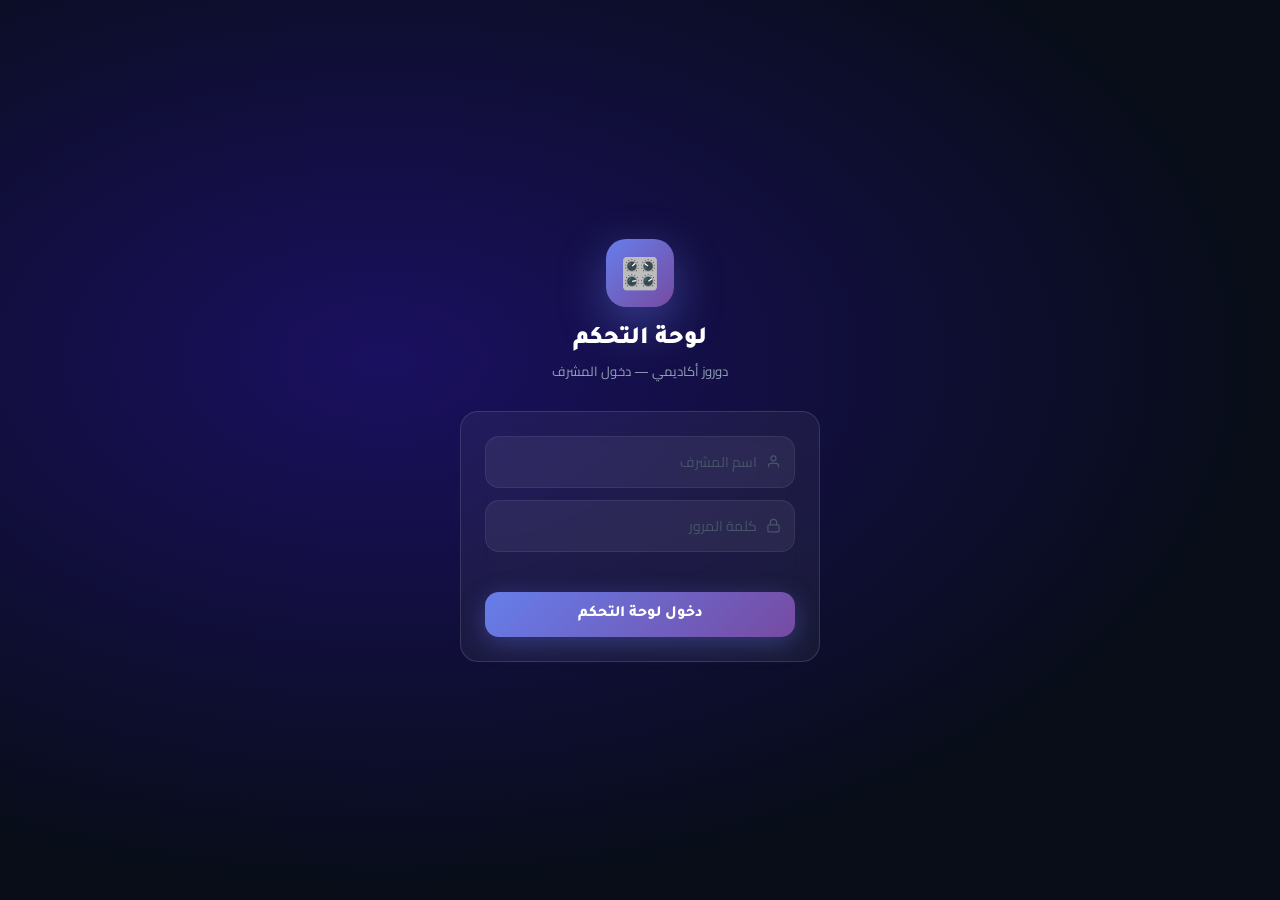
<file: admin.html>
<!DOCTYPE html>
<html lang="ar" dir="rtl">
<head>
<meta charset="UTF-8"/>
<meta name="viewport" content="width=device-width,initial-scale=1"/>
<title>لوحة التحكم — دوروز أكاديمي</title>
<link href="https://fonts.googleapis.com/css2?family=Tajawal:wght@400;700;800;900&family=Cairo:wght@400;600;700&display=swap" rel="stylesheet"/>
<style>
*,*::before,*::after{margin:0;padding:0;box-sizing:border-box}
:root{
  --bg:#080d18;--bg2:#0d1422;--bg3:#111827;
  --card:rgba(255,255,255,0.04);--card2:rgba(255,255,255,0.07);
  --bdr:rgba(255,255,255,0.07);--bdr2:rgba(255,255,255,0.13);
  --tx:#e2e8f0;--tx2:#94a3b8;--tx3:#475569;
  --pri:linear-gradient(135deg,#667eea,#764ba2);--pri-c:#667eea;
  --grn:linear-gradient(135deg,#22c55e,#16a34a);--grn-c:#22c55e;
  --red:#ef4444;--ora:#f59e0b;
  --r:10px;--r-m:14px;--r-l:18px;--tr:all 0.18s ease;
}
html{font-size:16px}
body{font-family:'Cairo',sans-serif;background:var(--bg);color:var(--tx);min-height:100vh;overflow-x:hidden}
#login-pg{position:fixed;inset:0;z-index:9999;background:radial-gradient(ellipse at 30% 40%,#1a1060 0%,#080d18 70%);display:flex;align-items:center;justify-content:center;padding:20px}
.login-card{width:100%;max-width:360px;text-align:center}
.login-logo{width:68px;height:68px;border-radius:20px;background:var(--pri);display:flex;align-items:center;justify-content:center;margin:0 auto 18px;font-size:1.9rem;box-shadow:0 16px 48px rgba(102,126,234,.45);animation:pulse 3s ease-in-out infinite}
@keyframes pulse{0%,100%{box-shadow:0 16px 48px rgba(102,126,234,.4)}50%{box-shadow:0 20px 64px rgba(102,126,234,.7)}}
.login-title{font-family:'Tajawal',sans-serif;font-size:1.55rem;font-weight:900;color:#fff;margin-bottom:4px}
.login-sub{font-size:.82rem;color:var(--tx2);margin-bottom:28px}
.login-box{background:rgba(255,255,255,.05);border:1px solid var(--bdr2);border-radius:var(--r-l);padding:24px;backdrop-filter:blur(16px)}
.lf{display:flex;align-items:center;gap:9px;background:rgba(255,255,255,.06);border:1.5px solid var(--bdr);border-radius:var(--r-m);padding:0 13px;margin-bottom:12px;transition:var(--tr)}
.lf:focus-within{border-color:var(--pri-c);background:rgba(102,126,234,.08)}
.lf svg{width:15px;height:15px;stroke:var(--tx3);flex-shrink:0}
.lf input{flex:1;padding:12px 0;border:none;background:transparent;font-family:'Cairo',sans-serif;font-size:.88rem;color:var(--tx);outline:none}
.lf input::placeholder{color:var(--tx3)}
.login-err{font-size:.76rem;color:var(--red);text-align:center;min-height:18px;margin-bottom:10px}
.btn-login{width:100%;padding:13px;background:var(--pri);border:none;border-radius:var(--r-m);font-family:'Tajawal',sans-serif;font-size:.98rem;font-weight:800;color:#fff;cursor:pointer;transition:var(--tr);box-shadow:0 6px 24px rgba(102,126,234,.35)}
.btn-login:hover{transform:translateY(-2px)}
#app{display:none;min-height:100vh}
.sidebar{position:fixed;top:0;right:0;bottom:0;width:235px;background:var(--bg2);border-left:1px solid var(--bdr);display:flex;flex-direction:column;z-index:100;transition:transform .3s ease}
@media(max-width:768px){.sidebar{transform:translateX(100%)}.sidebar.open{transform:translateX(0)}}
.sb-brand{padding:18px 16px;border-bottom:1px solid var(--bdr);display:flex;align-items:center;gap:10px}
.sb-logo{width:36px;height:36px;border-radius:9px;background:var(--pri);display:flex;align-items:center;justify-content:center;font-size:1rem;flex-shrink:0}
.sb-nm{font-family:'Tajawal',sans-serif;font-size:.88rem;font-weight:900;color:#fff}
.sb-sub{font-size:.62rem;color:var(--tx2)}
.sb-nav{flex:1;padding:10px 8px;overflow-y:auto}
.nav-sec{font-size:.62rem;font-weight:700;color:var(--tx3);padding:9px 8px 4px;letter-spacing:1px}
.ni{display:flex;align-items:center;gap:9px;padding:9px 10px;border-radius:var(--r);cursor:pointer;transition:var(--tr);color:var(--tx2);font-size:.81rem;font-weight:600;margin-bottom:1px}
.ni svg{width:15px;height:15px;stroke:currentColor;flex-shrink:0}
.ni:hover{background:var(--card2);color:var(--tx)}
.ni.active{background:rgba(102,126,234,.14);color:var(--pri-c)}
.ni.active svg{stroke:var(--pri-c)}
.ni-badge{margin-right:auto;padding:2px 7px;border-radius:20px;font-size:.58rem;font-weight:700;background:rgba(102,126,234,.15);color:var(--pri-c)}
.sb-foot{padding:12px 8px;border-top:1px solid var(--bdr)}
.btn-out{width:100%;padding:9px;background:rgba(239,68,68,.09);border:1px solid rgba(239,68,68,.18);border-radius:var(--r);color:#fca5a5;font-family:'Cairo',sans-serif;font-size:.78rem;font-weight:700;cursor:pointer;transition:var(--tr);display:flex;align-items:center;justify-content:center;gap:6px}
.btn-out svg{width:13px;height:13px;stroke:#fca5a5}
.btn-out:hover{background:rgba(239,68,68,.18)}
.main{margin-right:235px;min-height:100vh;display:flex;flex-direction:column}
@media(max-width:768px){.main{margin-right:0}}
.topbar{height:58px;background:var(--bg2);border-bottom:1px solid var(--bdr);display:flex;align-items:center;justify-content:space-between;padding:0 20px;position:sticky;top:0;z-index:50}
.tb-l{display:flex;align-items:center;gap:10px}
.menu-btn{display:none;width:32px;height:32px;border-radius:8px;background:var(--card2);border:none;cursor:pointer;align-items:center;justify-content:center}
.menu-btn svg{width:15px;height:15px;stroke:var(--tx)}
@media(max-width:768px){.menu-btn{display:flex}}
.pg-title{font-family:'Tajawal',sans-serif;font-size:.95rem;font-weight:800;color:#fff}
.pg-bc{font-size:.7rem;color:var(--tx2)}
.adm-chip{display:flex;align-items:center;gap:6px;background:var(--card2);border:1px solid var(--bdr);border-radius:20px;padding:4px 11px;font-size:.73rem;color:var(--tx2)}
.adm-av{width:20px;height:20px;border-radius:50%;background:var(--pri);display:flex;align-items:center;justify-content:center;font-size:.65rem;font-weight:900;color:#fff}
.content{flex:1;padding:20px}
@media(max-width:480px){.content{padding:14px}}
.pg{display:none}.pg.active{display:block;animation:fadeUp .22s ease both}
@keyframes fadeUp{from{opacity:0;transform:translateY(7px)}to{opacity:1;transform:translateY(0)}}
.stats-grid{display:grid;grid-template-columns:repeat(4,1fr);gap:13px;margin-bottom:20px}
@media(max-width:860px){.stats-grid{grid-template-columns:repeat(2,1fr)}}
@media(max-width:430px){.stats-grid{grid-template-columns:1fr 1fr}}
.stat-c{background:var(--card);border:1px solid var(--bdr);border-radius:var(--r-l);padding:16px;transition:var(--tr)}
.stat-c:hover{border-color:var(--bdr2);background:var(--card2)}
.sc-top{display:flex;align-items:center;justify-content:space-between;margin-bottom:10px}
.sc-ic{width:38px;height:38px;border-radius:var(--r);display:flex;align-items:center;justify-content:center;font-size:1.1rem}
.sc-num{font-family:'Tajawal',sans-serif;font-size:1.6rem;font-weight:900;color:#fff;margin-bottom:2px}
.sc-lbl{font-size:.72rem;color:var(--tx2)}
.sec-hd{display:flex;align-items:center;justify-content:space-between;margin-bottom:16px;flex-wrap:wrap;gap:10px}
.sec-title{font-family:'Tajawal',sans-serif;font-size:1.05rem;font-weight:900;color:#fff;display:flex;align-items:center;gap:7px}
.sec-title svg{width:17px;height:17px}
.btn{display:inline-flex;align-items:center;gap:6px;padding:8px 15px;border-radius:var(--r);font-family:'Cairo',sans-serif;font-size:.8rem;font-weight:700;cursor:pointer;transition:var(--tr);border:none;white-space:nowrap}
.btn svg{width:13px;height:13px;stroke:currentColor}
.btn-pri{background:var(--pri);color:#fff;box-shadow:0 4px 14px rgba(102,126,234,.3)}
.btn-pri:hover{transform:translateY(-1px);box-shadow:0 6px 20px rgba(102,126,234,.45)}
.btn-ghost{background:var(--card2);color:var(--tx2);border:1px solid var(--bdr)}
.btn-ghost:hover{color:var(--tx);border-color:var(--bdr2)}
.btn-red{background:rgba(239,68,68,.11);color:#fca5a5;border:1px solid rgba(239,68,68,.2)}
.btn-red:hover{background:rgba(239,68,68,.2)}
.btn-icon{width:32px;height:32px;padding:0;display:flex;align-items:center;justify-content:center;background:var(--card2);border:1px solid var(--bdr);border-radius:var(--r);cursor:pointer;transition:var(--tr)}
.btn-icon svg{width:13px;height:13px;stroke:var(--tx2)}
.btn-icon:hover{border-color:var(--bdr2)}.btn-icon:hover svg{stroke:var(--tx)}

/* ── Curriculum Admin CSS ── */
.cur-chapter{background:var(--card2);border:1.5px solid var(--bdr);border-radius:var(--r);margin-bottom:12px;overflow:hidden}
.cur-chap-hd{display:flex;align-items:center;justify-content:space-between;padding:12px 14px;background:rgba(102,126,234,.06);border-bottom:1px solid var(--bdr)}
.cur-chap-title{font-family:'Tajawal',sans-serif;font-size:.88rem;font-weight:800;color:var(--tx)}
.cur-chap-btns{display:flex;align-items:center;gap:6px}
.cur-items-list{display:flex;flex-direction:column}
.cur-item-row{display:flex;align-items:center;justify-content:space-between;padding:10px 14px;border-bottom:1px solid var(--bdr);transition:background .15s}
.cur-item-row:last-child{border-bottom:none}
.cur-item-row:hover{background:rgba(255,255,255,.03)}
.cur-item-info{flex:1}
.cur-item-label{font-size:.82rem;font-weight:700;color:var(--tx);margin-bottom:2px}
.cur-item-preview{font-size:.71rem;color:var(--tx3);max-width:400px;overflow:hidden;text-overflow:ellipsis;white-space:nowrap}
.cur-item-btns{display:flex;gap:5px;flex-shrink:0}
.tbl-wrap{background:var(--card);border:1px solid var(--bdr);border-radius:var(--r-l);overflow:hidden;margin-bottom:20px}
.tbl-filters{padding:12px 16px;border-bottom:1px solid var(--bdr);display:flex;gap:9px;flex-wrap:wrap;align-items:center}
.tbl-search{display:flex;align-items:center;gap:7px;background:var(--card2);border:1px solid var(--bdr);border-radius:var(--r);padding:0 11px;flex:1;min-width:160px}
.tbl-search svg{width:13px;height:13px;stroke:var(--tx3);flex-shrink:0}
.tbl-search input{flex:1;padding:8px 0;border:none;background:transparent;font-family:'Cairo',sans-serif;font-size:.8rem;color:var(--tx);outline:none}
.tbl-search input::placeholder{color:var(--tx3)}
.tbl-sel{padding:8px 28px 8px 10px;background:var(--card2);border:1px solid var(--bdr);border-radius:var(--r);font-family:'Cairo',sans-serif;font-size:.78rem;color:var(--tx);outline:none;cursor:pointer;appearance:none;background-image:url("data:image/svg+xml,%3Csvg xmlns='http://www.w3.org/2000/svg' fill='none' viewBox='0 0 24 24' stroke='%2394a3b8' stroke-width='2'%3E%3Cpolyline points='6 9 12 15 18 9'/%3E%3C/svg%3E");background-repeat:no-repeat;background-position:left 8px center;background-size:13px}
table{width:100%;border-collapse:collapse}
th{padding:10px 16px;text-align:right;font-size:.68rem;font-weight:700;color:var(--tx3);letter-spacing:.5px;background:rgba(255,255,255,.02);border-bottom:1px solid var(--bdr)}
td{padding:11px 16px;border-bottom:1px solid var(--bdr);font-size:.8rem;color:var(--tx2)}
tr:last-child td{border-bottom:none}
tr:hover td{background:rgba(255,255,255,.015)}
.td-ic{width:34px;height:34px;border-radius:9px;display:flex;align-items:center;justify-content:center;font-size:1rem;flex-shrink:0;overflow:hidden}
.td-ic img{width:100%;height:100%;object-fit:cover}
.td-nm{font-weight:700;color:var(--tx);font-size:.82rem}
.td-sub{font-size:.68rem;color:var(--tx3);margin-top:1px}
.badge{display:inline-block;padding:3px 8px;border-radius:20px;font-size:.66rem;font-weight:700}
.b-blue{background:rgba(102,126,234,.14);color:#a5b4fc}
.b-grn{background:rgba(34,197,94,.11);color:#86efac}
.b-ora{background:rgba(245,158,11,.11);color:#fcd34d}
.b-red{background:rgba(239,68,68,.11);color:#fca5a5}
.b-pur{background:rgba(168,85,247,.14);color:#d8b4fe}
.b-pink{background:rgba(244,63,94,.12);color:#fda4af}
.tbl-empty{text-align:center;padding:44px 20px;color:var(--tx3);font-size:.83rem}
.tbl-actions{display:flex;gap:4px}
@media(max-width:600px){.hide-mob{display:none}}
.ov{position:fixed;inset:0;z-index:500;background:rgba(0,0,0,.75);backdrop-filter:blur(6px);display:flex;align-items:center;justify-content:center;padding:16px;animation:ovIn .2s ease}
.ov.hidden{display:none}
@keyframes ovIn{from{opacity:0}to{opacity:1}}
.modal{background:#0d1422;border:1px solid var(--bdr2);border-radius:var(--r-l);width:100%;max-width:520px;max-height:92vh;overflow-y:auto;animation:mIn .28s cubic-bezier(.34,1.56,.64,1);box-shadow:0 24px 80px rgba(0,0,0,.65)}
@keyframes mIn{from{opacity:0;transform:scale(.93) translateY(16px)}to{opacity:1;transform:scale(1) translateY(0)}}
.m-hd{display:flex;align-items:center;justify-content:space-between;padding:16px 18px;border-bottom:1px solid var(--bdr);position:sticky;top:0;background:#0d1422;z-index:10}
.m-title{font-family:'Tajawal',sans-serif;font-size:.95rem;font-weight:800;color:#fff;display:flex;align-items:center;gap:8px}
.m-title svg{width:16px;height:16px;stroke:var(--pri-c)}
.m-close{width:28px;height:28px;border-radius:7px;background:var(--card2);border:1px solid var(--bdr);cursor:pointer;display:flex;align-items:center;justify-content:center;transition:var(--tr)}
.m-close svg{width:12px;height:12px;stroke:var(--tx2)}
.m-close:hover{background:rgba(239,68,68,.14)}.m-close:hover svg{stroke:#fca5a5}
.m-body{padding:18px}
.m-foot{padding:12px 18px;border-top:1px solid var(--bdr);display:flex;gap:8px;position:sticky;bottom:0;background:#0d1422}
.fr{margin-bottom:14px}
.fr.two{display:grid;grid-template-columns:1fr 1fr;gap:12px}
@media(max-width:440px){.fr.two{grid-template-columns:1fr}}
label{display:block;font-size:.73rem;font-weight:700;color:var(--tx2);margin-bottom:6px}
.fi,.fs,.fta{width:100%;padding:10px 13px;background:var(--card2);border:1.5px solid var(--bdr);border-radius:var(--r);font-family:'Cairo',sans-serif;font-size:.84rem;color:var(--tx);outline:none;transition:var(--tr)}
.fi:focus,.fs:focus,.fta:focus{border-color:var(--pri-c);background:rgba(102,126,234,.06)}
.fs{cursor:pointer;appearance:none;background-image:url("data:image/svg+xml,%3Csvg xmlns='http://www.w3.org/2000/svg' fill='none' viewBox='0 0 24 24' stroke='%2394a3b8' stroke-width='2'%3E%3Cpolyline points='6 9 12 15 18 9'/%3E%3C/svg%3E");background-repeat:no-repeat;background-position:left 11px center;background-size:13px;padding-left:30px}
.fta{min-height:80px;resize:vertical}
.fdrop{border:2px dashed var(--bdr2);border-radius:var(--r-m);padding:20px;text-align:center;cursor:pointer;transition:var(--tr);background:rgba(255,255,255,.02);position:relative}
.fdrop:hover{border-color:var(--pri-c);background:rgba(102,126,234,.05)}
.fdrop input[type=file]{position:absolute;inset:0;opacity:0;cursor:pointer;width:100%;height:100%}
.fd-ic{font-size:1.6rem;display:block;margin-bottom:6px}
.fd-title{font-family:'Tajawal',sans-serif;font-size:.82rem;font-weight:800;color:var(--tx);margin-bottom:2px}
.fd-sub{font-size:.69rem;color:var(--tx2)}
.fd-prev{display:none;align-items:center;gap:8px;background:rgba(34,197,94,.07);border:1px solid rgba(34,197,94,.18);border-radius:var(--r);padding:8px 11px;margin-top:8px}
.fd-prev.show{display:flex}
.fd-pn{font-size:.76rem;font-weight:700;color:var(--tx);flex:1;overflow:hidden;text-overflow:ellipsis;white-space:nowrap}
.fd-ps{font-size:.67rem;color:var(--tx2)}
.prog-wrap{display:none;margin-top:8px}
.prog-wrap.show{display:block}
.prog-bar{height:3px;background:rgba(255,255,255,.07);border-radius:3px;overflow:hidden}
.prog-fill{height:100%;background:var(--pri);border-radius:3px;transition:width .3s ease;width:0%}
.prog-lbl{font-size:.69rem;color:var(--tx2);margin-top:4px;text-align:center}
.eg{display:grid;grid-template-columns:repeat(9,1fr);gap:3px;max-height:120px;overflow-y:auto;padding:3px}
.eo{font-size:1.15rem;padding:5px;border-radius:7px;cursor:pointer;text-align:center;transition:var(--tr);border:2px solid transparent}
.eo:hover{background:var(--card2)}.eo.sel{border-color:var(--pri-c);background:rgba(102,126,234,.1)}
.cg{display:flex;gap:6px;flex-wrap:wrap;margin-top:5px}
.co{width:26px;height:26px;border-radius:7px;cursor:pointer;border:2.5px solid transparent;transition:var(--tr);flex-shrink:0}
.co:hover{transform:scale(1.1)}.co.sel{border-color:#fff;box-shadow:0 0 0 2px rgba(255,255,255,.2)}
.ic-prev{width:46px;height:46px;border-radius:12px;display:flex;align-items:center;justify-content:center;font-size:1.5rem;flex-shrink:0;overflow:hidden}
.ic-prev img{width:100%;height:100%;object-fit:cover}
/* QUIZ */
.q-card{background:var(--bg3);border:1px solid var(--bdr2);border-radius:var(--r-m);padding:14px;position:relative;margin-bottom:8px}
.q-card-hd{display:flex;align-items:center;gap:8px;margin-bottom:10px}
.q-num{width:22px;height:22px;border-radius:50%;background:var(--pri);display:flex;align-items:center;justify-content:center;font-size:.68rem;font-weight:800;color:#fff;flex-shrink:0}
.q-type-badge{padding:2px 8px;border-radius:20px;font-size:.62rem;font-weight:700}
.q-type-mcq{background:rgba(102,126,234,.15);color:#a5b4fc}
.q-type-tf{background:rgba(34,197,94,.12);color:#86efac}
.q-del{position:absolute;top:10px;left:10px;width:24px;height:24px;border-radius:6px;background:rgba(239,68,68,.1);border:1px solid rgba(239,68,68,.2);cursor:pointer;display:flex;align-items:center;justify-content:center;transition:var(--tr)}
.q-del svg{width:11px;height:11px;stroke:#fca5a5}
.q-del:hover{background:rgba(239,68,68,.22)}
.q-text{width:100%;padding:8px 11px;background:var(--card2);border:1.5px solid var(--bdr);border-radius:var(--r);font-family:'Cairo',sans-serif;font-size:.82rem;color:var(--tx);outline:none;margin-bottom:9px;transition:var(--tr)}
.q-text:focus{border-color:var(--pri-c)}
.q-opts{display:flex;flex-direction:column;gap:5px}
.q-opt-row{display:flex;align-items:center;gap:6px}
.q-opt-lbl{width:24px;height:24px;border-radius:50%;display:flex;align-items:center;justify-content:center;font-size:.7rem;font-weight:800;flex-shrink:0;border:2px solid var(--bdr2);color:var(--tx2);cursor:pointer;transition:var(--tr)}
.q-opt-lbl.correct{background:rgba(34,197,94,.15);border-color:#22c55e;color:#86efac}
.q-opt-inp{flex:1;padding:7px 10px;background:var(--card2);border:1.5px solid var(--bdr);border-radius:var(--r);font-family:'Cairo',sans-serif;font-size:.78rem;color:var(--tx);outline:none;transition:var(--tr)}
.q-opt-inp:focus{border-color:var(--pri-c)}
.q-hint{font-size:.67rem;color:var(--tx3);margin-top:5px}
.tf-btns{display:flex;gap:7px;margin-top:4px}
.tf-btn{flex:1;padding:8px;border-radius:var(--r);border:2px solid var(--bdr2);background:transparent;cursor:pointer;font-family:'Cairo',sans-serif;font-size:.83rem;font-weight:700;color:var(--tx2);transition:var(--tr)}
.tf-btn.sel-true{border-color:#22c55e;background:rgba(34,197,94,.12);color:#86efac}
.tf-btn.sel-false{border-color:#ef4444;background:rgba(239,68,68,.12);color:#fca5a5}
.q-score{display:flex;align-items:center;gap:6px;margin-top:7px}
.q-score label{font-size:.69rem;color:var(--tx2);margin:0;white-space:nowrap}
.q-score input{width:55px;padding:5px 7px;background:var(--card2);border:1.5px solid var(--bdr);border-radius:var(--r);font-family:'Cairo',sans-serif;font-size:.78rem;color:var(--tx);outline:none;text-align:center}
/* USERS TABLE */
.user-av{width:32px;height:32px;border-radius:50%;background:var(--pri);display:flex;align-items:center;justify-content:center;font-size:.85rem;font-weight:800;color:#fff;flex-shrink:0}
.so-ov{position:fixed;inset:0;background:rgba(0,0,0,.5);z-index:99;display:none}
.so-ov.show{display:block}
.toast{position:fixed;bottom:20px;left:20px;padding:11px 17px;border-radius:50px;font-family:'Cairo',sans-serif;font-size:.81rem;font-weight:600;color:#fff;z-index:9999;pointer-events:none;opacity:0;transform:translateX(-110%);transition:all .32s cubic-bezier(.34,1.56,.64,1);max-width:300px;box-shadow:0 8px 28px rgba(0,0,0,.4)}
.toast.show{opacity:1;transform:translateX(0)}
::-webkit-scrollbar{width:3px;height:3px}
::-webkit-scrollbar-thumb{background:rgba(255,255,255,.1);border-radius:3px}
.hidden{display:none!important}

/* ═══════════════════════════════════════
   أكواد الشحن — Recharge Codes
═══════════════════════════════════════ */
.codes-toolbar{
  display:flex;align-items:center;gap:10px;flex-wrap:wrap;margin-bottom:4px
}
.codes-filters{display:flex;gap:6px;flex-wrap:wrap}
.codes-flt{
  display:inline-flex;align-items:center;gap:5px;
  padding:5px 13px;border-radius:20px;font-size:.78rem;
  border:1.5px solid var(--bdr2);background:var(--card);
  color:var(--tx2);cursor:pointer;font-family:'Cairo',sans-serif;
  transition:all .15s;
}
.codes-flt:hover{border-color:var(--pri-c);color:var(--tx)}
.codes-flt-active{
  background:linear-gradient(135deg,#667eea,#764ba2)!important;
  color:#fff!important;border-color:transparent!important;
}
.code-cell{
  font-family:'Courier New',monospace;font-size:.85rem;
  letter-spacing:.6px;color:var(--pri-c);font-weight:600;
}
.badge-open{
  display:inline-flex;align-items:center;gap:4px;padding:3px 9px;
  border-radius:12px;font-size:.72rem;font-weight:700;
  background:rgba(34,197,94,.12);color:#22c55e;
  border:1px solid rgba(34,197,94,.2);
}
.badge-used{
  display:inline-flex;align-items:center;gap:4px;padding:3px 9px;
  border-radius:12px;font-size:.72rem;font-weight:700;
  background:rgba(239,68,68,.1);color:#ef4444;
  border:1px solid rgba(239,68,68,.18);
}
.user-cell-name{font-size:.83rem;font-weight:700;color:var(--tx)}
.user-cell-handle{font-size:.72rem;color:var(--tx3);margin-top:1px}
.pager-btn{
  padding:5px 11px;border-radius:7px;font-size:.78rem;cursor:pointer;
  border:1px solid var(--bdr2);background:var(--card);color:var(--tx2);
  font-family:'Cairo',sans-serif;transition:all .12s;
}
.pager-btn:hover{border-color:var(--pri-c);color:var(--tx)}
.pager-btn.cur{background:linear-gradient(135deg,#667eea,#764ba2);color:#fff;border-color:transparent}
</style>
</head>
<body>

<div id="login-pg">
  <div class="login-card">
    <div class="login-logo">🎛️</div>
    <div class="login-title">لوحة التحكم</div>
    <div class="login-sub">دوروز أكاديمي — دخول المشرف</div>
    <div class="login-box">
      <div class="lf">
        <svg viewBox="0 0 24 24" fill="none" stroke-width="2"><path d="M20 21v-2a4 4 0 00-4-4H8a4 4 0 00-4 4v2"/><circle cx="12" cy="7" r="4"/></svg>
        <input id="l-user" type="text" placeholder="اسم المشرف" autocomplete="off"/>
      </div>
      <div class="lf">
        <svg viewBox="0 0 24 24" fill="none" stroke-width="2"><rect x="3" y="11" width="18" height="11" rx="2"/><path d="M7 11V7a5 5 0 0110 0v4"/></svg>
        <input id="l-pass" type="password" placeholder="كلمة المرور"/>
      </div>
      <div class="login-err" id="l-err"></div>
      <button class="btn-login" id="l-btn" onclick="doLogin()">دخول لوحة التحكم</button>
    </div>
  </div>
</div>

<div id="app">
  <div class="so-ov" id="soOv" onclick="closeSidebar()"></div>
  <aside class="sidebar" id="sidebar">
    <div class="sb-brand">
      <div class="sb-logo">🎛️</div>
      <div><div class="sb-nm">لوحة التحكم</div><div class="sb-sub">دوروز أكاديمي</div></div>
    </div>
    <nav class="sb-nav">
      <div class="nav-sec">الرئيسية</div>
      <div class="ni active" onclick="navTo('dash',this)">
        <svg viewBox="0 0 24 24" fill="none" stroke-width="2"><rect x="3" y="3" width="7" height="7"/><rect x="14" y="3" width="7" height="7"/><rect x="14" y="14" width="7" height="7"/><rect x="3" y="14" width="7" height="7"/></svg>الإحصائيات
      </div>
      <div class="nav-sec">المحتوى</div>
      <div class="ni" onclick="navTo('booklets',this)">
        <svg viewBox="0 0 24 24" fill="none" stroke-width="2"><path d="M4 19.5A2.5 2.5 0 016.5 17H20"/><path d="M6.5 2H20v20H6.5A2.5 2.5 0 014 19.5v-15A2.5 2.5 0 016.5 2z"/></svg>الملازم
        <span class="ni-badge" id="nb-bk">0</span>
      </div>
      <div class="ni" onclick="navTo('exams',this)">
        <svg viewBox="0 0 24 24" fill="none" stroke-width="2"><path d="M14 2H6a2 2 0 00-2 2v16a2 2 0 002 2h12a2 2 0 002-2V8z"/><polyline points="14 2 14 8 20 8"/></svg>الاختبارات
        <span class="ni-badge" id="nb-ex">0</span>
      </div>
      <div class="ni" onclick="navTo('curriculum',this)">
        <svg viewBox="0 0 24 24" fill="none" stroke-width="2"><path d="M4 19.5A2.5 2.5 0 016.5 17H20"/><path d="M6.5 2H20v20H6.5A2.5 2.5 0 014 19.5v-15A2.5 2.5 0 016.5 2z"/><line x1="12" y1="6" x2="16" y2="6"/><line x1="12" y1="10" x2="16" y2="10"/><line x1="12" y1="14" x2="16" y2="14"/></svg>المنهج
      </div>
      <div class="nav-sec">المدرسون</div>
      <div class="ni" onclick="navTo('teachers',this)">
        <svg viewBox="0 0 24 24" fill="none" stroke-width="2"><path d="M17 21v-2a4 4 0 00-4-4H5a4 4 0 00-4 4v2"/><circle cx="9" cy="7" r="4"/><path d="M23 21v-2a4 4 0 00-3-3.87"/><path d="M16 3.13a4 4 0 010 7.75"/></svg>المدرسون
        <span class="ni-badge" id="nb-teachers">0</span>
      </div>
      <div class="nav-sec">المستخدمون</div>
      <div class="ni" onclick="navTo('users',this)">
        <svg viewBox="0 0 24 24" fill="none" stroke-width="2"><path d="M17 21v-2a4 4 0 00-4-4H5a4 4 0 00-4 4v2"/><circle cx="9" cy="7" r="4"/><path d="M23 21v-2a4 4 0 00-3-3.87"/><path d="M16 3.13a4 4 0 010 7.75"/></svg>المستخدمون
        <span class="ni-badge" id="nb-us">0</span>
      </div>
      <div class="ni" onclick="navTo('balance',this)" id="nav-balance">
        <svg viewBox="0 0 24 24" fill="none" stroke-width="2"><circle cx="12" cy="12" r="10"/><line x1="12" y1="8" x2="12" y2="16"/><line x1="8" y1="12" x2="16" y2="12"/></svg>إدارة الرصيد
      </div>
      <div class="nav-sec">الإدارة</div>
      <div class="ni" onclick="navTo('codes',this)" id="nav-codes">
        <svg viewBox="0 0 24 24" fill="none" stroke-width="2" stroke-linecap="round" stroke-linejoin="round"><rect x="3" y="11" width="18" height="11" rx="2"/><path d="M7 11V7a5 5 0 0110 0v4"/><circle cx="12" cy="16" r="1" fill="currentColor"/></svg>
        أكواد الشحن
        <span class="ni-badge" id="nb-codes">—</span>
      </div>
      <div class="ni" onclick="navTo('notifications',this)" id="nav-notifications">
        <svg viewBox="0 0 24 24" fill="none" stroke-width="2"><path d="M18 8A6 6 0 006 8c0 7-3 9-3 9h18s-3-2-3-9"/><path d="M13.73 21a2 2 0 01-3.46 0"/></svg>الإشعارات
        <span class="ni-badge" id="nb-notifs">0</span>
      </div>
      <div class="ni" onclick="navTo('settings',this)">
        <svg viewBox="0 0 24 24" fill="none" stroke-width="2"><circle cx="12" cy="12" r="3"/><path d="M19.4 15a1.65 1.65 0 00.33 1.82l.06.06a2 2 0 010 2.83 2 2 0 01-2.83 0l-.06-.06a1.65 1.65 0 00-1.82-.33 1.65 1.65 0 00-1 1.51V21a2 2 0 01-4 0v-.09A1.65 1.65 0 009 19.4a1.65 1.65 0 00-1.82.33l-.06.06a2 2 0 01-2.83-2.83l.06-.06A1.65 1.65 0 004.68 15a1.65 1.65 0 00-1.51-1H3a2 2 0 010-4h.09A1.65 1.65 0 004.6 9a1.65 1.65 0 00-.33-1.82l-.06-.06a2 2 0 012.83-2.83l.06.06A1.65 1.65 0 009 4.68a1.65 1.65 0 001-1.51V3a2 2 0 014 0v.09a1.65 1.65 0 001 1.51 1.65 1.65 0 001.82-.33l.06-.06a2 2 0 012.83 2.83l-.06.06A1.65 1.65 0 0019.4 9a1.65 1.65 0 001.51 1H21a2 2 0 010 4h-.09a1.65 1.65 0 00-1.51 1z"/></svg>الإعدادات
      </div>
    </nav>
    <div class="sb-foot">
      <button class="btn-out" onclick="doLogout()">
        <svg viewBox="0 0 24 24" fill="none" stroke-width="2"><path d="M9 21H5a2 2 0 01-2-2V5a2 2 0 012-2h4"/><polyline points="16 17 21 12 16 7"/><line x1="21" y1="12" x2="9" y2="12"/></svg>
        تسجيل الخروج
      </button>
    </div>
  </aside>

  <div class="main">
    <header class="topbar">
      <div class="tb-l">
        <button class="menu-btn" onclick="openSidebar()"><svg viewBox="0 0 24 24" fill="none" stroke-width="2"><line x1="3" y1="6" x2="21" y2="6"/><line x1="3" y1="12" x2="21" y2="12"/><line x1="3" y1="18" x2="21" y2="18"/></svg></button>
        <div><div class="pg-title" id="pg-title">الإحصائيات</div><div class="pg-bc" id="pg-bc">لوحة التحكم / الرئيسية</div></div>
      </div>
      <div class="adm-chip"><div class="adm-av" id="adm-av">A</div><span id="adm-chip-nm">Admin</span></div>
    </header>
    <div class="content">

      <!-- DASHBOARD -->
      <div class="pg active" id="pg-dash">
        <div class="stats-grid">
          <div class="stat-c"><div class="sc-top"><div class="sc-ic" style="background:rgba(102,126,234,.14)">📚</div></div><div class="sc-num" id="s-bk">—</div><div class="sc-lbl">الملازم</div></div>
          <div class="stat-c"><div class="sc-top"><div class="sc-ic" style="background:rgba(245,158,11,.12)">📝</div></div><div class="sc-num" id="s-ex">—</div><div class="sc-lbl">الاختبارات</div></div>
          <div class="stat-c"><div class="sc-top"><div class="sc-ic" style="background:rgba(34,197,94,.1)">👥</div></div><div class="sc-num" id="s-us">—</div><div class="sc-lbl">المستخدمون</div></div>
          <div class="stat-c"><div class="sc-top"><div class="sc-ic" style="background:rgba(244,63,94,.1)">❤️</div></div><div class="sc-num" id="s-fv">—</div><div class="sc-lbl">مكتبتي</div></div>
        </div>
        <div class="tbl-wrap">
          <div style="padding:14px 16px;border-bottom:1px solid var(--bdr)"><span style="font-family:'Tajawal',sans-serif;font-size:.9rem;font-weight:800;color:#fff">🕒 آخر الإضافات</span></div>
          <table><thead><tr><th>الاسم</th><th>النوع</th><th class="hide-mob">المادة</th><th class="hide-mob">التاريخ</th></tr></thead>
          <tbody id="recent-tb"></tbody></table>
        </div>
      </div>

      <!-- BOOKLETS -->
      <div class="pg" id="pg-booklets">
        <div class="sec-hd">
          <div class="sec-title"><svg viewBox="0 0 24 24" fill="none" stroke="currentColor" stroke-width="2"><path d="M4 19.5A2.5 2.5 0 016.5 17H20"/><path d="M6.5 2H20v20H6.5A2.5 2.5 0 014 19.5v-15A2.5 2.5 0 016.5 2z"/></svg>إدارة الملازم</div>
          <button class="btn btn-pri" onclick="openAddBk()">+ إضافة ملزمة</button>
        </div>
        <div class="tbl-wrap">
          <div class="tbl-filters">
            <div class="tbl-search"><svg viewBox="0 0 24 24" fill="none" stroke-width="2"><circle cx="11" cy="11" r="8"/><path d="M21 21l-4.35-4.35"/></svg><input type="text" placeholder="بحث..." oninput="searchBk(this.value)"/></div>
            <select class="tbl-sel" id="bk-f-stage" onchange="searchBk()"><option value="">كل المراحل</option><option value="primary">الابتدائية</option><option value="middle">المتوسطة</option><option value="secondary">الإعدادية</option><option value="vocational">المهني</option></select>
          </div>
          <table><thead><tr><th>الملزمة</th><th class="hide-mob">المادة</th><th class="hide-mob">المرحلة</th><th>الحالة</th><th>إجراءات</th></tr></thead>
          <tbody id="bk-tb"></tbody></table>
        </div>
      </div>

      <!-- EXAMS -->
      <div class="pg" id="pg-exams">
        <div class="sec-hd">
          <div class="sec-title"><svg viewBox="0 0 24 24" fill="none" stroke="currentColor" stroke-width="2"><path d="M14 2H6a2 2 0 00-2 2v16a2 2 0 002 2h12a2 2 0 002-2V8z"/><polyline points="14 2 14 8 20 8"/></svg>إدارة الاختبارات</div>
          <button class="btn btn-pri" onclick="openAddEx()">+ إضافة اختبار</button>
        </div>
        <div class="tbl-wrap">
          <div class="tbl-filters">
            <div class="tbl-search"><svg viewBox="0 0 24 24" fill="none" stroke-width="2"><circle cx="11" cy="11" r="8"/><path d="M21 21l-4.35-4.35"/></svg><input type="text" placeholder="بحث..." oninput="searchEx(this.value)"/></div>
            <select class="tbl-sel" id="ex-f-course" onchange="searchEx()">
              <option value="">كل الكورسات</option>
              <option value="1">📚 الكورس الأول</option>
              <option value="2">📖 الكورس الثاني</option>
              <option value="ns">📊 نصف السنة</option>
              <option value="ls">🏁 آخر السنة</option>
            </select>
            <select class="tbl-sel" id="ex-f-type" onchange="searchEx()"><option value="">كل الأنواع</option><option>شهر أول</option><option>شهر ثاني</option><option>نصف السنة</option><option>آخر السنة</option></select>
          </div>
          <table><thead><tr><th>الاختبار</th><th>الكورس</th><th>النوع</th><th class="hide-mob">المادة</th><th>الحالة</th><th>إجراءات</th></tr></thead>
          <tbody id="ex-tb"></tbody></table>
        </div>
      </div>

      <!-- CURRICULUM -->
      <div class="pg" id="pg-curriculum">
        <div class="sec-hd">
          <div class="sec-title">
            <svg viewBox="0 0 24 24" fill="none" stroke="currentColor" stroke-width="2"><path d="M4 19.5A2.5 2.5 0 016.5 17H20"/><path d="M6.5 2H20v20H6.5A2.5 2.5 0 014 19.5v-15z"/></svg>
            إدارة المناهج
          </div>
        </div>

        <!-- فلاتر اختيار الصف والمادة -->
        <div class="tbl-wrap" style="margin-bottom:16px">
          <div style="padding:14px 16px;border-bottom:1px solid var(--bdr)">
            <span style="font-family:'Tajawal',sans-serif;font-size:.85rem;font-weight:800;color:#fff">🎯 اختر الصف والمادة</span>
          </div>
          <div style="padding:14px 16px;display:flex;flex-wrap:wrap;gap:10px;align-items:flex-end">
            <div style="flex:1;min-width:140px">
              <label style="display:block;font-size:.75rem;color:var(--tx3);margin-bottom:5px">المرحلة</label>
              <select class="tbl-sel" id="cur-stage" onchange="curUpdateGrades()" style="width:100%">
                <option value="">اختر المرحلة</option>
                <option value="primary">الابتدائية</option>
                <option value="middle">المتوسطة</option>
                <option value="secondary">الإعدادية</option>
              </select>
            </div>
            <div style="flex:1;min-width:140px">
              <label style="display:block;font-size:.75rem;color:var(--tx3);margin-bottom:5px">الصف</label>
              <select class="tbl-sel" id="cur-grade" onchange="curUpdateSubjects()" style="width:100%">
                <option value="">اختر الصف</option>
              </select>
            </div>
            <div style="flex:1;min-width:140px">
              <label style="display:block;font-size:.75rem;color:var(--tx3);margin-bottom:5px">المادة</label>
              <select class="tbl-sel" id="cur-subject" onchange="loadCurriculumAdmin()" style="width:100%">
                <option value="">اختر المادة</option>
              </select>
            </div>
          </div>
        </div>

        <!-- محتوى المنهج -->
        <div id="cur-content" style="display:none">

          <!-- كتاب المنهج PDF -->
          <div class="tbl-wrap" style="margin-bottom:14px">
            <div style="padding:13px 16px;border-bottom:1px solid var(--bdr);display:flex;align-items:center;justify-content:space-between">
              <span style="font-family:'Tajawal',sans-serif;font-size:.85rem;font-weight:800;color:#fff">📕 كتاب المنهج</span>
              <button class="btn btn-ghost" style="padding:5px 12px;font-size:.75rem" onclick="openBookModal()">+ رفع/تعديل الكتاب</button>
            </div>
            <div id="cur-book-info" style="padding:12px 16px;color:var(--tx3);font-size:.8rem">لا يوجد كتاب مرفوع بعد</div>
          </div>

          <!-- الفصول والتسميات -->
          <div style="display:flex;align-items:center;justify-content:space-between;margin-bottom:12px">
            <span style="font-family:'Tajawal',sans-serif;font-size:.9rem;font-weight:800;color:var(--tx)">📚 الفصول والمحتوى</span>
            <button class="btn btn-pri" style="padding:7px 14px;font-size:.78rem" onclick="openChapterModal()">+ إضافة فصل</button>
          </div>
          <div id="cur-chapters-list"></div>
        </div>

        <div id="cur-empty" style="text-align:center;padding:40px;color:var(--tx3)">
          <div style="font-size:3rem;margin-bottom:12px">📖</div>
          <div style="font-size:.9rem">اختر المرحلة والصف والمادة لبدء إدارة المنهج</div>
        </div>
      </div>

      <!-- USERS -->
      <!-- ══ TEACHERS PAGE ══ -->
      <div class="pg" id="pg-teachers">
        <div class="sec-hd">
          <div class="sec-title">
            <svg viewBox="0 0 24 24" fill="none" stroke="currentColor" stroke-width="2" width="18" height="18"><path d="M17 21v-2a4 4 0 00-4-4H5a4 4 0 00-4 4v2"/><circle cx="9" cy="7" r="4"/><path d="M23 21v-2a4 4 0 00-3-3.87"/><path d="M16 3.13a4 4 0 010 7.75"/></svg>
            المدرسون
          </div>
          <button class="btn btn-pri" onclick="openAddTeacher()">
            <svg viewBox="0 0 24 24" fill="none" stroke="currentColor" stroke-width="2" width="13" height="13"><line x1="12" y1="5" x2="12" y2="19"/><line x1="5" y1="12" x2="19" y2="12"/></svg>
            إضافة مدرس
          </button>
        </div>
        <div class="tbl-wrap">
          <div class="tbl-filters">
            <div class="tbl-search">
              <svg viewBox="0 0 24 24" fill="none" stroke="currentColor" stroke-width="2"><circle cx="11" cy="11" r="8"/><path d="M21 21l-4.35-4.35"/></svg>
              <input type="text" placeholder="بحث عن مدرس..." oninput="filterTeachers(this.value)"/>
            </div>
          </div>
          <div id="teachers-admin-list">
            <div class="tbl-empty">جارٍ التحميل...</div>
          </div>
        </div>
      </div>

      <!-- ══ TEACHER CHAPTERS ADMIN PAGE ══ -->
      <div class="pg" id="pg-teacher-chapters-admin">
        <div class="sec-hd">
          <div style="display:flex;align-items:center;gap:10px">
            <button class="btn btn-ghost" onclick="navTo('teachers',null)">
              <svg viewBox="0 0 24 24" fill="none" stroke="currentColor" stroke-width="2" width="13" height="13"><path d="M19 12H5M12 5l-7 7 7 7"/></svg>
              رجوع
            </button>
            <div class="sec-title" id="tchap-admin-title">فصول المدرس</div>
          </div>
          <button class="btn btn-pri" onclick="openAddChapter()">
            <svg viewBox="0 0 24 24" fill="none" stroke="currentColor" stroke-width="2" width="13" height="13"><line x1="12" y1="5" x2="12" y2="19"/><line x1="5" y1="12" x2="19" y2="12"/></svg>
            إضافة فصل
          </button>
        </div>
        <div id="admin-teacher-hero" class="tbl-wrap" style="padding:16px;display:flex;align-items:center;gap:12px;margin-bottom:0"></div>
        <div class="tbl-wrap" style="margin-top:16px">
          <div id="chapters-admin-list">
            <div class="tbl-empty">جارٍ التحميل...</div>
          </div>
        </div>
      </div>

      <!-- ══ LECTURES ADMIN PAGE ══ -->
      <div class="pg" id="pg-lectures-admin">
        <div class="sec-hd">
          <div style="display:flex;align-items:center;gap:10px">
            <button class="btn btn-ghost" id="lec-admin-back">
              <svg viewBox="0 0 24 24" fill="none" stroke="currentColor" stroke-width="2" width="13" height="13"><path d="M19 12H5M12 5l-7 7 7 7"/></svg>
              رجوع
            </button>
            <div class="sec-title" id="lec-admin-title">محاضرات الفصل</div>
          </div>
          <button class="btn btn-pri" onclick="openAddLecture()">
            <svg viewBox="0 0 24 24" fill="none" stroke="currentColor" stroke-width="2" width="13" height="13"><line x1="12" y1="5" x2="12" y2="19"/><line x1="5" y1="12" x2="19" y2="12"/></svg>
            إضافة محاضرة
          </button>
        </div>
        <div class="tbl-wrap">
          <div id="lectures-admin-list">
            <div class="tbl-empty">جارٍ التحميل...</div>
          </div>
        </div>
      </div>

      <!-- ══ LECTURE STATS PAGE ══ -->
      <div class="pg" id="pg-lec-stats">
        <div class="sec-hd">
          <div style="display:flex;align-items:center;gap:10px">
            <button class="btn btn-ghost" id="lec-stats-back">
              <svg viewBox="0 0 24 24" fill="none" stroke="currentColor" stroke-width="2" width="13" height="13"><path d="M19 12H5M12 5l-7 7 7 7"/></svg>
              رجوع
            </button>
            <div class="sec-title" id="lec-stats-title">إحصائيات المحاضرة</div>
          </div>
          <button class="btn btn-ghost" onclick="refreshLecStats()">🔄 تحديث</button>
        </div>
        <div class="tbl-wrap" style="margin-bottom:16px">
          <div style="padding:14px 16px;display:grid;grid-template-columns:repeat(3,1fr);gap:12px" id="lec-stats-summary"></div>
        </div>
        <div class="tbl-wrap">
          <div style="padding:12px 16px;border-bottom:1px solid var(--bdr);font-family:Tajawal,sans-serif;font-size:.85rem;font-weight:800;color:#fff">👥 تفاصيل المشاهدين</div>
          <div id="lec-stats-list"><div class="tbl-empty">جارٍ التحميل...</div></div>
        </div>
      </div>

      <div class="pg" id="pg-users">
        <div class="sec-hd">
          <div class="sec-title"><svg viewBox="0 0 24 24" fill="none" stroke="currentColor" stroke-width="2"><path d="M17 21v-2a4 4 0 00-4-4H5a4 4 0 00-4 4v2"/><circle cx="9" cy="7" r="4"/></svg>المستخدمون</div>
          <button class="btn btn-ghost" onclick="loadUsers()">🔄 تحديث</button>
        </div>

        <div class="tbl-wrap">
          <div class="tbl-filters">
            <div class="tbl-search"><svg viewBox="0 0 24 24" fill="none" stroke-width="2"><circle cx="11" cy="11" r="8"/><path d="M21 21l-4.35-4.35"/></svg><input type="text" placeholder="بحث باسم المستخدم..." oninput="searchUsers(this.value)"/></div>
          </div>
          <table><thead><tr>
              <th>المستخدم</th>
              <th class="hide-mob">اسم الدخول</th>
              <th class="hide-mob">المرحلة</th>
              <th class="hide-mob">الصف</th>
              <th class="hide-mob">تاريخ التسجيل</th>
              <th>إجراءات</th>
            </tr></thead>
          <tbody id="us-tb"></tbody></table>
        </div>
      </div>


      <!-- ══════════════════════════════════════
           PAGE — إدارة الرصيد
      ══════════════════════════════════════ -->
      <div class="pg" id="pg-balance">
        <div class="sec-hd">
          <div class="sec-title">
            <svg viewBox="0 0 24 24" fill="none" stroke="currentColor" stroke-width="2" width="20" height="20">
              <circle cx="12" cy="12" r="10"/><path d="M12 6v6l4 2"/>
            </svg>
            إدارة الرصيد
          </div>
        </div>

        <!-- بحث عن مستخدم -->
        <div class="card" style="margin-bottom:16px">
          <div class="card-hd">🔍 البحث عن مستخدم</div>
          <div class="card-body">
            <div style="display:flex;gap:10px;align-items:center;flex-wrap:wrap">
              <input class="fi" id="bal-search-inp"
                placeholder="ابحث بالاسم أو اسم المستخدم..."
                oninput="balanceSearchUsers(this.value)"
                style="flex:1;min-width:200px"/>
              <button class="btn btn-ghost" onclick="balanceClearUser()">✖ مسح</button>
            </div>
            <div id="bal-search-results" style="margin-top:10px"></div>
          </div>
        </div>

        <!-- بطاقة المستخدم المختار -->
        <div class="card hidden" id="bal-user-card">
          <div class="card-hd">👤 المستخدم المختار</div>
          <div class="card-body">
            <div style="display:flex;align-items:center;gap:16px;margin-bottom:18px;flex-wrap:wrap">
              <div style="width:52px;height:52px;border-radius:50%;background:var(--d-grad);display:flex;align-items:center;justify-content:center;font-size:1.4rem;flex-shrink:0" id="bal-user-av">؟</div>
              <div style="flex:1">
                <div style="font-size:1rem;font-weight:800;color:var(--tx1)" id="bal-user-name">—</div>
                <div style="font-size:.8rem;color:var(--tx3);margin-top:2px" id="bal-user-uname">—</div>
                <div style="font-size:.85rem;margin-top:8px">
                  الرصيد الحالي: <strong id="bal-user-bal" style="color:#22c55e;font-size:1.05rem">0 د.ع</strong>
                </div>
              </div>
            </div>
            <div style="display:flex;gap:10px;align-items:flex-end;flex-wrap:wrap">
              <div style="flex:1;min-width:160px">
                <label style="font-size:.78rem;color:var(--tx3);display:block;margin-bottom:6px">المبلغ المراد إضافته (د.ع)</label>
                <input class="fi" id="bal-add-amount" type="number" min="1"
                  placeholder="مثال: 250" style="width:100%"/>
              </div>
              <button class="btn btn-pri" onclick="adminAddBalance()"
                style="padding:10px 22px;white-space:nowrap;min-width:140px;justify-content:center">
                <svg viewBox="0 0 24 24" fill="none" stroke="currentColor" stroke-width="2.5" width="15" height="15">
                  <line x1="12" y1="5" x2="12" y2="19"/><line x1="5" y1="12" x2="19" y2="12"/>
                </svg>
                إضافة رصيد
              </button>
            </div>
            <div id="bal-op-msg" style="margin-top:10px;font-size:.83rem;min-height:20px"></div>
          </div>
        </div>

        <!-- آخر اشتراكات المستخدم -->
        <div class="card hidden" id="bal-history-card">
          <div class="card-hd">📋 آخر اشتراكات المستخدم</div>
          <div class="card-body" id="bal-history-body">—</div>
        </div>
      </div>

      <!-- SETTINGS -->
      <div class="pg" id="pg-settings">
        <div class="tbl-wrap" style="max-width:460px">
          <div style="padding:16px 18px;border-bottom:1px solid var(--bdr)"><span style="font-family:'Tajawal',sans-serif;font-size:.9rem;font-weight:800;color:#fff">⚙️ إعدادات المشرف</span></div>
          <div style="padding:18px">
            <div class="fr"><label>اسم المشرف</label><input class="fi" id="set-adm-nm" type="text"/></div>
            <div class="fr"><label>كلمة المرور الحالية</label><input class="fi" id="set-old-p" type="password" placeholder="أدخلها للتأكيد عند التغيير"/></div>
            <div class="fr"><label>كلمة المرور الجديدة</label><input class="fi" id="set-new-p" type="password" placeholder="اتركها فارغة إذا لا تريد تغييرها"/></div>
            <div class="fr"><label>اسم الموقع</label><input class="fi" id="set-site" type="text" value="دوروز أكاديمي"/></div>
            <div class="fr"><label>رابط تيليغرام</label><input class="fi" id="set-tg" type="text"/></div>
            <button class="btn btn-pri" style="width:100%;justify-content:center;padding:11px" onclick="saveSettings()">💾 حفظ الإعدادات</button>
          </div>
        </div>
      </div>


      <!-- NOTIFICATIONS ADMIN -->
      <div class="pg" id="pg-notifications">
        <div class="pg-hd">
          <h2>إدارة الإشعارات</h2>
          <button class="btn btn-pri" onclick="openAddNotif()">
            <svg viewBox="0 0 24 24" fill="none" stroke="currentColor" stroke-width="2" width="14" height="14"><line x1="12" y1="5" x2="12" y2="19"/><line x1="5" y1="12" x2="19" y2="12"/></svg>
            إضافة إشعار
          </button>
        </div>
        <div id="notifs-admin-list"><div class="tbl-empty">جارٍ التحميل...</div></div>
      </div>


      <!-- ══ RECHARGE CODES ══ -->
      <div class="pg" id="pg-codes">
        <div class="pg-hd">
          <h2>إدارة أكواد الشحن</h2>
          <div style="display:flex;gap:8px;align-items:center;flex-wrap:wrap">
            <span id="codes-summary" style="font-size:.8rem;color:var(--tx2)"></span>
            <button class="btn btn-sec" onclick="exportCodesCsv()" style="gap:5px">
              <svg viewBox="0 0 24 24" fill="none" stroke="currentColor" stroke-width="2" width="13" height="13"><path d="M21 15v4a2 2 0 01-2 2H5a2 2 0 01-2-2v-4"/><polyline points="7 10 12 15 17 10"/><line x1="12" y1="15" x2="12" y2="3"/></svg>
              تصدير CSV
            </button>
          </div>
        </div>

        <!-- فلاتر + بحث -->
        <div class="codes-toolbar">
          <div class="codes-filters">
            <button class="codes-flt codes-flt-active" data-f="all"  onclick="setCodesFilter('all',this)">الكل</button>
            <button class="codes-flt"                  data-f="open" onclick="setCodesFilter('open',this)">
              <svg viewBox="0 0 24 24" fill="none" stroke="currentColor" stroke-width="2" width="11" height="11"><circle cx="12" cy="12" r="9"/></svg>
              مفتوح
            </button>
            <button class="codes-flt"                  data-f="used" onclick="setCodesFilter('used',this)">
              <svg viewBox="0 0 24 24" fill="none" stroke="currentColor" stroke-width="2" width="11" height="11"><line x1="18" y1="6" x2="6" y2="18"/><line x1="6" y1="6" x2="18" y2="18"/></svg>
              مستعمل
            </button>
          </div>
          <input id="codes-search-inp" type="text" placeholder="ابحث بالكود أو اسم المستخدم..."
            oninput="searchCodes(this.value)"
            style="flex:1;min-width:180px;padding:8px 12px;border-radius:9px;
                   border:1px solid var(--bdr2);background:var(--card2);
                   color:var(--tx);font-size:.82rem;font-family:'Cairo',sans-serif"/>
        </div>

        <!-- جدول -->
        <div class="tbl-wrap" style="overflow-x:auto;margin-top:12px">
          <table id="codes-tbl">
            <thead>
              <tr>
                <th style="width:32px">#</th>
                <th>الكود</th>
                <th>القيمة</th>
                <th>الحالة</th>
                <th>المستخدم</th>
                <th class="hide-mob">تاريخ الاستخدام</th>
              </tr>
            </thead>
            <tbody id="codes-tbody"></tbody>
          </table>
          <div id="codes-empty" class="tbl-empty" style="display:none">لا توجد نتائج</div>
        </div>

        <!-- ترقيم الصفحات -->
        <div id="codes-pager" style="display:flex;justify-content:center;gap:6px;margin-top:16px;flex-wrap:wrap"></div>
      </div>

    </div>
  </div>
</div>

<!-- ADD BOOKLET MODAL -->
<div class="ov hidden" id="ov-bk">
  <div class="modal">
    <div class="m-hd">
      <div class="m-title"><svg viewBox="0 0 24 24" fill="none" stroke-width="2"><path d="M4 19.5A2.5 2.5 0 016.5 17H20"/><path d="M6.5 2H20v20H6.5z"/></svg><span id="bk-m-title">إضافة ملزمة</span></div>
      <button class="m-close" onclick="closeOv('ov-bk')"><svg viewBox="0 0 24 24" fill="none" stroke-width="2.5"><line x1="18" y1="6" x2="6" y2="18"/><line x1="6" y1="6" x2="18" y2="18"/></svg></button>
    </div>
    <div class="m-body">
      <input type="hidden" id="bk-eid"/>
      <div class="fr two">
        <div><label>اسم الملزمة *</label><input class="fi" id="bk-name" placeholder="ملزمة النحو والصرف"/></div>
        <div><label>المادة *</label>
          <select class="fs" id="bk-subj"><option value="">اختر</option><option>اللغة العربية</option><option>الرياضيات</option><option>الفيزياء</option><option>الكيمياء</option><option>الأحياء</option><option>اللغة الإنكليزية</option><option>التربية الإسلامية</option><option>اجتماعيات</option><option>التاريخ</option><option>الجغرافيا</option><option>الفلسفة</option></select>
        </div>
      </div>
      <div class="fr two">
        <div><label>المرحلة *</label>
          <select class="fs" id="bk-stage" onchange="populateGradeDropdown('bk-stage','bk-grade')"><option value="">اختر</option><option value="primary">الابتدائية</option><option value="middle">المتوسطة</option><option value="secondary">الإعدادية</option><option value="vocational">المهني</option></select>
        </div>
        <div><label>الصف</label>
          <select class="fs" id="bk-grade">
            <option value="">الكل (جميع الصفوف)</option>
          </select>
        </div>
      </div>
      <!-- صورة الغلاف -->
      <div class="fr">
        <label>📸 صورة غلاف الملزمة</label>
        <div style="display:flex;align-items:flex-start;gap:10px">
          <div class="ic-prev" id="bk-ic-prev" style="background:linear-gradient(135deg,#ef4444,#b91c1c)">📝</div>
          <div style="flex:1">
            <div class="fdrop" id="bk-img-drop" style="padding:12px;margin-bottom:7px">
              <input type="file" accept="image/*" onchange="onCoverImg(this)"/>
              <span class="fd-ic" style="font-size:1.2rem">🖼️</span>
              <div class="fd-title" style="font-size:.76rem">ارفع صورة الغلاف (JPG/PNG)</div>
            </div>
            <input class="fi" id="bk-img-url" type="url" placeholder="أو رابط صورة مباشر" style="font-size:.76rem" oninput="previewCoverUrl(this.value)"/>
          </div>
        </div>
        <div class="prog-wrap" id="bk-img-pw"><div class="prog-bar"><div class="prog-fill" id="bk-img-pf"></div></div><div class="prog-lbl" id="bk-img-pl">رفع الصورة...</div></div>
      </div>
      <div class="fr">
        <label>الأيقونة (تظهر لو ما في صورة)</label>
        <div class="eg" id="bk-eg"></div>
        <div class="cg" id="bk-cg" style="margin-top:8px"></div>
      </div>
      <div class="fr">
        <label>رفع ملف PDF</label>
        <div class="fdrop" id="bk-drop">
          <input type="file" accept=".pdf" onchange="onFile('bk',this)"/>
          <span class="fd-ic">📄</span>
          <div class="fd-title">اسحب PDF هنا أو اضغط</div>
          <div class="fd-sub">حجم أقصى 50MB</div>
          <div class="fd-prev" id="bk-fp"></div>
        </div>
        <div class="prog-wrap" id="bk-pw"><div class="prog-bar"><div class="prog-fill" id="bk-pf"></div></div><div class="prog-lbl" id="bk-pl">جارٍ الرفع...</div></div>
      </div>
      <div class="fr"><label>أو رابط PDF مباشر</label><input class="fi" id="bk-url" type="url" placeholder="https://..."/></div>
      <div class="fr"><label>ملاحظات</label><textarea class="fta" id="bk-notes"></textarea></div>
    </div>
    <div class="m-foot">
      <button class="btn btn-pri" id="bk-save-btn" onclick="saveBk()">💾 حفظ الملزمة</button>
      <button class="btn btn-ghost" onclick="closeOv('ov-bk')">إلغاء</button>
    </div>
  </div>
</div>

<!-- ADD EXAM MODAL -->
<div class="ov hidden" id="ov-ex">
  <div class="modal">
    <div class="m-hd">
      <div class="m-title"><svg viewBox="0 0 24 24" fill="none" stroke-width="2"><path d="M14 2H6a2 2 0 00-2 2v16a2 2 0 002 2h12a2 2 0 002-2V8z"/><polyline points="14 2 14 8 20 8"/></svg><span id="ex-m-title">إضافة اختبار</span></div>
      <button class="m-close" onclick="closeOv('ov-ex')"><svg viewBox="0 0 24 24" fill="none" stroke-width="2.5"><line x1="18" y1="6" x2="6" y2="18"/><line x1="6" y1="6" x2="18" y2="18"/></svg></button>
    </div>
    <div class="m-body">
      <input type="hidden" id="ex-eid"/>
      <div class="fr two">
        <div><label>اسم الاختبار *</label><input class="fi" id="ex-name" placeholder="اختبار الفيزياء"/></div>
        <div><label>المادة *</label>
          <select class="fs" id="ex-subj"><option value="">اختر</option><option>اللغة العربية</option><option>الرياضيات</option><option>الفيزياء</option><option>الكيمياء</option><option>الأحياء</option><option>اللغة الإنكليزية</option><option>التربية الإسلامية</option><option>اجتماعيات</option><option>التاريخ</option><option>الجغرافيا</option><option>الفلسفة</option></select>
        </div>
      </div>
      <div class="fr two">
        <div>
          <label>الكورس *</label>
          <select class="fs" id="ex-course" onchange="updateExamTypes()">
            <option value="">اختر الكورس</option>
            <option value="1">📚 الكورس الأول</option>
            <option value="2">📖 الكورس الثاني</option>
            <option value="ns">📊 نصف السنة</option>
            <option value="ls">🏁 آخر السنة</option>
          </select>
        </div>
        <div>
          <label>نوع الاختبار *</label>
          <select class="fs" id="ex-type">
            <option value="">اختر الكورس أولاً</option>
          </select>
        </div>
      </div>
      <div class="fr two">
        <div><label>المرحلة *</label>
          <select class="fs" id="ex-stage" onchange="populateGradeDropdown('ex-stage','ex-grade')"><option value="">اختر</option><option value="primary">الابتدائية</option><option value="middle">المتوسطة</option><option value="secondary">الإعدادية</option><option value="vocational">المهني</option></select>
        </div>
        <div><label>الصف</label>
          <select class="fs" id="ex-grade">
            <option value="">الكل (جميع الصفوف)</option>
          </select>
        </div>
      </div>
      <div class="fr two">
        <div><label>السنة الدراسية</label><input class="fi" id="ex-year" placeholder="2024-2025"/></div>
      </div>
      <div class="fr">
        <label>رفع ملف الاختبار (PDF)</label>
        <div class="fdrop" id="ex-drop">
          <input type="file" accept=".pdf" onchange="onFile('ex',this)"/>
          <span class="fd-ic">📝</span>
          <div class="fd-title">اسحب PDF هنا أو اضغط</div>
          <div class="fd-sub">حجم أقصى 20MB</div>
          <div class="fd-prev" id="ex-fp"></div>
        </div>
        <div class="prog-wrap" id="ex-pw"><div class="prog-bar"><div class="prog-fill" id="ex-pf"></div></div><div class="prog-lbl" id="ex-pl">جارٍ الرفع...</div></div>
      </div>
      <div class="fr"><label>أو رابط مباشر</label><input class="fi" id="ex-url" type="url" placeholder="https://..."/></div>
      <!-- QUIZ -->
      <div class="fr">
        <div style="display:flex;align-items:center;justify-content:space-between;margin-bottom:9px">
          <label style="margin:0">🧠 أسئلة تفاعلية <span style="color:var(--tx3);font-weight:400">(اختياري)</span></label>
          <div style="display:flex;gap:5px">
            <button type="button" class="btn btn-ghost" style="padding:4px 9px;font-size:.7rem" onclick="addQ('mcq')">+ متعدد</button>
            <button type="button" class="btn btn-ghost" style="padding:4px 9px;font-size:.7rem" onclick="addQ('tf')">+ صح/غلط</button>
          </div>
        </div>
        <div id="quiz-list"></div>
        <div id="quiz-empty" style="text-align:center;padding:16px;border:2px dashed var(--bdr);border-radius:var(--r-m);color:var(--tx3);font-size:.77rem">اضغط لإضافة أسئلة تفاعلية</div>
      </div>
      <div class="fr"><label>ملاحظات</label><textarea class="fta" id="ex-notes"></textarea></div>
    </div>
    <div class="m-foot" style="flex-direction:column;gap:0;padding:0">
      <div class="notif-send-row">
        <label class="notif-chk-lbl">
          <input type="checkbox" id="ex-send-notif" class="notif-chk"/>
          <span class="notif-chk-icon">🔔</span>
          <span>إرسال إشعار للطلاب عند الإضافة</span>
        </label>
      </div>
      <div class="m-foot-btns">
        <button class="btn btn-pri" id="ex-save-btn" onclick="saveEx()">💾 حفظ الاختبار</button>
        <button class="btn btn-ghost" onclick="closeOv('ov-ex')">إلغاء</button>
      </div>
    </div>
  </div>
</div>

<!-- CONFIRM -->
<div class="ov hidden" id="ov-confirm">
  <div class="modal" style="max-width:360px">
    <div class="m-body" style="padding:28px;text-align:center">
      <div style="width:54px;height:54px;border-radius:50%;background:rgba(239,68,68,.12);border:1.5px solid rgba(239,68,68,.25);display:flex;align-items:center;justify-content:center;margin:0 auto 13px">
        <svg width="22" height="22" viewBox="0 0 24 24" fill="none" stroke="#fca5a5" stroke-width="2"><polyline points="3 6 5 6 21 6"/><path d="M19 6l-1 14H6L5 6"/><path d="M10 11v6M14 11v6"/></svg>
      </div>
      <h3 style="font-family:'Tajawal',sans-serif;font-size:1rem;font-weight:900;color:#fff;margin-bottom:7px">تأكيد الحذف</h3>
      <p id="confirm-msg" style="font-size:.81rem;color:var(--tx2)">هل أنت متأكد؟ لا يمكن التراجع.</p>
    </div>
    <div class="m-foot" style="justify-content:center">
      <button class="btn btn-red" id="confirm-ok">نعم، احذف</button>
      <button class="btn btn-ghost" onclick="closeOv('ov-confirm')">إلغاء</button>
    </div>
  </div>
</div>

<div class="toast" id="toast"></div>

<script>
/* ══ CONFIG ══ */
var SB = 'https://dbzlvpcudhmodthrairs.supabase.co';
var SK = 'sb_publishable_Vza6oiH3BYu7SnFN94qWLw_nQRV3HG9';

/* ══ DB HELPER — محسّن ومصحّح ══ */
async function db(table, method, body, query){
  var url = SB+'/rest/v1/'+table+(query||'');
  var h = {
    'apikey': SK,
    'Authorization': 'Bearer '+SK,
    'Content-Type': 'application/json',
    'Accept': 'application/json'
  };
  if(method==='POST'||method==='PATCH') h['Prefer']='return=representation';
  var opts = {method: method||'GET', headers: h};
  if(body) opts.body = JSON.stringify(body);

  var r;
  try{ r = await fetch(url, opts); }
  catch(netErr){
    throw new Error('❌ تعذّر الاتصال بالسيرفر — تحقق من الإنترنت ('+netErr.message+')');
  }

  if(!r.ok){
    var txt='';
    try{ txt=await r.text(); }catch(e){}
    var msg = txt;
    try{ var j=JSON.parse(txt); msg=j.message||j.hint||j.error||j.details||txt; }catch(e){}

    if(r.status===401||r.status===403) msg='❌ خطأ صلاحيات ('+r.status+') — تحقق من إعدادات RLS في Supabase';
    else if(r.status===404) msg='❌ الجدول "'+table+'" غير موجود — شغّل SQL الإعداد في Supabase';
    else if(r.status===409) msg='❌ البيانات مكررة — السجل موجود مسبقاً';
    else if(r.status>=500)  msg='❌ خطأ في السيرفر ('+r.status+') — '+(msg||'حاول مرة أخرى');
    else msg = '❌ خطأ ('+r.status+'): '+(msg||'غير معروف');

    throw new Error(msg);
  }

  if(r.status===204||method==='DELETE') return null;
  var ct = r.headers.get('content-type')||'';
  if(ct.includes('json')){
    try{return await r.json();}catch(e){return null;}
  }
  return null;
}

async function upload(file, folder){
  /* ── فحص الحجم ── */
  var maxMB = 50;
  if(file.size > maxMB * 1024 * 1024){
    throw new Error('حجم الملف ('+Math.round(file.size/1024/1024)+'MB) يتجاوز الحد المسموح ('+maxMB+'MB)');
  }

  var ext   = file.name.split('.').pop().toLowerCase();
  var safe  = file.name.replace(/[^a-zA-Z0-9._-]/g,'_');
  var fname = folder+'/'+Date.now()+'_'+safe;
  var url   = SB+'/storage/v1/object/files/'+fname;

  var r = await fetch(url, {
    method:'POST',
    headers:{
      'apikey':SK,
      'Authorization':'Bearer '+SK,
      'Content-Type':file.type||'application/octet-stream',
      'x-upsert':'true'           /* يتجنب خطأ "already exists" */
    },
    body:file
  });

  if(!r.ok){
    var errText = '';
    try { var j=await r.json(); errText=j.error||j.message||j.statusCode||''; }
    catch(e){ try{ errText=await r.text(); }catch(e2){} }

    /* رسائل خطأ واضحة حسب الحالة */
    if(r.status===400 && (errText.includes('Bucket not found')||errText.includes('bucket'))){
      throw new Error('❌ الـ Storage bucket غير موجود — اذهب إلى Supabase → Storage → أنشئ bucket اسمه "files" وضعه Public');
    }
    if(r.status===401||r.status===403){
      throw new Error('❌ خطأ صلاحيات Storage ('+r.status+') — تأكد من سياسات bucket "files" في Supabase');
    }
    if(r.status===413){
      throw new Error('❌ الملف كبير جداً — الحد المسموح 50MB');
    }
    if(r.status===0||errText.includes('Failed to fetch')){
      throw new Error('❌ تعذّر الوصول إلى Supabase — تحقق من اتصال الإنترنت');
    }
    throw new Error('❌ رفع الملف فشل ('+r.status+'): '+(errText||'خطأ غير معروف'));
  }

  return SB+'/storage/v1/object/public/files/'+fname;
}
// Alias with progress callback support
async function uploadFile(file, path, onProgress){
  if(onProgress) onProgress(20);
  var r = await fetch(SB+'/storage/v1/object/files/'+path, {
    method:'POST',
    headers:{'apikey':SK,'Authorization':'Bearer '+SK,'Content-Type':file.type||'application/octet-stream'},
    body:file
  });
  if(onProgress) onProgress(90);
  if(!r.ok){ var t=await r.text(); throw new Error('رفع الملف فشل: '+t); }
  if(onProgress) onProgress(100);
  return SB+'/storage/v1/object/public/files/'+path;
}

/* ══ DATA ══ */
var EMOJIS=['📝','📚','📖','🔬','⚗️','🧪','🔭','💡','🎓','📐','📏','✏️','📄','📋','🏫','🎒','🖋','📌','💼','🏆','⭐','🌟','💫','🌍','🌐','💻','🖥','📱','🔢','🎯'];
var COLORS=['linear-gradient(135deg,#ef4444,#b91c1c)','linear-gradient(135deg,#059669,#065f46)','linear-gradient(135deg,#3b82f6,#1d4ed8)','linear-gradient(135deg,#667eea,#764ba2)','linear-gradient(135deg,#f59e0b,#d97706)','linear-gradient(135deg,#8b5cf6,#6d28d9)','linear-gradient(135deg,#22c55e,#15803d)','linear-gradient(135deg,#ec4899,#be185d)','linear-gradient(135deg,#0ea5e9,#0284c7)','linear-gradient(135deg,#14b8a6,#0d9488)'];
var COURSE_TYPES = {
  '1':  ['شهر أول','شهر ثاني'],
  '2':  ['شهر أول','شهر ثاني'],
  'ns': ['نصف السنة'],
  'ls': ['آخر السنة']
};
var COURSE_NAMES = {'1':'الكورس الأول','2':'الكورس الثاني','ns':'نصف السنة','ls':'آخر السنة'};
var COURSE_COLORS = {
  'شهر أول':'#667eea','شهر ثاني':'#8b5cf6',
  'نصف السنة':'#f59e0b','آخر السنة':'#dc2626'
};

var selBkE='📝', selBkC=COLORS[0];
var files={bk:null,ex:null,bkImg:null};
var allBk=[], allEx=[], allUs=[];
var quizQs=[], qCtr=0;

/* ══ LOGIN ══ */
async function doLogin(){
  var u=g('l-user').value.trim(), p=g('l-pass').value;
  var err=g('l-err'), btn=g('l-btn');
  err.textContent='';
  if(!u||!p){err.textContent='⚠️ أدخل الاسم وكلمة المرور';return;}
  btn.textContent='جارٍ التحقق...';btn.disabled=true;
  try{
    var rows = await db('admin_settings','GET',null,'?id=eq.1&select=admin_username,admin_password,site_name,telegram_link');
    var s = rows&&rows[0];
    var vu = s?s.admin_username:'admin';
    var vp = s?s.admin_password:'admin123';
    if(u!==vu||p!==vp){
      err.textContent='⚠️ بيانات الدخول خاطئة';
      btn.textContent='دخول لوحة التحكم';btn.disabled=false;return;
    }
    g('login-pg').style.display='none';
    g('app').style.display='block';
    g('adm-av').textContent=u.charAt(0).toUpperCase();
    g('adm-chip-nm').textContent=u;
    g('set-adm-nm').value=vu;
    g('set-site').value=s?s.site_name:'دوروز أكاديمي';
    g('set-tg').value=s?s.telegram_link:'';
    buildPickers();
    loadDash();loadBk();loadEx();loadUsers();
  }catch(e){
    err.textContent='⚠️ خطأ اتصال: '+e.message;
    btn.textContent='دخول لوحة التحكم';btn.disabled=false;
  }
}
document.addEventListener('keydown',function(e){if(e.key==='Enter'&&g('login-pg').style.display!=='none')doLogin()});

function doLogout(){
  g('app').style.display='none';
  g('login-pg').style.display='flex';
  g('l-user').value='';g('l-pass').value='';g('l-err').textContent='';
  g('l-btn').textContent='دخول لوحة التحكم';g('l-btn').disabled=false;
}

/* ══ NAV ══ */
function navTo(id,el){
  document.querySelectorAll('.ni').forEach(function(n){n.classList.remove('active')});
  if(el)el.classList.add('active');
  document.querySelectorAll('.pg').forEach(function(p){p.classList.remove('active')});
  var pg=g('pg-'+id);if(pg)pg.classList.add('active');
  var t={dash:'الإحصائيات',booklets:'الملازم',exams:'الاختبارات',curriculum:'المناهج',users:'المستخدمون',settings:'الإعدادات',teachers:'المدرسون',notifications:'الإشعارات',balance:'إدارة الرصيد',codes:'أكواد الشحن','teacher-chapters-admin':'فصول المدرس','lectures-admin':'محاضرات الفصل','lec-stats':'إحصائيات المحاضرة'};
  g('pg-title').textContent=t[id]||id;
  g('pg-bc').textContent='لوحة التحكم / '+(t[id]||id);
  closeSidebar();
  if(id==='dash')loadDash();
  if(id==='users')loadUsers();
  if(id==='teachers')loadTeachersAdmin();
  if(id==='notifications')loadNotifsAdmin();
  if(id==='codes')loadCodesAdmin();
  if(id==='balance')initBalancePage();
}
function openSidebar(){g('sidebar').classList.add('open');g('soOv').classList.add('show')}
function closeSidebar(){g('sidebar').classList.remove('open');g('soOv').classList.remove('show')}
function openOv(id){var o=g(id);if(!o)return;o.classList.remove('hidden');document.body.style.overflow='hidden';o.onclick=function(e){if(e.target===o)closeOv(id)}}
function closeOv(id){var o=g(id);if(!o)return;o.classList.add('hidden');document.body.style.overflow=''}

/* ══ PICKERS ══ */
function buildPickers(){
  var eg=g('bk-eg');
  if(eg) eg.innerHTML=EMOJIS.map(function(e,i){return'<div class="eo'+(i===0?' sel':'')+'" onclick="selE(\''+e+'\',this)">'+e+'</div>'}).join('');
  var cg=g('bk-cg');
  if(cg) cg.innerHTML=COLORS.map(function(c,i){return'<div class="co'+(i===0?' sel':'')+'" style="background:'+c+'" onclick="selC(\''+encodeURIComponent(c)+'\',this)"></div>'}).join('');
}
function selE(em,el){
  selBkE=em;
  var prev=g('bk-ic-prev');
  if(prev&&prev.tagName!=='IMG'){prev.textContent=em;}
  g('bk-eg').querySelectorAll('.eo').forEach(function(e){e.classList.remove('sel')});
  if(el)el.classList.add('sel');
}
function selC(c,el){
  selBkC=decodeURIComponent(c);
  var prev=g('bk-ic-prev');
  if(prev)prev.style.background=selBkC;
  g('bk-cg').querySelectorAll('.co').forEach(function(e){e.classList.remove('sel')});
  if(el)el.classList.add('sel');
}

/* ══ FILES ══ */
function onFile(t,inp){
  var f=inp.files[0];if(!f)return;
  files[t]=f;
  var fp=g(t+'-fp');
  if(fp){fp.innerHTML='📄 <span class="fd-pn">'+f.name+'</span><span class="fd-ps">'+fmtSz(f.size)+'</span>';fp.classList.add('show');}
}
function onCoverImg(inp){
  var f=inp.files[0];if(!f)return;
  files.bkImg=f;
  var r=new FileReader();
  r.onload=function(e){
    var prev=g('bk-ic-prev');
    if(prev){
      prev.style.background='none';
      prev.innerHTML='<img src="'+e.target.result+'" style="width:100%;height:100%;object-fit:cover;border-radius:12px"/>';
    }
    g('bk-img-url').value='';
  };
  r.readAsDataURL(f);
}
function previewCoverUrl(url){
  if(!url)return;
  var prev=g('bk-ic-prev');
  if(prev){
    prev.style.background='none';
    prev.innerHTML='<img src="'+url+'" style="width:100%;height:100%;object-fit:cover;border-radius:12px" onerror="this.parentNode.innerHTML=\'🖼️\';"/>';
  }
  files.bkImg=null;
}
function fmtSz(b){if(b<1024)return b+'B';if(b<1048576)return(b/1024).toFixed(1)+'KB';return(b/1048576).toFixed(1)+'MB';}

async function uploadProg(type,folder){
  if(!files[type])return null;
  var pw=g(type+'-pw'),pf=g(type+'-pf'),pl=g(type+'-pl');
  if(pw)pw.classList.add('show');
  var prog=0,iv=setInterval(function(){prog=Math.min(prog+12,88);if(pf)pf.style.width=prog+'%';if(pl)pl.textContent='جارٍ الرفع... '+prog+'%';},150);
  try{
    var url=await upload(files[type],folder);
    clearInterval(iv);if(pf)pf.style.width='100%';if(pl)pl.textContent='✅ تم!';
    setTimeout(function(){if(pw)pw.classList.remove('show');if(pf)pf.style.width='0%';},1200);
    return url;
  }catch(e){clearInterval(iv);if(pw)pw.classList.remove('show');throw e;}
}

async function uploadCoverImg(){
  var urlField=g('bk-img-url');
  var manualUrl=urlField?urlField.value.trim():'';
  if(!files.bkImg&&!manualUrl)return null;
  if(manualUrl&&!files.bkImg)return manualUrl;
  if(!files.bkImg)return null;
  var pw=g('bk-img-pw'),pf=g('bk-img-pf'),pl=g('bk-img-pl');
  if(pw)pw.classList.add('show');
  var prog=0,iv=setInterval(function(){prog=Math.min(prog+15,85);if(pf)pf.style.width=prog+'%';},150);
  try{
    var url=await upload(files.bkImg,'covers');
    clearInterval(iv);if(pf)pf.style.width='100%';if(pl)pl.textContent='✅';
    setTimeout(function(){if(pw)pw.classList.remove('show');if(pf)pf.style.width='0%';},1000);
    return url;
  }catch(e){clearInterval(iv);if(pw)pw.classList.remove('show');return null;}
}

/* ══ EXAM TYPE DYNAMIC ══ */
function updateExamTypes(){
  var course=g('ex-course').value;
  var sel=g('ex-type');
  sel.innerHTML='<option value="">اختر النوع</option>';
  if(!course)return;
  var types=COURSE_TYPES[course]||[];
  types.forEach(function(t){
    var o=document.createElement('option');o.value=t;o.textContent=t;sel.appendChild(o);
  });
}

/* ══ DASHBOARD ══ */
async function loadDash(){
  try{
    var bk=await db('booklets','GET',null,'?select=id')||[];
    var ex=await db('exams','GET',null,'?select=id')||[];
    var us=await db('users','GET',null,'?select=id')||[];
    var fv=await db('favorites','GET',null,'?select=id')||[];
    g('s-bk').textContent=bk.length;g('s-ex').textContent=ex.length;
    g('s-us').textContent=us.length;g('s-fv').textContent=fv.length;
    g('nb-bk').textContent=bk.length;g('nb-ex').textContent=ex.length;g('nb-us').textContent=us.length;
    var bkr=await db('booklets','GET',null,'?select=name,subject_name,created_at&order=created_at.desc&limit=4')||[];
    var exr=await db('exams','GET',null,'?select=name,subject_name,created_at&order=created_at.desc&limit=4')||[];
    var all=[].concat(bkr.map(function(r){return Object.assign({},r,{type:'ملزمة'})}),exr.map(function(r){return Object.assign({},r,{type:'اختبار'})}));
    all.sort(function(a,b){return new Date(b.created_at)-new Date(a.created_at)});
    var tb=g('recent-tb');
    if(!all.length){tb.innerHTML='<tr><td colspan="4" class="tbl-empty">لا توجد إضافات بعد</td></tr>';return;}
    tb.innerHTML=all.slice(0,6).map(function(r){
      return'<tr><td style="font-weight:700;color:var(--tx)">'+r.name+'</td>'
        +'<td><span class="badge '+(r.type==='ملزمة'?'b-blue':'b-ora')+'">'+r.type+'</span></td>'
        +'<td class="hide-mob">'+r.subject_name+'</td>'
        +'<td class="hide-mob" style="color:var(--tx3);font-size:.71rem">'+fmtDate(r.created_at)+'</td></tr>';
    }).join('');
  }catch(e){console.error('dash error:',e);}
}


/* helper: map Arabic subject name to English id */
function toSubjId(subj){
  var m={
    'اللغة العربية':'arabic','الرياضيات':'math','الفيزياء':'phys',
    'الكيمياء':'chem','الأحياء':'bio','اللغة الإنكليزية':'english',
    'التربية الإسلامية':'islamic','اجتماعيات':'social',
    'التاريخ':'history','الجغرافيا':'geo','الفلسفة':'philo'
  };
  return m[subj]||subj.replace(/ /g,'_').toLowerCase();
}
/* ══ BOOKLETS ══ */
async function loadBk(){
  g('bk-tb').innerHTML='<tr><td colspan="5" class="tbl-empty">جارٍ التحميل...</td></tr>';
  try{
    allBk=await db('booklets','GET',null,'?order=created_at.desc')||[];
    renderBk(allBk);
  }catch(e){g('bk-tb').innerHTML='<tr><td colspan="5" class="tbl-empty" style="color:var(--red)">خطأ: '+e.message+'</td></tr>';}
}

function renderBk(data){
  var tb=g('bk-tb');
  if(!data.length){tb.innerHTML='<tr><td colspan="5" class="tbl-empty">لا توجد ملازم. اضغط "إضافة ملزمة".</td></tr>';return;}
  tb.innerHTML=data.map(function(b){
    var icHtml=b.cover_url
      ?'<div class="td-ic"><img src="'+b.cover_url+'" alt=""/></div>'
      :'<div class="td-ic" style="background:'+(b.color||COLORS[0])+'">'+(b.emoji||'📝')+'</div>';
    return'<tr>'
      +'<td><div style="display:flex;align-items:center;gap:8px">'+icHtml+'<div><div class="td-nm">'+b.name+'</div><div class="td-sub">'+(b.grade||'')+'</div></div></div></td>'
      +'<td class="hide-mob"><span class="badge b-blue">'+b.subject_name+'</span></td>'
      +'<td class="hide-mob">'+stageAr(b.stage)+'</td>'
      +'<td><span class="badge '+(b.is_visible?'b-grn':'b-red')+'">'+(b.is_visible?'نشط':'مخفي')+'</span></td>'
      +'<td><div class="tbl-actions">'
      +'<button class="btn-icon" title="تعديل" onclick="editBk(\''+b.id+'\')"><svg viewBox="0 0 24 24" fill="none" stroke-width="2"><path d="M11 4H4a2 2 0 00-2 2v14a2 2 0 002 2h14a2 2 0 002-2v-7"/><path d="M18.5 2.5a2.121 2.121 0 013 3L12 15l-4 1 1-4z"/></svg></button>'
      +'<button class="btn-icon" onclick="toggleBk(\''+b.id+'\','+b.is_visible+')" title="'+(b.is_visible?'إخفاء':'إظهار')+'"><svg viewBox="0 0 24 24" fill="none" stroke-width="2"><path d="M1 12s4-8 11-8 11 8 11 8-4 8-11 8-11-8-11-8z"/><circle cx="12" cy="12" r="3"/></svg></button>'
      +'<button class="btn-icon" style="border-color:rgba(239,68,68,.2)" onclick="delBk(\''+b.id+'\')" title="حذف"><svg viewBox="0 0 24 24" fill="none" stroke="#fca5a5" stroke-width="2"><polyline points="3 6 5 6 21 6"/><path d="M19 6l-1 14H6L5 6"/></svg></button>'
      +'</div></td></tr>';
  }).join('');
}

function searchBk(q){
  var stage=g('bk-f-stage').value, s=(q||'').toLowerCase();
  renderBk(allBk.filter(function(b){return(!s||b.name.includes(s)||b.subject_name.includes(s))&&(!stage||b.stage===stage);}));
}

function openAddBk(){
  g('bk-m-title').textContent='إضافة ملزمة جديدة';g('bk-eid').value='';
  ['bk-name','bk-url','bk-notes','bk-img-url'].forEach(function(id){var e=g(id);if(e)e.value='';});
  ['bk-subj','bk-stage','bk-grade'].forEach(function(id){g(id).selectedIndex=0;});
  files.bk=null;files.bkImg=null;
  var fp=g('bk-fp');if(fp){fp.classList.remove('show');fp.innerHTML='';}
  var prev=g('bk-ic-prev');
  if(prev){prev.innerHTML='📝';prev.style.background=COLORS[0];}
  selBkE='📝';selBkC=COLORS[0];
  openOv('ov-bk');
}

function editBk(id){
  var b=allBk.find(function(x){return x.id===id});if(!b)return;
  g('bk-m-title').textContent='تعديل الملزمة';g('bk-eid').value=id;
  g('bk-name').value=b.name||'';g('bk-url').value=b.file_url||'';
  g('bk-notes').value=b.notes||'';g('bk-img-url').value=b.cover_url||'';
  setSel('bk-stage',b.stage);setSel('bk-subj',b.subject_name);
  populateGradeDropdown('bk-stage','bk-grade'); setSel('bk-grade',b.grade||'');
  selBkE=b.emoji||'📝';selBkC=b.color||COLORS[0];
  var prev=g('bk-ic-prev');
  if(b.cover_url){
    if(prev)prev.innerHTML='<img src="'+b.cover_url+'" style="width:100%;height:100%;object-fit:cover;border-radius:12px"/>';
  } else {
    if(prev){prev.innerHTML=selBkE;prev.style.background=selBkC;}
  }
  files.bk=null;files.bkImg=null;
  openOv('ov-bk');
}

async function saveBk(){
  var name=g('bk-name').value.trim(),subj=g('bk-subj').value,stage=g('bk-stage').value;
  if(!name){showToast('⚠️ أدخل اسم الملزمة','warn');return;}
  if(!subj){showToast('⚠️ اختر المادة','warn');return;}
  if(!stage){showToast('⚠️ اختر المرحلة','warn');return;}

  var btn=g('bk-save-btn');
  var origTxt = btn.textContent;
  btn.textContent='جارٍ الحفظ...';btn.disabled=true;

  try{
    /* ── رفع ملف PDF إن وُجد ── */
    var fileUrl = g('bk-url').value.trim();
    if(files.bk){
      showToast('📤 جارٍ رفع ملف PDF...','info');
      try{
        fileUrl = await uploadProg('bk','booklets');
      } catch(uploadErr){
        throw new Error('فشل رفع PDF — '+uploadErr.message);
      }
    }

    /* ── رفع صورة الغلاف إن وُجدت ── */
    var coverUrl = null;
    try{
      coverUrl = await uploadCoverImg();
    } catch(coverErr){
      /* نكمل حتى لو فشلت الصورة */
      showToast('⚠️ تعذّر رفع الصورة — سيُحفظ بدونها','warn');
    }

    var editId = g('bk-eid').value;
    var payload = {
      name:        name,
      subject_id:  toSubjId(subj),
      subject_name:subj,
      stage:       stage,
      grade:       g('bk-grade').value||null,
      emoji:       selBkE,
      color:       selBkC,
      cover_url:   coverUrl||null,
      file_url:    fileUrl||null,
      notes:       g('bk-notes').value.trim()||null,
      is_visible:  true,
      updated_at:  new Date().toISOString()
    };

    /* ── حفظ في قاعدة البيانات ── */
    if(editId){
      await db('booklets','PATCH',payload,'?id=eq.'+editId);
      showToast('✅ تم تحديث الملزمة بنجاح','ok');
    } else {
      await db('booklets','POST',payload);
      showToast('✅ تم إضافة الملزمة بنجاح','ok');
    }

    /* ── إشعار تلقائي ── */
    if(!editId && g('bk-send-notif') && g('bk-send-notif').checked){
      try{
        await sendAutoNotif({
          title: '📚 ملزمة جديدة: '+name,
          body:  'تم إضافة ملزمة '+subj+' جديدة'+(g('bk-grade').value?' لصفك':''),
          type:'booklet', stage:stage, grade:g('bk-grade').value||null
        });
      } catch(notifErr){ /* لا نوقف العملية بسبب الإشعار */ }
    }

    closeOv('ov-bk');
    await loadBk();
    loadDash();

  } catch(e){
    /* خطأ واضح يظهر كامل */
    showToast(e.message || '❌ حدث خطأ غير متوقع','err');
    console.error('[saveBk]', e);
  } finally {
    btn.textContent = origTxt;
    btn.disabled = false;
  }
}

async function toggleBk(id,vis){
  try{await db('booklets','PATCH',{is_visible:!vis},'?id=eq.'+id);showToast(vis?'👁 مخفي':'✅ ظاهر','info');loadBk();}
  catch(e){showToast('❌ '+e.message,'err');}
}

function delBk(id){
  g('confirm-msg').textContent='هل تريد حذف هذه الملزمة؟ لا يمكن التراجع.';
  g('confirm-ok').onclick=async function(){
    try{await db('booklets','DELETE',null,'?id=eq.'+id);showToast('🗑️ تم الحذف','info');closeOv('ov-confirm');await loadBk();loadDash();}
    catch(e){showToast('❌ '+e.message,'err');}
  };
  openOv('ov-confirm');
}

/* ══ EXAMS ══ */
async function loadEx(){
  g('ex-tb').innerHTML='<tr><td colspan="6" class="tbl-empty">جارٍ التحميل...</td></tr>';
  try{
    allEx=await db('exams','GET',null,'?order=created_at.desc')||[];
    renderEx(allEx);
  }catch(e){g('ex-tb').innerHTML='<tr><td colspan="6" class="tbl-empty" style="color:var(--red)">خطأ: '+e.message+'</td></tr>';}
}

function renderEx(data){
  var tb=g('ex-tb');
  if(!data.length){tb.innerHTML='<tr><td colspan="6" class="tbl-empty">لا توجد اختبارات.</td></tr>';return;}
  tb.innerHTML=data.map(function(e){
    var cn=COURSE_NAMES[e.course]||e.course||'—';
    var qs=[];try{qs=e.questions?JSON.parse(e.questions):[];}catch(er){}
    var qb=qs.length?'<span class="badge b-pur" style="margin-right:4px">🧠'+qs.length+'</span>':'';
    return'<tr>'
      +'<td style="font-weight:700;color:var(--tx)">'+e.name+qb+'</td>'
      +'<td><span class="badge b-pink">'+cn+'</span></td>'
      +'<td><span class="badge b-ora">'+e.exam_type+'</span></td>'
      +'<td class="hide-mob"><span class="badge b-blue">'+e.subject_name+'</span></td>'
      +'<td><span class="badge '+(e.is_visible?'b-grn':'b-red')+'">'+(e.is_visible?'نشط':'مخفي')+'</span></td>'
      +'<td><div class="tbl-actions">'
      +'<button class="btn-icon" title="تعديل" onclick="editEx(\''+e.id+'\')"><svg viewBox="0 0 24 24" fill="none" stroke-width="2"><path d="M11 4H4a2 2 0 00-2 2v14a2 2 0 002 2h14a2 2 0 002-2v-7"/><path d="M18.5 2.5a2.121 2.121 0 013 3L12 15l-4 1 1-4z"/></svg></button>'
      +'<button class="btn-icon" onclick="toggleEx(\''+e.id+'\','+e.is_visible+')" title="'+(e.is_visible?'إخفاء':'إظهار')+'"><svg viewBox="0 0 24 24" fill="none" stroke-width="2"><path d="M1 12s4-8 11-8 11 8 11 8-4 8-11 8-11-8-11-8z"/><circle cx="12" cy="12" r="3"/></svg></button>'
      +'<button class="btn-icon" style="border-color:rgba(239,68,68,.2)" onclick="delEx(\''+e.id+'\')" title="حذف"><svg viewBox="0 0 24 24" fill="none" stroke="#fca5a5" stroke-width="2"><polyline points="3 6 5 6 21 6"/><path d="M19 6l-1 14H6L5 6"/></svg></button>'
      +'</div></td></tr>';
  }).join('');
}

function searchEx(q){
  var course=g('ex-f-course').value, type=g('ex-f-type').value, s=(q||'').toLowerCase();
  renderEx(allEx.filter(function(e){
    return(!s||e.name.includes(s)||e.subject_name.includes(s))
      &&(!course||e.course===course)
      &&(!type||e.exam_type===type);
  }));
}

function openAddEx(){
  g('ex-m-title').textContent='إضافة اختبار جديد';g('ex-eid').value='';
  ['ex-name','ex-url','ex-notes','ex-year'].forEach(function(id){var e=g(id);if(e)e.value='';});
  ['ex-subj','ex-course','ex-stage','ex-grade'].forEach(function(id){g(id).selectedIndex=0;});
  g('ex-type').innerHTML='<option value="">اختر الكورس أولاً</option>';
  files.ex=null;
  var fp=g('ex-fp');if(fp){fp.classList.remove('show');fp.innerHTML='';}
  clearQuiz();
  openOv('ov-ex');
}

function editEx(id){
  var e=allEx.find(function(x){return x.id===id});if(!e)return;
  g('ex-m-title').textContent='تعديل الاختبار';g('ex-eid').value=id;
  g('ex-name').value=e.name||'';g('ex-url').value=e.file_url||'';
  g('ex-notes').value=e.notes||'';g('ex-year').value=e.academic_year||'';
  setSel('ex-stage',e.stage);setSel('ex-subj',e.subject_name);
  populateGradeDropdown('ex-stage','ex-grade'); setSel('ex-grade',e.grade||'');
  setSel('ex-course',e.course);
  updateExamTypes();
  setTimeout(function(){setSel('ex-type',e.exam_type);},50);
  files.ex=null;
  try{loadQuizFromData(e.questions?JSON.parse(e.questions):[]);}catch(er){clearQuiz();}
  openOv('ov-ex');
}

/* Populate grade dropdown based on selected stage */
var ADMIN_GRADES_MAP = {
  primary:   [{id:'p1',name:'أول ابتدائي'},{id:'p2',name:'ثاني ابتدائي'},{id:'p3',name:'ثالث ابتدائي'},{id:'p4',name:'رابع ابتدائي'},{id:'p5',name:'خامس ابتدائي'},{id:'p6',name:'سادس ابتدائي'}],
  middle:    [{id:'m1',name:'أول متوسط'},{id:'m2',name:'ثاني متوسط'},{id:'m3',name:'ثالث متوسط'}],
  secondary: [{id:'s1',name:'رابع إعدادي'},{id:'s2',name:'خامس إعدادي'},{id:'s3',name:'سادس إعدادي'}],
  vocational:[{id:'vb1',name:'فرع صناعي'},{id:'vb2',name:'فرع تجاري'},{id:'vb3',name:'فرع زراعي'},{id:'vb4',name:'فرع سياحة'},{id:'vb5',name:'فرع حاسوب'},{id:'vb6',name:'تقنيات حاسوب'},{id:'vb7',name:'فنون تطبيقية'}]
};
function populateGradeDropdown(stageElId, gradeElId){
  var stage = g(stageElId).value;
  var gradeEl = g(gradeElId);
  if(!gradeEl) return;
  gradeEl.innerHTML = '<option value="">الكل (جميع الصفوف)</option>';
  var list = ADMIN_GRADES_MAP[stage] || [];
  list.forEach(function(gr){
    var opt = document.createElement('option');
    opt.value = gr.id;
    opt.textContent = gr.name;
    gradeEl.appendChild(opt);
  });
}

/* ── setNotifScope: يتحكم في ظهور خيارات المرحلة/الصف في modal الإشعار ── */
function setNotifScope(scope){
  var stageRow = g('notif-stage-row');
  var gradeRow = g('notif-grade-row');
  if(!stageRow || !gradeRow) return;
  if(scope === 'all'){
    stageRow.classList.add('hidden');
    gradeRow.classList.add('hidden');
    g('notif-target-stage').value = '';
    if(g('notif-target-grade')) g('notif-target-grade').innerHTML = '<option value="">اختر مرحلة أولاً...</option>';
  } else if(scope === 'stage'){
    stageRow.classList.remove('hidden');
    gradeRow.classList.add('hidden');
    if(g('notif-target-grade')) g('notif-target-grade').innerHTML = '<option value="">الكل (جميع الصفوف)</option>';
  } else if(scope === 'grade'){
    stageRow.classList.remove('hidden');
    gradeRow.classList.remove('hidden');
  }
}

/* ── sendAutoNotif: يُرسل إشعاراً تلقائياً عند الإضافة من النوافذ ── */
async function sendAutoNotif(opts){
  /* opts = { title, body, type, stage, grade } */
  try{
    var payload = {
      title:        opts.title,
      body:         opts.body || null,
      type:         opts.type || 'general',
      target_stage: opts.stage || null,
      target_grade: opts.grade || null,
      is_active:    true,
      created_at:   new Date().toISOString(),
      updated_at:   new Date().toISOString()
    };
    await db('notifications','POST',payload);
    showToast('🔔 تم إرسال الإشعار','ok');
  } catch(e){
    console.warn('sendAutoNotif error:', e.message);
    showToast('⚠️ فشل إرسال الإشعار: '+e.message,'warn');
  }
}

async function saveEx(){
  var name=g('ex-name').value.trim(),subj=g('ex-subj').value;
  var course=g('ex-course').value, type=g('ex-type').value, stage=g('ex-stage').value;
  if(!name){showToast('⚠️ أدخل اسم الاختبار','warn');return;}
  if(!subj){showToast('⚠️ اختر المادة','warn');return;}
  if(!course){showToast('⚠️ اختر الكورس','warn');return;}
  if(!type){showToast('⚠️ اختر نوع الاختبار','warn');return;}
  if(!stage){showToast('⚠️ اختر المرحلة','warn');return;}
  var btn=g('ex-save-btn');btn.textContent='جارٍ الحفظ...';btn.disabled=true;
  try{
    var fileUrl=g('ex-url').value.trim();
    if(files.ex) fileUrl=await uploadProg('ex','exams');
    var editId=g('ex-eid').value;
    // Sync quiz from DOM
    quizQs.forEach(function(q){
      var ti=document.querySelector('#qc-'+q.id+' .q-text');
      if(ti)q.text=ti.value;
      if(q.type==='mcq'){
        document.querySelectorAll('#qc-'+q.id+' .q-opt-inp').forEach(function(inp,i){q.opts[i]=inp.value;});
      }
    });
    var validQs=quizQs.filter(function(q){return q.text&&q.text.trim();});
    var payload={
      name:name,
      subject_id:toSubjId(subj),
      subject_name:subj,
      course:course,
      exam_type:type,
      stage:stage,
      grade:g('ex-grade').value||null,  // grade_id: p1, m2, s3 etc
      academic_year:g('ex-year').value.trim()||null,
      color:COURSE_COLORS[type]||'#667eea',
      file_url:fileUrl||null,
      questions:validQs.length?JSON.stringify(validQs):null,
      notes:g('ex-notes').value.trim()||null,
      is_visible:true,
      updated_at:new Date().toISOString()
    };
    if(editId){
      await db('exams','PATCH',payload,'?id=eq.'+editId);
      showToast('✅ تم تحديث الاختبار','ok');
    }else{
      await db('exams','POST',payload);
      showToast('✅ تم إضافة الاختبار','ok');
      if(g('ex-send-notif')&&g('ex-send-notif').checked){
        await sendAutoNotif({title:'📝 اختبار جديد: '+name,body:'تم إضافة اختبار '+subj+' جديد'+(g('ex-grade')&&g('ex-grade').value?' لصفك':''),type:'exam',stage:stage,grade:g('ex-grade')?g('ex-grade').value||null:null});
      }
    }
    closeOv('ov-ex');await loadEx();loadDash();
  }catch(e){showToast('❌ '+e.message,'err');}
  btn.textContent='💾 حفظ الاختبار';btn.disabled=false;
}

async function toggleEx(id,vis){
  try{await db('exams','PATCH',{is_visible:!vis},'?id=eq.'+id);showToast(vis?'👁 مخفي':'✅ ظاهر','info');loadEx();}
  catch(e){showToast('❌ '+e.message,'err');}
}

function delEx(id){
  g('confirm-msg').textContent='هل تريد حذف هذا الاختبار؟ لا يمكن التراجع.';
  g('confirm-ok').onclick=async function(){
    try{await db('exams','DELETE',null,'?id=eq.'+id);showToast('🗑️ تم الحذف','info');closeOv('ov-confirm');await loadEx();loadDash();}
    catch(e){showToast('❌ '+e.message,'err');}
  };
  openOv('ov-confirm');
}

/* ══ USERS ══ */
async function loadUsers(){
  g('us-tb').innerHTML='<tr><td colspan="5" class="tbl-empty">جارٍ التحميل...</td></tr>';
  try{
    allUs=await db('users','GET',null,'?order=joined_at.desc')||[];
    g('nb-us').textContent=allUs.length;
    renderUsers(allUs);
  }catch(e){g('us-tb').innerHTML='<tr><td colspan="5" class="tbl-empty" style="color:var(--red)">خطأ: '+e.message+'</td></tr>';}
}

function renderUsers(data){
  var tb=g('us-tb');
  if(!data.length){
    tb.innerHTML='<tr><td colspan="6" class="tbl-empty">لا يوجد مستخدمون بعد. سيظهرون هنا عند التسجيل.</td></tr>';
    return;
  }
  tb.innerHTML=data.map(function(u){
    var nm=u.display_name||'—';
    var initials=nm.charAt(0).toUpperCase();
    var joined=u.joined_at?new Date(u.joined_at).toLocaleDateString('ar-IQ'):'—';
    var lastLogin=u.last_login?new Date(u.last_login).toLocaleDateString('ar-IQ'):'—';
    var stageLabel=stageAr(u.stage)||'—';
    var sid=u.id?u.id.slice(0,8)+'...':'';
    var safeId=u.id||'';
    var safeNm=(nm).replace(/\\/g,'\\\\').replace(/'/g,"\\'");
    return'<tr>'
      +'<td><div style="display:flex;align-items:center;gap:9px">'
      +'<div class="user-av" style="background:linear-gradient(135deg,#667eea,#764ba2)">'+initials+'</div>'
      +'<div><div style="font-weight:700;color:var(--tx);font-size:.85rem">'+nm+'</div>'
      +'<div style="font-size:.67rem;color:var(--tx3);font-family:monospace">'+sid+'</div></div>'
      +'</div></td>'
      +'<td class="hide-mob" style="color:var(--tx2);font-family:monospace;font-size:.78rem">'+u.username+'</td>'
      +'<td class="hide-mob"><span class="badge b-blue">'+stageLabel+'</span></td>'
      +'<td class="hide-mob" style="color:var(--tx3);font-size:.78rem">'+(u.grade||'—')+'</td>'
      +'<td class="hide-mob" style="color:var(--tx3);font-size:.72rem">'+joined+'</td>'
      +'<td><button class="btn-icon" style="border-color:rgba(239,68,68,.2)" onclick="delUser(\''+safeId+'\',\''+safeNm+'\')" title="حذف">'
      +'<svg viewBox="0 0 24 24" fill="none" stroke="#fca5a5" stroke-width="2"><polyline points="3 6 5 6 21 6"/><path d="M19 6l-1 14H6L5 6"/><path d="M10 11v6M14 11v6"/></svg>'
      +'</button></td>'
      +'</tr>';
  }).join('');
}

function searchUsers(q){
  var s=(q||'').toLowerCase();
  renderUsers(allUs.filter(function(u){return!s||u.display_name.toLowerCase().includes(s)||u.username.includes(s);}));
}

function delUser(id,name){
  g('confirm-msg').textContent='حذف حساب "'+name+'"؟ سيُحذف نهائياً مع جميع بياناته.';
  g('confirm-ok').onclick=async function(){
    try{
      // حذف بيانات المستخدم من الجداول المرتبطة
      try{await db('favorites','DELETE',null,'?username=eq.'+encodeURIComponent(name.toLowerCase()));}catch(e2){}
      await db('users','DELETE',null,'?id=eq.'+id);
      showToast('🗑️ تم حذف الحساب','info');
      closeOv('ov-confirm');
      await loadUsers();
      loadDash();
    }catch(e){showToast('❌ '+e.message,'err');}
  };
  openOv('ov-confirm');
}

/* ══ SETTINGS ══ */
async function saveSettings(){
  var nm=g('set-adm-nm').value.trim();
  var oldP=g('set-old-p').value, newP=g('set-new-p').value;
  var site=g('set-site').value.trim(), tg=g('set-tg').value.trim();
  if(!nm){showToast('⚠️ أدخل اسم المشرف','warn');return;}
  try{
    var rows=await db('admin_settings','GET',null,'?id=eq.1&select=admin_password');
    var curP=rows&&rows[0]?rows[0].admin_password:'admin123';
    var payload={admin_username:nm,site_name:site,telegram_link:tg,updated_at:new Date().toISOString()};
    if(newP){
      if(oldP!==curP){showToast('⚠️ كلمة المرور الحالية خاطئة','warn');return;}
      payload.admin_password=newP;
    }
    await db('admin_settings','PATCH',payload,'?id=eq.1');
    g('adm-chip-nm').textContent=nm;g('adm-av').textContent=nm.charAt(0).toUpperCase();
    g('set-old-p').value='';g('set-new-p').value='';
    showToast('✅ تم حفظ الإعدادات','ok');
  }catch(e){showToast('❌ '+e.message,'err');}
}

/* ══ QUIZ BUILDER ══ */
function addQ(type){
  qCtr++;
  quizQs.push({id:qCtr,type:type,text:'',correct:null,opts:['','','',''],score:1});
  renderQuiz();
}
function removeQ(id){quizQs=quizQs.filter(function(q){return q.id!==id;});renderQuiz();}
function clearQuiz(){quizQs=[];qCtr=0;renderQuiz();}
function loadQuizFromData(d){
  quizQs=d?JSON.parse(JSON.stringify(d)):[];
  qCtr=quizQs.length?Math.max.apply(null,quizQs.map(function(q){return q.id||0}))+1:0;
  renderQuiz();
}
function setQT(id,v){var q=quizQs.find(function(x){return x.id===id;});if(q)q.text=v;}
function setOpt(id,i,v){var q=quizQs.find(function(x){return x.id===id;});if(q)q.opts[i]=v;}
function setCorrect(id,i){var q=quizQs.find(function(x){return x.id===id;});if(q){q.correct=i;renderQuiz();}}
function setTF(id,v){var q=quizQs.find(function(x){return x.id===id;});if(q){q.correct=v;renderQuiz();}}
function setScore(id,v){var q=quizQs.find(function(x){return x.id===id;});if(q)q.score=parseInt(v)||1;}

function renderQuiz(){
  var list=g('quiz-list'),empty=g('quiz-empty');
  if(!quizQs.length){list.innerHTML='';empty.style.display='block';return;}
  empty.style.display='none';
  list.innerHTML=quizQs.map(function(q,i){
    if(q.type==='tf')return renderTF(q,i);
    return renderMCQ(q,i);
  }).join('');
}
function renderMCQ(q,i){
  var L=['أ','ب','ج','د'];
  return'<div class="q-card" id="qc-'+q.id+'">'
    +'<button class="q-del" onclick="removeQ('+q.id+')" type="button"><svg viewBox="0 0 24 24" fill="none" stroke-width="2.5"><line x1="18" y1="6" x2="6" y2="18"/><line x1="6" y1="6" x2="18" y2="18"/></svg></button>'
    +'<div class="q-card-hd"><div class="q-num">'+(i+1)+'</div><span class="q-type-badge q-type-mcq">اختيار متعدد</span></div>'
    +'<input class="q-text" type="text" value="'+esc(q.text)+'" placeholder="اكتب السؤال..." onchange="setQT('+q.id+',this.value)"/>'
    +'<div class="q-opts">'+q.opts.map(function(o,oi){
      return'<div class="q-opt-row">'
        +'<div class="q-opt-lbl'+(q.correct===oi?' correct':'')+'" onclick="setCorrect('+q.id+','+oi+')" title="اضغط لتعيينها صحيحة">'+L[oi]+'</div>'
        +'<input class="q-opt-inp" value="'+esc(o)+'" placeholder="خيار '+L[oi]+'" onchange="setOpt('+q.id+','+oi+',this.value)"/>'
        +'</div>';
    }).join('')+'</div>'
    +'<div class="q-hint">💡 اضغط على الحرف لتعيين الإجابة الصحيحة</div>'
    +'<div class="q-score"><label>الدرجة:</label><input type="number" min="1" max="100" value="'+q.score+'" onchange="setScore('+q.id+',this.value)"/><span style="font-size:.68rem;color:var(--tx3)">درجة</span></div>'
    +'</div>';
}
function renderTF(q,i){
  return'<div class="q-card" id="qc-'+q.id+'">'
    +'<button class="q-del" onclick="removeQ('+q.id+')" type="button"><svg viewBox="0 0 24 24" fill="none" stroke-width="2.5"><line x1="18" y1="6" x2="6" y2="18"/><line x1="6" y1="6" x2="18" y2="18"/></svg></button>'
    +'<div class="q-card-hd"><div class="q-num">'+(i+1)+'</div><span class="q-type-badge q-type-tf">صح / غلط</span></div>'
    +'<input class="q-text" type="text" value="'+esc(q.text)+'" placeholder="اكتب الجملة..." onchange="setQT('+q.id+',this.value)"/>'
    +'<div class="tf-btns">'
    +'<button type="button" class="tf-btn'+(q.correct===true?' sel-true':'')+'" onclick="setTF('+q.id+',true)">✅ صح</button>'
    +'<button type="button" class="tf-btn'+(q.correct===false?' sel-false':'')+'" onclick="setTF('+q.id+',false)">❌ غلط</button>'
    +'</div>'
    +'<div class="q-score"><label>الدرجة:</label><input type="number" min="1" max="100" value="'+q.score+'" onchange="setScore('+q.id+',this.value)"/><span style="font-size:.68rem;color:var(--tx3)">درجة</span></div>'
    +'</div>';
}

/* ══ UTILS ══ */
function g(id){return document.getElementById(id)}
function esc(s){return(s||'').replace(/"/g,'&quot;').replace(/'/g,'&#39;')}
function stageAr(s){return{primary:'الابتدائية',middle:'المتوسطة',secondary:'الإعدادية',vocational:'المهني'}[s]||s||'—'}
function setSel(id,val){
  var s=g(id);if(!s||val==null||val===undefined)return;
  for(var i=0;i<s.options.length;i++){
    if(s.options[i].value===String(val)||s.options[i].text===String(val)){s.selectedIndex=i;return;}
  }
}
function fmtDate(ts){if(!ts)return'—';var d=new Date(ts);return d.getFullYear()+'/'+(d.getMonth()+1)+'/'+d.getDate();}
function fmtSz(b){if(b<1024)return b+'B';if(b<1048576)return(b/1024).toFixed(1)+'KB';return(b/1048576).toFixed(1)+'MB';}

function showToast(msg,type){
  var t=g('toast');if(!t)return;
  var c={ok:'linear-gradient(135deg,#059669,#047857)',err:'linear-gradient(135deg,#dc2626,#b91c1c)',info:'linear-gradient(135deg,#1e1b4b,#312e81)',warn:'linear-gradient(135deg,#ea580c,#c2410c)'};
  t.style.background=c[type]||c.info;t.textContent=msg;
  t.classList.remove('hidden','show');void t.offsetWidth;t.classList.add('show');
  clearTimeout(t._t);t._t=setTimeout(function(){t.classList.remove('show');setTimeout(function(){t.classList.add('hidden');},400);},3200);
}
</script>

<!-- ══ TEACHER MODAL ══ -->
<div class="ov hidden" id="ov-teacher">
  <div class="modal" style="max-width:440px">
    <div class="m-hd">
      <div class="m-title">
        <svg viewBox="0 0 24 24" fill="none" stroke="currentColor" stroke-width="2" width="16" height="16"><path d="M17 21v-2a4 4 0 00-4-4H5a4 4 0 00-4 4v2"/><circle cx="9" cy="7" r="4"/></svg>
        <span id="teacher-modal-title">إضافة مدرس</span>
      </div>
      <button class="m-close" onclick="closeOv('ov-teacher')">
        <svg viewBox="0 0 24 24" fill="none" stroke="currentColor" stroke-width="2.5"><line x1="18" y1="6" x2="6" y2="18"/><line x1="6" y1="6" x2="18" y2="18"/></svg>
      </button>
    </div>
    <div class="m-body">
      <input type="hidden" id="teacher-edit-id"/>
      <div class="fr">
        <label>اسم المدرس *</label>
        <input class="fi" id="teacher-name" placeholder="مثال: أ. أحمد محمد"/>
      </div>
      <div class="fr">
        <label>المرحلة *</label>
        <select class="fi" id="teacher-stage" onchange="teacherStageChanged()">
          <option value="">اختر المرحلة</option>
          <option value="primary">الابتدائية</option>
          <option value="middle">المتوسطة</option>
          <option value="secondary">الإعدادية</option>
        </select>
      </div>
      <div class="fr">
        <label>الصف *</label>
        <select class="fi" id="teacher-grade-sel" onchange="teacherGradeChanged()">
          <option value="">اختر الصف</option>
        </select>
      </div>
      <div class="fr">
        <label>المادة / التخصص *</label>
        <select class="fi" id="teacher-subject-sel">
          <option value="">اختر المادة</option>
        </select>
      </div>
      <div class="fr">
        <label>تفاصيل إضافية (اختياري)</label>
        <input class="fi" id="teacher-subject" placeholder="مثال: كيمياء عضوية — معهد الفيصل"/>
      </div>
      <div class="fr">
        <label>صورة المدرس</label>
        <div class="fdrop" id="teacher-photo-drop">
          <input type="file" accept="image/*" onchange="handleTeacherPhoto(this)"/>
          <span class="fd-ic">🖼️</span>
          <div class="fd-title">اسحب صورة أو انقر للاختيار</div>
          <div class="fd-sub">JPG, PNG — مستطيل مربع مفضل</div>
        </div>
        <div class="fd-prev" id="teacher-photo-prev">
          <img id="teacher-photo-thumb" style="width:40px;height:40px;border-radius:50%;object-fit:cover"/>
          <span class="fd-pn" id="teacher-photo-name">—</span>
        </div>
        <div class="prog-wrap" id="teacher-photo-prog">
          <div class="prog-bar"><div class="prog-fill" id="teacher-photo-fill"></div></div>
          <div class="prog-lbl" id="teacher-photo-lbl">جارٍ الرفع...</div>
        </div>
        <div class="fr" style="margin-top:8px;margin-bottom:0">
          <label style="margin-bottom:4px">أو رابط الصورة مباشرة</label>
          <input class="fi" id="teacher-photo-url" placeholder="https://..."/>
        </div>
      </div>
      <div class="fr">
        <label>سعر الاشتراك (د.ع) — اتركه 0 للمجاني</label>
        <input class="fi" id="teacher-price" type="number" value="0" min="0" placeholder="مثال: 250 أو 0 للمجاني"/>
      </div>
      <div class="fr">
        <label>الترتيب</label>
        <input class="fi" id="teacher-sort" type="number" value="1" placeholder="1"/>
      </div>
    </div>
    <div class="m-foot">
      <button class="btn btn-pri" onclick="saveTeacher()" style="flex:1;justify-content:center">💾 حفظ</button>
      <button class="btn btn-ghost" onclick="closeOv('ov-teacher')">إلغاء</button>
    </div>
  </div>
</div>

<!-- ══ CHAPTER MODAL ══ -->
<div class="ov hidden" id="ov-chapter">
  <div class="modal" style="max-width:480px">
    <div class="m-hd">
      <div class="m-title">
        <svg viewBox="0 0 24 24" fill="none" stroke="currentColor" stroke-width="2" width="16" height="16"><path d="M22 19a2 2 0 01-2 2H4a2 2 0 01-2-2V5a2 2 0 012-2h5l2 3h9a2 2 0 012 2z"/></svg>
        <span id="chapter-modal-title">إضافة فصل</span>
      </div>
      <button class="m-close" onclick="closeOv('ov-chapter')">
        <svg viewBox="0 0 24 24" fill="none" stroke="currentColor" stroke-width="2.5"><line x1="18" y1="6" x2="6" y2="18"/><line x1="6" y1="6" x2="18" y2="18"/></svg>
      </button>
    </div>
    <div class="m-body">
      <input type="hidden" id="chapter-edit-id"/>
      <div class="fr">
        <label>عنوان الفصل *</label>
        <input class="fi" id="chapter-title" placeholder="مثال: الفصل الأول — المعادلات"/>
      </div>
      <div class="fr">
        <label>صورة الغلاف (1920×1080) *</label>
        <div class="fdrop" id="chapter-cover-drop">
          <input type="file" accept="image/*" onchange="handleChapterCover(this)"/>
          <span class="fd-ic">🖼️</span>
          <div class="fd-title">اسحب صورة الغلاف أو انقر</div>
          <div class="fd-sub">مقاس 1920×1080 بكسل — JPG أو PNG</div>
        </div>
        <div class="fd-prev" id="chapter-cover-prev">
          <img id="chapter-cover-thumb" style="width:80px;height:45px;object-fit:cover;border-radius:6px"/>
          <span class="fd-pn" id="chapter-cover-name">—</span>
        </div>
        <div class="prog-wrap" id="chapter-cover-prog">
          <div class="prog-bar"><div class="prog-fill" id="chapter-cover-fill"></div></div>
          <div class="prog-lbl" id="chapter-cover-lbl">جارٍ الرفع...</div>
        </div>
        <div class="fr" style="margin-top:8px;margin-bottom:0">
          <label style="margin-bottom:4px">أو رابط مباشر</label>
          <input class="fi" id="chapter-cover-url" placeholder="https://..."/>
        </div>
      </div>
      <div class="fr">
        <label>الترتيب</label>
        <input class="fi" id="chapter-sort" type="number" value="1"/>
      </div>
    </div>
    <div class="m-foot">
      <button class="btn btn-pri" onclick="saveChapterAdmin()" style="flex:1;justify-content:center">💾 حفظ</button>
      <button class="btn btn-ghost" onclick="closeOv('ov-cur-chapter')">إلغاء</button>
    </div>
  </div>
</div>

<!-- ══ LECTURE MODAL ══ -->
<div class="ov hidden" id="ov-lecture">
  <div class="modal" style="max-width:480px">
    <div class="m-hd">
      <div class="m-title">
        <svg viewBox="0 0 24 24" fill="none" stroke="currentColor" stroke-width="2" width="16" height="16"><polygon points="23 7 16 12 23 17 23 7"/><rect x="1" y="5" width="15" height="14" rx="2"/></svg>
        <span id="lec-modal-title">إضافة محاضرة</span>
      </div>
      <button class="m-close" onclick="closeOv('ov-lecture')">
        <svg viewBox="0 0 24 24" fill="none" stroke="currentColor" stroke-width="2.5"><line x1="18" y1="6" x2="6" y2="18"/><line x1="6" y1="6" x2="18" y2="18"/></svg>
      </button>
    </div>
    <div class="m-body">
      <input type="hidden" id="lec-edit-id"/>
      <div class="fr">
        <label>عنوان المحاضرة *</label>
        <input class="fi" id="lec-title" placeholder="مثال: المحاضرة الأولى — مقدمة"/>
      </div>
      <div class="fr">
        <label>رابط الفيديو (YouTube / أي رابط مباشر)</label>
        <input class="fi" id="lec-video-url" placeholder="https://youtu.be/... أو https://...mp4"/>
        <div style="margin-top:8px">
          <label style="margin-bottom:6px">أو ارفع ملف فيديو مباشرة</label>
          <div class="fdrop" id="lec-video-drop">
            <input type="file" accept="video/*" onchange="handleLectureVideo(this)"/>
            <span class="fd-ic">🎬</span>
            <div class="fd-title">اسحب ملف الفيديو أو انقر للاختيار</div>
            <div class="fd-sub">MP4, WebM — سيرفع إلى التخزين تلقائياً</div>
          </div>
          <div class="prog-wrap" id="lec-vid-prog">
            <div class="prog-bar"><div class="prog-fill" id="lec-vid-fill"></div></div>
            <div class="prog-lbl" id="lec-vid-lbl">جارٍ الرفع...</div>
          </div>
        </div>
      </div>
      <div class="fr">
        <label>مدة المحاضرة (اختياري)</label>
        <input class="fi" id="lec-duration" placeholder="مثال: 45:30"/>
      </div>
      <div class="fr">
        <label>صورة المحاضرة (اختياري — 16:9)</label>
        <input class="fi" id="lec-thumbnail-url" placeholder="رابط الصورة أو ارفع أدناه"/>
        <div class="fdrop" id="lec-thumb-drop" style="margin-top:8px">
          <input type="file" accept="image/*" onchange="handleLectureThumbnail(this)"/>
          <span class="fd-ic">🖼️</span>
          <div class="fd-title">اسحب صورة أو انقر للاختيار</div>
          <div class="fd-sub">JPG, PNG, WebP — نسبة 16:9 مُفضلة</div>
        </div>
        <div class="prog-wrap" id="lec-thumb-prog">
          <div class="prog-bar"><div class="prog-fill" id="lec-thumb-fill"></div></div>
          <div class="prog-lbl" id="lec-thumb-lbl">جارٍ الرفع...</div>
        </div>
        <div id="lec-thumb-preview" style="margin-top:8px"></div>
      </div>
      <div class="fr">
        <label>ملاحظات (اختياري)</label>
        <textarea class="fta" id="lec-notes" placeholder="ملاحظات إضافية..."></textarea>
      </div>
      <div class="fr">
        <label>الترتيب</label>
        <input class="fi" id="lec-sort" type="number" value="1"/>
      </div>
    </div>
    <div class="m-foot">
      <button class="btn btn-pri" onclick="saveLectureAdmin()" style="flex:1;justify-content:center">💾 حفظ</button>
      <button class="btn btn-ghost" onclick="closeOv('ov-lecture')">إلغاء</button>
    </div>
  </div>
</div>

<!-- ══ NOTIFICATION MODAL ══ -->
<div class="ov hidden" id="ov-notif">
  <div class="modal" style="max-width:520px">
    <div class="m-hd">
      <div class="m-title">
        <svg viewBox="0 0 24 24" fill="none" stroke="currentColor" stroke-width="2" width="16" height="16"><path d="M18 8A6 6 0 006 8c0 7-3 9-3 9h18s-3-2-3-9"/><path d="M13.73 21a2 2 0 01-3.46 0"/></svg>
        <span id="notif-modal-title">إرسال إشعار</span>
      </div>
      <button class="m-close" onclick="closeOv('ov-notif')">
        <svg viewBox="0 0 24 24" fill="none" stroke="currentColor" stroke-width="2.5"><line x1="18" y1="6" x2="6" y2="18"/><line x1="6" y1="6" x2="18" y2="18"/></svg>
      </button>
    </div>
    <div class="m-body">
      <div class="fr">
        <label>عنوان الإشعار *</label>
        <input class="fi" id="notif-title" placeholder="مثال: تمت إضافة محاضرة جديدة"/>
      </div>
      <div class="fr">
        <label>نص الإشعار</label>
        <textarea class="fi" id="notif-body" rows="3" placeholder="تفاصيل اختيارية..." style="resize:vertical;min-height:72px"></textarea>
      </div>
      <div class="fr">
        <label>نوع الإشعار</label>
        <select class="fi" id="notif-type">
          <option value="general">🔔 عام</option>
          <option value="lecture">📹 محاضرة جديدة</option>
          <option value="exam">📝 اختبار جديد</option>
          <option value="booklet">📚 ملزمة جديدة</option>
        </select>
      </div>
      <div class="notif-target-box">
        <div class="ntb-title">
          <svg viewBox="0 0 24 24" fill="none" stroke="currentColor" stroke-width="2" width="13" height="13"><circle cx="12" cy="12" r="10"/><circle cx="12" cy="12" r="6"/><circle cx="12" cy="12" r="2"/></svg>
          الجمهور المستهدف
        </div>
        <div class="ntb-options">
          <label class="ntb-opt">
            <input type="radio" name="notif-scope" value="all" id="ns-all" checked onchange="setNotifScope('all')"/>
            <span class="ntb-opt-ic">🌐</span>
            <div><strong>الجميع</strong><small>كل المستخدمين</small></div>
          </label>
          <label class="ntb-opt">
            <input type="radio" name="notif-scope" value="stage" id="ns-stage" onchange="setNotifScope('stage')"/>
            <span class="ntb-opt-ic">🏫</span>
            <div><strong>مرحلة</strong><small>مرحلة دراسية</small></div>
          </label>
          <label class="ntb-opt">
            <input type="radio" name="notif-scope" value="grade" id="ns-grade" onchange="setNotifScope('grade')"/>
            <span class="ntb-opt-ic">🎓</span>
            <div><strong>صف محدد</strong><small>مرحلة + صف</small></div>
          </label>
        </div>
        <div id="notif-stage-row" class="ntb-sub hidden">
          <label>المرحلة الدراسية</label>
          <select class="fi" id="notif-target-stage" onchange="populateGradeDropdown('notif-target-stage','notif-target-grade')">
            <option value="">اختر مرحلة...</option>
            <option value="primary">🌱 الابتدائية</option>
            <option value="middle">📘 المتوسطة</option>
            <option value="secondary">🔬 الإعدادية</option>
            <option value="vocational">⚙️ المهنية</option>
          </select>
        </div>
        <div id="notif-grade-row" class="ntb-sub hidden">
          <label>الصف الدراسي</label>
          <select class="fi" id="notif-target-grade">
            <option value="">اختر مرحلة أولاً...</option>
          </select>
        </div>
      </div>
      <div class="fr" style="flex-direction:row;align-items:center;gap:10px;margin-top:4px">
        <input type="checkbox" id="notif-active" checked style="width:18px;height:18px;cursor:pointer"/>
        <label for="notif-active" style="margin:0;font-size:.85rem;cursor:pointer">نشر الإشعار فوراً</label>
      </div>
    </div>
    <div class="m-foot">
      <button class="btn btn-pri" onclick="saveNotif()" style="flex:1;justify-content:center">🔔 إرسال الإشعار</button>
      <button class="btn btn-ghost" onclick="closeOv('ov-notif')">إلغاء</button>
    </div>
  </div>
</div>
</body>
</html>
<!-- ══════════════════════════════════════
     CURRICULUM MODALS
══════════════════════════════════════ -->

<!-- Modal: كتاب المنهج -->
<div class="ov hidden" id="ov-book">
  <div class="modal">
    <div class="m-hd">
      <div class="m-title">📕 <span id="book-m-title">رفع كتاب المنهج</span></div>
      <button class="m-close" onclick="closeOv('ov-book')"><svg viewBox="0 0 24 24" fill="none" stroke-width="2.5"><line x1="18" y1="6" x2="6" y2="18"/><line x1="6" y1="6" x2="18" y2="18"/></svg></button>
    </div>
    <div class="m-body">
      <input type="hidden" id="book-id"/>
      <div class="fr"><label>عنوان الكتاب</label><input class="fi" id="book-title" placeholder="مثال: كتاب الرياضيات — الصف السادس"/></div>
      <div class="fr">
        <label>رفع ملف PDF</label>
        <div class="fdrop" id="book-drop">
          <input type="file" accept=".pdf" onchange="onFile('book',this)"/>
          <span class="fd-ic">📕</span>
          <div class="fd-title">اسحب PDF هنا أو اضغط</div>
          <div class="fd-sub">حجم أقصى 50MB</div>
          <div class="fd-prev" id="book-fp"></div>
        </div>
        <div class="prog-wrap" id="book-pw"><div class="prog-bar"><div class="prog-fill" id="book-pf"></div></div><div class="prog-lbl" id="book-pl">جارٍ الرفع...</div></div>
      </div>
      <div class="fr"><label>أو رابط PDF مباشر</label><input class="fi" id="book-url" type="url" placeholder="https://..."/></div>
    </div>
    <div class="m-foot">
      <button class="btn btn-pri" onclick="saveBook()">💾 حفظ الكتاب</button>
      <button class="btn btn-ghost" onclick="closeOv('ov-book')">إلغاء</button>
    </div>
  </div>
</div>

<!-- Modal: إضافة/تعديل فصل (منهج) -->
<div class="ov hidden" id="ov-cur-chapter">
  <div class="modal">
    <div class="m-hd">
      <div class="m-title">📚 <span id="chap-m-title">إضافة فصل</span></div>
      <button class="m-close" onclick="closeOv('ov-cur-chapter')"><svg viewBox="0 0 24 24" fill="none" stroke-width="2.5"><line x1="18" y1="6" x2="6" y2="18"/><line x1="6" y1="6" x2="18" y2="18"/></svg></button>
    </div>
    <div class="m-body">
      <input type="hidden" id="chap-id"/>
      <div class="fr"><label>اسم الفصل *</label><input class="fi" id="chap-title" placeholder="مثال: الفصل الأول: الأعداد الصحيحة"/></div>
      <div class="fr"><label>الترتيب</label><input class="fi" id="chap-order" type="number" min="1" value="1" placeholder="1"/></div>
    </div>
    <div class="m-foot">
      <button class="btn btn-pri" onclick="saveChapter()">💾 حفظ الفصل</button>
      <button class="btn btn-ghost" onclick="closeOv('ov-cur-chapter')">إلغاء</button>
    </div>
  </div>
</div>

<!-- Modal: إضافة/تعديل تسمية -->
<div class="ov hidden" id="ov-item">
  <div class="modal">
    <div class="m-hd">
      <div class="m-title">🏷️ <span id="item-m-title">إضافة تسمية</span></div>
      <button class="m-close" onclick="closeOv('ov-item')"><svg viewBox="0 0 24 24" fill="none" stroke-width="2.5"><line x1="18" y1="6" x2="6" y2="18"/><line x1="6" y1="6" x2="18" y2="18"/></svg></button>
    </div>
    <div class="m-body">
      <input type="hidden" id="item-id"/>
      <input type="hidden" id="item-chap-id"/>
      <div class="fr"><label>اسم التسمية *</label><input class="fi" id="item-label" placeholder="مثال: الجمع والطرح"/></div>
      <div class="fr"><label>المحتوى <span style="color:var(--tx3);font-weight:400">(اختياري)</span></label>
        <textarea class="fta" id="item-content" placeholder="اكتب شرحاً أو ملاحظات أو محتوى التسمية..." style="min-height:120px"></textarea>
      </div>
      <div class="fr"><label>الترتيب</label><input class="fi" id="item-order" type="number" min="1" value="1"/></div>
    </div>
    <div class="m-foot">
      <button class="btn btn-pri" onclick="saveItem()">💾 حفظ التسمية</button>
      <button class="btn btn-ghost" onclick="closeOv('ov-item')">إلغاء</button>
    </div>
  </div>
</div>

<script>
/* ══════════════════════════════════════════════
   CURRICULUM ADMIN — قسم إدارة المناهج
══════════════════════════════════════════════ */

var GRADES_BY_STAGE = {
  primary:   [{id:'p1',name:'أول ابتدائي'},{id:'p2',name:'ثاني ابتدائي'},{id:'p3',name:'ثالث ابتدائي'},{id:'p4',name:'رابع ابتدائي'},{id:'p5',name:'خامس ابتدائي'},{id:'p6',name:'سادس ابتدائي'}],
  middle:    [{id:'m1',name:'أول متوسط'},{id:'m2',name:'ثاني متوسط'},{id:'m3',name:'ثالث متوسط'}],
  secondary: [{id:'s1',name:'رابع إعدادي'},{id:'s2',name:'خامس إعدادي'},{id:'s3',name:'سادس إعدادي'}]
};

var GRADE_SUBJECTS_ADM = {
  p1:  [{id:'quran',name:'القرآن الكريم'},{id:'reading',name:'القراءة'},{id:'math',name:'الرياضيات'},{id:'english',name:'اللغة الإنكليزية'},{id:'science',name:'العلوم'}],
  p2:  [{id:'quran',name:'القرآن الكريم'},{id:'reading',name:'القراءة'},{id:'math',name:'الرياضيات'},{id:'english',name:'اللغة الإنكليزية'},{id:'science',name:'العلوم'}],
  p3:  [{id:'quran',name:'القرآن الكريم'},{id:'reading',name:'القراءة'},{id:'math',name:'الرياضيات'},{id:'english',name:'اللغة الإنكليزية'},{id:'science',name:'العلوم'}],
  p4:  [{id:'islamic',name:'التربية الإسلامية'},{id:'arabic',name:'اللغة العربية'},{id:'english',name:'اللغة الإنكليزية'},{id:'social',name:'الاجتماعيات'},{id:'math',name:'الرياضيات'},{id:'science',name:'العلوم'}],
  p5:  [{id:'islamic',name:'التربية الإسلامية'},{id:'arabic',name:'اللغة العربية'},{id:'english',name:'اللغة الإنكليزية'},{id:'social',name:'الاجتماعيات'},{id:'math',name:'الرياضيات'},{id:'science',name:'العلوم'}],
  p6:  [{id:'islamic',name:'التربية الإسلامية'},{id:'arabic',name:'اللغة العربية'},{id:'english',name:'اللغة الإنكليزية'},{id:'social',name:'الاجتماعيات'},{id:'math',name:'الرياضيات'},{id:'science',name:'العلوم'}],
  m1:  [{id:'islamic',name:'التربية الإسلامية'},{id:'arabic',name:'اللغة العربية'},{id:'english',name:'اللغة الإنكليزية'},{id:'math',name:'الرياضيات'},{id:'social',name:'الاجتماعيات'},{id:'bio',name:'أحياء'},{id:'chem',name:'كيمياء'},{id:'phys',name:'فيزياء'},{id:'cs',name:'حاسوب'},{id:'ethics',name:'أخلاقية'}],
  m2:  [{id:'islamic',name:'التربية الإسلامية'},{id:'arabic',name:'اللغة العربية'},{id:'english',name:'اللغة الإنكليزية'},{id:'math',name:'الرياضيات'},{id:'social',name:'الاجتماعيات'},{id:'bio',name:'أحياء'},{id:'chem',name:'كيمياء'},{id:'phys',name:'فيزياء'},{id:'cs',name:'حاسوب'},{id:'ethics',name:'أخلاقية'}],
  m3:  [{id:'islamic',name:'التربية الإسلامية'},{id:'arabic',name:'اللغة العربية'},{id:'english',name:'اللغة الإنكليزية'},{id:'math',name:'الرياضيات'},{id:'social',name:'الاجتماعيات'},{id:'bio',name:'أحياء'},{id:'chem',name:'كيمياء'},{id:'phys',name:'فيزياء'}],
  s1:  [{id:'islamic',name:'التربية الإسلامية'},{id:'arabic',name:'اللغة العربية'},{id:'english',name:'اللغة الإنكليزية'},{id:'math',name:'رياضيات'},{id:'bio',name:'أحياء'},{id:'chem',name:'كيمياء'},{id:'phys',name:'فيزياء'},{id:'cs',name:'الحاسوب'}],
  s2:  [{id:'islamic',name:'التربية الإسلامية'},{id:'arabic',name:'اللغة العربية'},{id:'english',name:'اللغة الإنكليزية'},{id:'math',name:'رياضيات'},{id:'bio',name:'أحياء'},{id:'chem',name:'كيمياء'},{id:'phys',name:'فيزياء'},{id:'cs',name:'الحاسوب'}],
  s3:  [{id:'islamic',name:'التربية الإسلامية'},{id:'arabic',name:'اللغة العربية'},{id:'english',name:'اللغة الإنكليزية'},{id:'math',name:'رياضيات'},{id:'bio',name:'أحياء'},{id:'chem',name:'كيمياء'},{id:'phys',name:'فيزياء'}]
};

var curAdmGrade = '', curAdmSubject = '', curAdmStage = '';
var curChapters = [], curItems = [], curBookData = null;

/* ── فلاتر الاختيار ── */
function curUpdateGrades(){
  var stage = g('cur-stage').value;
  curAdmStage = stage;
  var sel = g('cur-grade');
  sel.innerHTML = '<option value="">اختر الصف</option>';
  (GRADES_BY_STAGE[stage]||[]).forEach(function(gr){
    sel.innerHTML += '<option value="'+gr.id+'">'+gr.name+'</option>';
  });
  g('cur-subject').innerHTML = '<option value="">اختر المادة</option>';
  g('cur-content').style.display = 'none';
  g('cur-empty').style.display = 'block';
  curAdmGrade = ''; curAdmSubject = '';
}

function curUpdateSubjects(){
  var grade = g('cur-grade').value;
  curAdmGrade = grade;
  var sel = g('cur-subject');
  sel.innerHTML = '<option value="">اختر المادة</option>';
  (GRADE_SUBJECTS_ADM[grade]||[]).forEach(function(s){
    sel.innerHTML += '<option value="'+s.id+'">'+s.name+'</option>';
  });
  g('cur-content').style.display = 'none';
  g('cur-empty').style.display = 'block';
  curAdmSubject = '';
}

async function loadCurriculumAdmin(){
  var subj = g('cur-subject').value;
  if(!subj){ g('cur-content').style.display='none'; g('cur-empty').style.display='block'; return; }
  curAdmSubject = subj;
  g('cur-content').style.display = 'block';
  g('cur-empty').style.display = 'none';
  g('cur-chapters-list').innerHTML = '<div style="padding:20px;text-align:center;color:var(--tx3)">⏳ جارٍ التحميل...</div>';

  try{
    // كتاب المنهج
    var bookQ = '?subject_id=eq.'+curAdmSubject+'&stage=eq.'+curAdmStage+'&grade=eq.'+curAdmGrade;
    var bookRows = await db('curriculum_books','GET',null,bookQ)||[];
    curBookData = bookRows[0]||null;
    var bookEl = g('cur-book-info');
    if(curBookData && curBookData.file_url){
      bookEl.innerHTML = '📕 <strong style="color:var(--tx)">'+(curBookData.title||'الكتاب المرفوع')+'</strong>'
        +' &nbsp;<a href="'+curBookData.file_url+'" target="_blank" class="btn btn-ghost" style="padding:3px 10px;font-size:.72rem">👁 معاينة</a>'
        +' &nbsp;<button class="btn btn-ghost" style="padding:3px 10px;font-size:.72rem;color:var(--red)" onclick="deleteBook()">🗑 حذف</button>';
    } else {
      bookEl.innerHTML = '<span style="color:var(--tx3)">لا يوجد كتاب مرفوع بعد</span>';
    }

    // الفصول
    var chapQ = '?subject_id=eq.'+curAdmSubject+'&stage=eq.'+curAdmStage+'&grade=eq.'+curAdmGrade+'&order=sort_order.asc';
    curChapters = await db('curriculum_chapters','GET',null,chapQ)||[];

    var itemIds = curChapters.map(function(c){return c.id;});
    curItems = [];
    if(itemIds.length){
      curItems = await db('curriculum_items','GET',null,'?chapter_id=in.('+itemIds.join(',')+')'+'&order=sort_order.asc')||[];
    }
    renderChaptersAdmin();
  }catch(e){
    g('cur-chapters-list').innerHTML = '<div style="padding:20px;color:var(--red)">خطأ: '+e.message+'</div>';
  }
}

function renderChaptersAdmin(){
  var list = g('cur-chapters-list');
  if(!curChapters.length){
    list.innerHTML = '<div style="text-align:center;padding:30px;color:var(--tx3);border:2px dashed var(--bdr);border-radius:12px">لا توجد فصول بعد — اضغط "+ إضافة فصل"</div>';
    return;
  }
  var html = '';
  curChapters.forEach(function(ch){
    var chItems = curItems.filter(function(it){return it.chapter_id===ch.id;});
    html += '<div class="cur-chapter" id="chap-'+ch.id+'">';
    html += '<div class="cur-chap-hd">';
    html += '<div class="cur-chap-title">📚 '+ch.title+'</div>';
    html += '<div class="cur-chap-btns">';
    html += '<button class="btn btn-ghost" style="padding:4px 10px;font-size:.72rem" onclick="openItemModal(\''+ch.id+'\')">+ تسمية</button>';
    html += '<button class="btn-icon" onclick="openChapterModal(\''+ch.id+'\',\''+ch.title.replace(/'/g,'&#39;')+'\','+ch.sort_order+')" title="تعديل"><svg viewBox="0 0 24 24" fill="none" stroke="currentColor" stroke-width="2"><path d="M11 4H4a2 2 0 00-2 2v14a2 2 0 002 2h14a2 2 0 002-2v-7"/><path d="M18.5 2.5a2.121 2.121 0 013 3L12 15l-4 1 1-4 9.5-9.5z"/></svg></button>';
    html += '<button class="btn-icon" style="border-color:rgba(239,68,68,.2)" onclick="deleteChapter(\''+ch.id+'\')" title="حذف"><svg viewBox="0 0 24 24" fill="none" stroke="#fca5a5" stroke-width="2"><polyline points="3 6 5 6 21 6"/><path d="M19 6l-1 14H6L5 6"/></svg></button>';
    html += '</div></div>';

    if(chItems.length){
      html += '<div class="cur-items-list">';
      chItems.forEach(function(it){
        html += '<div class="cur-item-row" id="item-'+it.id+'">';
        html += '<div class="cur-item-info">';
        html += '<div class="cur-item-label">🏷️ '+it.label+'</div>';
        if(it.content) html += '<div class="cur-item-preview">'+it.content.replace(/\n/g,' ').slice(0,80)+(it.content.length>80?'...':'')+'</div>';
        html += '</div>';
        html += '<div class="cur-item-btns">';
        html += '<button class="btn-icon" onclick="openItemModal(\''+it.chapter_id+'\',\''+it.id+'\',\''+it.label.replace(/'/g,'&#39;')+'\',\''+it.sort_order+'\')" title="تعديل">';
        html += '<svg viewBox="0 0 24 24" fill="none" stroke="currentColor" stroke-width="2"><path d="M11 4H4a2 2 0 00-2 2v14a2 2 0 002 2h14a2 2 0 002-2v-7"/><path d="M18.5 2.5a2.121 2.121 0 013 3L12 15l-4 1 1-4 9.5-9.5z"/></svg></button>';
        html += '<button class="btn-icon" style="border-color:rgba(239,68,68,.2)" onclick="deleteItem(\''+it.id+'\')" title="حذف">';
        html += '<svg viewBox="0 0 24 24" fill="none" stroke="#fca5a5" stroke-width="2"><polyline points="3 6 5 6 21 6"/><path d="M19 6l-1 14H6L5 6"/></svg></button>';
        html += '</div></div>';
      });
      html += '</div>';
    } else {
      html += '<div style="padding:10px 16px;color:var(--tx3);font-size:.78rem;font-style:italic">لا توجد تسميات — اضغط "+ تسمية" لإضافة محتوى</div>';
    }
    html += '</div>';
  });
  list.innerHTML = html;
}

/* ── كتاب المنهج ── */
function openBookModal(){
  g('book-id').value = curBookData ? curBookData.id : '';
  g('book-title').value = curBookData ? (curBookData.title||'') : '';
  g('book-url').value = (curBookData && curBookData.file_url && !files.book) ? curBookData.file_url : '';
  g('book-m-title').textContent = curBookData ? 'تعديل كتاب المنهج' : 'رفع كتاب المنهج';
  var fp = g('book-fp'); if(fp) fp.innerHTML='';
  files.book = null;
  openOv('ov-book');
}

async function saveBook(){
  var title = g('book-title').value.trim();
  var manualUrl = g('book-url').value.trim();
  if(!title){ showToast('⚠️ أدخل عنوان الكتاب','warn'); return; }
  var btn = g('ov-book').querySelector('.btn-pri');
  if(btn){ btn.textContent='⏳ جارٍ الحفظ...'; btn.disabled=true; }
  try{
    var fileUrl = manualUrl;
    if(files.book){
      fileUrl = await upload(files.book,'curriculum');
    }
    if(!fileUrl){ showToast('⚠️ ارفع ملف أو أدخل رابطاً','warn'); return; }

    var payload = { subject_id:curAdmSubject, stage:curAdmStage, grade:curAdmGrade, title:title, file_url:fileUrl, updated_at:new Date().toISOString() };
    var existId = g('book-id').value;
    if(existId){
      await db('curriculum_books','PATCH',payload,'?id=eq.'+existId);
    } else {
      payload.created_at = new Date().toISOString();
      await db('curriculum_books','POST',payload);
    }
    showToast('✅ تم حفظ الكتاب','ok');
    closeOv('ov-book');
    files.book = null;
    loadCurriculumAdmin();
  }catch(e){ showToast('❌ '+e.message,'err'); }
  if(btn){ btn.textContent='💾 حفظ الكتاب'; btn.disabled=false; }
}

async function deleteBook(){
  if(!curBookData || !confirm('حذف الكتاب نهائياً؟')) return;
  try{
    await db('curriculum_books','DELETE',null,'?id=eq.'+curBookData.id);
    showToast('🗑️ تم الحذف','info');
    loadCurriculumAdmin();
  }catch(e){ showToast('❌ '+e.message,'err'); }
}

/* ── الفصول ── */
function openChapterModal(id, title, order){
  g('chap-id').value = id||'';
  g('chap-title').value = title||'';
  g('chap-order').value = order||( curChapters.length+1 );
  g('chap-m-title').textContent = id ? 'تعديل الفصل' : 'إضافة فصل جديد';
  openOv('ov-cur-chapter');
}

async function saveChapter(){
  var title = g('chap-title').value.trim();
  var order = parseInt(g('chap-order').value)||1;
  if(!title){ showToast('⚠️ أدخل اسم الفصل','warn'); return; }
  if(!curAdmSubject){ showToast('⚠️ اختر المادة أولاً','warn'); return; }
  var btn = g('ov-cur-chapter').querySelector('.btn-pri');
  if(btn){ btn.textContent='⏳...'; btn.disabled=true; }
  try{
    var id = g('chap-id').value;
    var payload = { subject_id:curAdmSubject, stage:curAdmStage, grade:curAdmGrade, title:title, sort_order:order };
    if(id){
      await db('curriculum_chapters','PATCH',payload,'?id=eq.'+id);
      showToast('✅ تم تعديل الفصل','ok');
    } else {
      payload.created_at = new Date().toISOString();
      await db('curriculum_chapters','POST',payload);
      showToast('✅ تم إضافة الفصل','ok');
    }
    closeOv('ov-cur-chapter');
    loadCurriculumAdmin();
  }catch(e){ showToast('❌ '+e.message,'err'); }
  if(btn){ btn.textContent='💾 حفظ الفصل'; btn.disabled=false; }
}

async function deleteChapter(id){
  if(!confirm('حذف هذا الفصل وجميع تسمياته؟')) return;
  try{
    await db('curriculum_items','DELETE',null,'?chapter_id=eq.'+id);
    await db('curriculum_chapters','DELETE',null,'?id=eq.'+id);
    showToast('🗑️ تم حذف الفصل','info');
    loadCurriculumAdmin();
  }catch(e){ showToast('❌ '+e.message,'err'); }
}

/* ── التسميات ── */
function openItemModal(chapId, id, label, order){
  g('item-chap-id').value = chapId||'';
  g('item-id').value = id||'';
  g('item-label').value = label||'';
  g('item-order').value = order||(curItems.filter(function(i){return i.chapter_id===chapId;}).length+1);
  // تحميل المحتوى الحالي إذا تعديل
  if(id){
    var it = curItems.find(function(i){return i.id===id;});
    g('item-content').value = it ? (it.content||'') : '';
  } else {
    g('item-content').value = '';
  }
  g('item-m-title').textContent = id ? 'تعديل التسمية' : 'إضافة تسمية';
  openOv('ov-item');
}

async function saveItem(){
  var chapId = g('item-chap-id').value;
  var label = g('item-label').value.trim();
  var content = g('item-content').value.trim();
  var order = parseInt(g('item-order').value)||1;
  if(!label){ showToast('⚠️ أدخل اسم التسمية','warn'); return; }
  if(!chapId){ showToast('⚠️ خطأ: لا يوجد فصل','err'); return; }
  var btn = g('ov-item').querySelector('.btn-pri');
  if(btn){ btn.textContent='⏳...'; btn.disabled=true; }
  try{
    var id = g('item-id').value;
    var payload = { chapter_id:chapId, label:label, content:content||null, sort_order:order };
    if(id){
      await db('curriculum_items','PATCH',payload,'?id=eq.'+id);
      showToast('✅ تم تعديل التسمية','ok');
    } else {
      payload.created_at = new Date().toISOString();
      await db('curriculum_items','POST',payload);
      showToast('✅ تم إضافة التسمية','ok');
    }
    closeOv('ov-item');
    loadCurriculumAdmin();
  }catch(e){ showToast('❌ '+e.message,'err'); }
  if(btn){ btn.textContent='💾 حفظ التسمية'; btn.disabled=false; }
}

async function deleteItem(id){
  if(!confirm('حذف هذه التسمية؟')) return;
  try{
    await db('curriculum_items','DELETE',null,'?id=eq.'+id);
    showToast('🗑️ تم الحذف','info');
    loadCurriculumAdmin();
  }catch(e){ showToast('❌ '+e.message,'err'); }
}

/* ══════════════════════════════════════════════
   TEACHERS ADMIN — إدارة المدرسين
══════════════════════════════════════════════ */

/* ══════════════════════════════════════════════
   TEACHER GRADE/SUBJECT HELPERS
══════════════════════════════════════════════ */
var TEACHER_GRADES = {
  'primary':   [{id:'p1',name:'أول ابتدائي'},{id:'p2',name:'ثاني ابتدائي'},{id:'p3',name:'ثالث ابتدائي'},{id:'p4',name:'رابع ابتدائي'},{id:'p5',name:'خامس ابتدائي'},{id:'p6',name:'سادس ابتدائي'}],
  'middle':    [{id:'m1',name:'أول متوسط'},{id:'m2',name:'ثاني متوسط'},{id:'m3',name:'ثالث متوسط'}],
  'secondary': [{id:'s1',name:'رابع إعدادي'},{id:'s2',name:'خامس إعدادي'},{id:'s3',name:'سادس إعدادي'}]
};
var TEACHER_SUBJECTS = {
  'p1':['القرآن الكريم','القراءة','الرياضيات','اللغة الإنكليزية','العلوم'],
  'p2':['القرآن الكريم','القراءة','الرياضيات','اللغة الإنكليزية','العلوم'],
  'p3':['القرآن الكريم','القراءة','الرياضيات','اللغة الإنكليزية','العلوم'],
  'p4':['التربية الإسلامية','اللغة العربية','اللغة الإنكليزية','الاجتماعيات','الرياضيات','العلوم'],
  'p5':['التربية الإسلامية','اللغة العربية','اللغة الإنكليزية','الاجتماعيات','الرياضيات','العلوم'],
  'p6':['التربية الإسلامية','اللغة العربية','اللغة الإنكليزية','الاجتماعيات','الرياضيات','العلوم'],
  'm1':['التربية الإسلامية','اللغة العربية','اللغة الإنكليزية','الرياضيات','الاجتماعيات','أحياء','كيمياء','فيزياء','حاسوب','أخلاقية'],
  'm2':['التربية الإسلامية','اللغة العربية','اللغة الإنكليزية','الرياضيات','الاجتماعيات','أحياء','كيمياء','فيزياء','حاسوب','أخلاقية'],
  'm3':['التربية الإسلامية','اللغة العربية','اللغة الإنكليزية','الرياضيات','الاجتماعيات','أحياء','كيمياء','فيزياء','حاسوب','أخلاقية'],
  's1':['التربية الإسلامية','اللغة العربية','اللغة الإنكليزية','الرياضيات','الاجتماعيات','أحياء','كيمياء','فيزياء','حاسوب','أخلاقية'],
  's2':['التربية الإسلامية','اللغة العربية','اللغة الإنكليزية','الرياضيات','الاجتماعيات','أحياء','كيمياء','فيزياء','حاسوب','أخلاقية'],
  's3':['التربية الإسلامية','اللغة العربية','اللغة الإنكليزية','الرياضيات','الاجتماعيات','أحياء','كيمياء','فيزياء','حاسوب','أخلاقية']
};
var STAGE_NAMES_AR = {primary:'الابتدائية',middle:'المتوسطة',secondary:'الإعدادية'};

function teacherStageChanged(){
  var stage = document.getElementById('teacher-stage').value;
  var gradeSel = document.getElementById('teacher-grade-sel');
  var subjSel = document.getElementById('teacher-subject-sel');
  gradeSel.innerHTML = '<option value="">اختر الصف</option>';
  subjSel.innerHTML = '<option value="">اختر المادة</option>';
  if(!stage) return;
  (TEACHER_GRADES[stage]||[]).forEach(function(g){
    var opt = document.createElement('option');
    opt.value = g.id; opt.textContent = g.name;
    gradeSel.appendChild(opt);
  });
}

function teacherGradeChanged(){
  var gid = document.getElementById('teacher-grade-sel').value;
  var subjSel = document.getElementById('teacher-subject-sel');
  subjSel.innerHTML = '<option value="">اختر المادة</option>';
  if(!gid) return;
  (TEACHER_SUBJECTS[gid]||[]).forEach(function(s){
    var opt = document.createElement('option');
    opt.value = s; opt.textContent = s;
    subjSel.appendChild(opt);
  });
}

var _teachersList = [];
var _curTeacherAdmin = null;

async function loadTeachersAdmin(){
  var list = document.getElementById('teachers-admin-list');
  if(!list) return;
  list.innerHTML = '<div class="tbl-empty">جارٍ التحميل...</div>';
  try{
    var rows = (await db('teachers','GET',null,'?order=sort_order.asc,created_at.asc')) || [];
    _teachersList = rows;
    renderTeachersAdminList(rows);
    // Update badge
    var nb = document.getElementById('nb-teachers');
    if(nb) nb.textContent = rows.length;
  }catch(e){
    list.innerHTML = '<div class="tbl-empty">❌ '+e.message+'</div>';
  }
}

function renderTeachersAdminList(rows){
  var list = document.getElementById('teachers-admin-list');
  if(!list) return;
  if(!rows.length){
    list.innerHTML = '<div class="tbl-empty">لا يوجد مدرسون بعد — اضغط "إضافة مدرس" للبدء</div>';
    return;
  }
  var html = '<table><thead><tr><th>المدرس</th><th>المادة</th><th>المرحلة / الصف</th><th>السعر</th><th>الحالة</th><th>الإجراءات</th></tr></thead><tbody>';
  rows.forEach(function(t){
    var avatarHtml = t.photo_url
      ? '<img src="'+t.photo_url+'" style="width:100%;height:100%;object-fit:cover;border-radius:50%">'
      : '<span style="font-size:1.2rem">👨‍🏫</span>';
    html += '<tr>';
    html += '<td><div style="display:flex;align-items:center;gap:10px">';
    html += '<div class="td-ic" style="border-radius:50%;overflow:hidden;background:rgba(102,126,234,.1)">'+avatarHtml+'</div>';
    html += '<div><div class="td-nm">'+t.name+'</div><div class="td-sub">'+(t.subject_name||'')+'</div></div></div></td>';
    html += '<td><span class="badge b-blue">'+(t.subject_name||'—')+'</span></td>';
    html += '<td><div style="font-size:.78rem;line-height:1.5"><span class="badge b-blue">'+(t.stage ? STAGE_NAMES_AR[t.stage]||t.stage : '—')+'</span><br>'+(t.grade_label||'—')+'</div></td>';
    html += '<td>'+(t.price && t.price > 0 ? '<span class="badge b-yellow">'+t.price.toLocaleString('ar-IQ')+' د.ع</span>' : '<span class="badge b-grn">مجاني</span>')+'</td>';
    html += '<td><span class="badge '+(t.is_visible?'b-grn':'b-red')+'">'+(t.is_visible?'ظاهر':'مخفي')+'</span></td>';
    html += '<td><div class="tbl-actions">';
    html += '<button class="btn-icon" title="فصول المدرس" data-tid="'+t.id+'" data-tname="'+t.name.replace(/"/g,'&quot;')+'" onclick="openTeacherChapsAdmin(this.dataset.tid,this.dataset.tname)">';
    html += '<svg viewBox="0 0 24 24" fill="none" stroke="currentColor" stroke-width="2" width="13" height="13"><path d="M22 19a2 2 0 01-2 2H4a2 2 0 01-2-2V5a2 2 0 012-2h5l2 3h9a2 2 0 012 2z"/></svg></button>';
    html += '<button class="btn-icon" title="تعديل" data-tid="'+t.id+'" onclick="editTeacher(this.dataset.tid)">';
    html += '<svg viewBox="0 0 24 24" fill="none" stroke="currentColor" stroke-width="2" width="13" height="13"><path d="M11 4H4a2 2 0 00-2 2v14a2 2 0 002 2h14a2 2 0 002-2v-7"/><path d="M18.5 2.5a2.121 2.121 0 013 3L12 15l-4 1 1-4 9.5-9.5z"/></svg></button>';
    html += '<button class="btn-icon" title="'+(t.is_visible?'إخفاء':'إظهار')+'" data-tid="'+t.id+'" data-tvis="'+t.is_visible+'" onclick="toggleTeacherBtn(this)">';
    html += '<svg viewBox="0 0 24 24" fill="none" stroke="currentColor" stroke-width="2" width="13" height="13">'+(t.is_visible?'<path d="M17.94 17.94A10.07 10.07 0 0112 20c-7 0-11-8-11-8a18.45 18.45 0 015.06-5.94M9.9 4.24A9.12 9.12 0 0112 4c7 0 11 8 11 8a18.5 18.5 0 01-2.16 3.19"/><line x1="1" y1="1" x2="23" y2="23"/>':'<path d="M1 12s4-8 11-8 11 8 11 8-4 8-11 8-11-8-11-8z"/><circle cx="12" cy="12" r="3"/>')+'</svg></button>';
    html += '<button class="btn-icon" title="حذف" data-tid="'+t.id+'" onclick="deleteTeacher(this.dataset.tid)" style="border-color:rgba(239,68,68,.2)">';
    html += '<svg viewBox="0 0 24 24" fill="none" stroke="#fca5a5" stroke-width="2" width="13" height="13"><polyline points="3 6 5 6 21 6"/><path d="M19 6l-1 14H6L5 6"/></svg></button>';
    html += '</div></td></tr>';
  });
  html += '</tbody></table>';
  list.innerHTML = html;
}
function filterTeachers(q){
  var filtered = _teachersList.filter(function(t){
    return t.name.toLowerCase().includes(q.toLowerCase()) || t.subject_name.toLowerCase().includes(q.toLowerCase());
  });
  renderTeachersAdminList(filtered);
}

function openAddTeacher(){
  document.getElementById('teacher-modal-title').textContent = 'إضافة مدرس';
  document.getElementById('teacher-edit-id').value = '';
  document.getElementById('teacher-name').value = '';
  document.getElementById('teacher-subject').value = '';
  document.getElementById('teacher-sort').value = '1';
  var tpEl2 = document.getElementById('teacher-price'); if(tpEl2) tpEl2.value = '0';
  document.getElementById('teacher-photo-url').value = '';
  // reset cascade selects
  var stageEl = document.getElementById('teacher-stage');
  var gradeEl = document.getElementById('teacher-grade-sel');
  var subjEl  = document.getElementById('teacher-subject-sel');
  if(stageEl) stageEl.value = '';
  if(gradeEl){ gradeEl.innerHTML = '<option value="">اختر الصف</option>'; }
  if(subjEl){  subjEl.innerHTML  = '<option value="">اختر المادة</option>'; }
  var prev = document.getElementById('teacher-photo-prev');
  if(prev) prev.classList.remove('show');
  var prog = document.getElementById('teacher-photo-prog');
  if(prog) prog.classList.remove('show');
  openOv('ov-teacher');
}

function editTeacher(id){
  var t = _teachersList.find(function(x){return x.id===id;});
  if(!t) return;
  document.getElementById('teacher-modal-title').textContent = 'تعديل مدرس';
  document.getElementById('teacher-edit-id').value = t.id;
  document.getElementById('teacher-name').value = t.name||'';
  document.getElementById('teacher-subject').value = t.subject_name||'';
  document.getElementById('teacher-sort').value = t.sort_order||1;
  var tpEl = document.getElementById('teacher-price'); if(tpEl) tpEl.value = t.price||0;
  document.getElementById('teacher-photo-url').value = t.photo_url||'';

  // Populate cascade selects with saved data
  var stageEl = document.getElementById('teacher-stage');
  if(stageEl && t.stage){
    stageEl.value = t.stage;
    teacherStageChanged(); // populate grades
    var gradeEl = document.getElementById('teacher-grade-sel');
    if(gradeEl && t.grade_id){
      gradeEl.value = t.grade_id;
      teacherGradeChanged(); // populate subjects
      var subjEl = document.getElementById('teacher-subject-sel');
      if(subjEl && t.subject_name) subjEl.value = t.subject_name;
    }
  } else if(stageEl){
    stageEl.value = '';
    var gradeEl2 = document.getElementById('teacher-grade-sel');
    var subjEl2  = document.getElementById('teacher-subject-sel');
    if(gradeEl2) gradeEl2.innerHTML = '<option value="">اختر الصف</option>';
    if(subjEl2)  subjEl2.innerHTML  = '<option value="">اختر المادة</option>';
  }

  var prev = document.getElementById('teacher-photo-prev');
  if(prev && t.photo_url){
    prev.classList.add('show');
    var thumb = document.getElementById('teacher-photo-thumb');
    if(thumb) thumb.src = t.photo_url;
    var nm = document.getElementById('teacher-photo-name');
    if(nm) nm.textContent = 'صورة موجودة';
  } else if(prev){
    prev.classList.remove('show');
  }
  openOv('ov-teacher');
}

async function saveTeacher(){
  var btn = document.querySelector('#ov-teacher .btn-pri');
  var id = (document.getElementById('teacher-edit-id')||{}).value||'';
  var nameEl    = document.getElementById('teacher-name');
  var subjectEl = document.getElementById('teacher-subject');
  var stageEl   = document.getElementById('teacher-stage');
  var gradeSelEl= document.getElementById('teacher-grade-sel');
  var subjSelEl = document.getElementById('teacher-subject-sel');
  var sortEl    = document.getElementById('teacher-sort');
  var photoEl   = document.getElementById('teacher-photo-url');

  if(!nameEl){ showToast('❌ خطأ: الحقول غير موجودة','err'); return; }

  var name      = nameEl.value.trim();
  var stage     = stageEl   ? stageEl.value   : '';
  var gradeId   = gradeSelEl? gradeSelEl.value : '';
  var subjSel   = subjSelEl ? subjSelEl.value  : '';
  var subjectExtra = subjectEl ? subjectEl.value.trim() : '';
  var sort      = sortEl ? (parseInt(sortEl.value)||1) : 1;
  var photoUrl  = photoEl ? photoEl.value.trim() : '';

  if(!name){ showToast('⚠️ أدخل اسم المدرس','warn'); return; }
  if(!stage){ showToast('⚠️ اختر المرحلة','warn'); return; }
  if(!gradeId){ showToast('⚠️ اختر الصف','warn'); return; }
  if(!subjSel){ showToast('⚠️ اختر المادة','warn'); return; }

  // Build grade_label from data
  var gradeObj = (TEACHER_GRADES[stage]||[]).find(function(g){return g.id===gradeId;});
  var gradeName = gradeObj ? gradeObj.name : gradeId;
  var stageName = STAGE_NAMES_AR[stage] || stage;
  var gradeLabel = gradeName + ' — ' + stageName;

  // subject_name = selected subject + optional extra details
  var subjectName = subjSel + (subjectExtra ? ' — ' + subjectExtra : '');

  if(btn){ btn.textContent='⏳ جارٍ الحفظ...'; btn.disabled=true; }

  var priceEl = document.getElementById('teacher-price');
  var price   = priceEl ? (parseInt(priceEl.value)||0) : 0;

  var payload = {
    name:         name,
    subject_name: subjectName,
    grade_label:  gradeLabel,
    stage:        stage,
    grade_id:     gradeId,
    photo_url:    photoUrl||null,
    sort_order:   sort,
    price:        price,
    updated_at:   new Date().toISOString()
  };

  try{
    if(id){
      await db('teachers','PATCH',payload,'?id=eq.'+id);
      showToast('✅ تم تحديث بيانات المدرس','ok');
    } else {
      var insertPayload = Object.assign({is_visible:true, created_at:new Date().toISOString()}, payload);
      await db('teachers','POST',insertPayload);
      showToast('✅ تمت إضافة المدرس بنجاح','ok');
    }
    closeOv('ov-teacher');
    await loadTeachersAdmin();
  }catch(e){
    var msg = e.message || '';
    console.error('saveTeacher error:', msg);
    /* إذا كان الخطأ بسبب عمود price غير موجود — احفظ بدون السعر */
    if(msg.toLowerCase().includes('price') || (msg.toLowerCase().includes('column') && msg.toLowerCase().includes('does not exist'))){
      try{
        var payloadNP = Object.assign({}, payload);
        delete payloadNP.price;
        if(id){
          await db('teachers','PATCH',payloadNP,'?id=eq.'+id);
        } else {
          var insertNP = Object.assign({is_visible:true, created_at:new Date().toISOString()}, payloadNP);
          await db('teachers','POST',insertNP);
        }
        closeOv('ov-teacher');
        await loadTeachersAdmin();
        showToast('⚠️ تم الحفظ — السعر لم يُحفظ (شغّل migration_balance_price.sql)','warn');
      }catch(e2){
        showToast('❌ فشل الحفظ: '+e2.message,'err');
      }
    } else {
      showToast('❌ فشل الحفظ: '+msg,'err');
    }
  }
  if(btn){ btn.textContent='💾 حفظ'; btn.disabled=false; }
}

function toggleTeacherBtn(btn){
  var tid = btn.dataset.tid;
  var tvis = btn.dataset.tvis === 'true';
  toggleTeacher(tid, tvis);
}

async function toggleTeacher(id, current){
  try{
    await db('teachers','PATCH',{is_visible:!current},'?id=eq.'+id);
    showToast(current?'👁 تم الإخفاء':'✅ تم الإظهار','ok');
    loadTeachersAdmin();
  }catch(e){ showToast('❌ '+e.message,'err'); }
}

async function deleteTeacher(id){
  if(!confirm('حذف هذا المدرس وجميع فصوله ومحاضراته؟')) return;
  try{
    await db('teachers','DELETE',null,'?id=eq.'+id);
    showToast('🗑️ تم الحذف','info');
    loadTeachersAdmin();
  }catch(e){ showToast('❌ '+e.message,'err'); }
}

async function handleTeacherPhoto(input){
  var file = input.files[0];
  if(!file) return;
  var prog = document.getElementById('teacher-photo-prog');
  var fill = document.getElementById('teacher-photo-fill');
  var lbl = document.getElementById('teacher-photo-lbl');
  var prev = document.getElementById('teacher-photo-prev');
  var thumb = document.getElementById('teacher-photo-thumb');
  var nameEl = document.getElementById('teacher-photo-name');
  if(prog) prog.classList.add('show');
  if(lbl) lbl.textContent = 'جارٍ الرفع...';
  if(fill) fill.style.width = '30%';
  try{
    var ext = file.name.split('.').pop().toLowerCase();
    var path = 'teachers/'+Date.now()+'.'+ext;
    var url = await uploadFile(file, path, function(pct){
      if(fill) fill.style.width = pct+'%';
      if(lbl) lbl.textContent = pct+'%';
    });
    document.getElementById('teacher-photo-url').value = url;
    if(prev){ prev.classList.add('show'); }
    if(thumb){ thumb.src = url; }
    if(nameEl){ nameEl.textContent = file.name; }
    showToast('✅ تم رفع الصورة','ok');
  }catch(e){ showToast('❌ '+e.message,'err'); }
  if(prog) prog.classList.remove('show');
}

/* ══ TEACHER CHAPTERS ADMIN ══ */
var _curTeacherAdminId = null;
var _chaptersList = [];

function openTeacherChapsAdmin(tid, tname){
  _curTeacherAdminId = tid;
  var title = document.getElementById('tchap-admin-title');
  if(title) title.textContent = 'فصول '+tname;

  // Teacher hero
  var hero = document.getElementById('admin-teacher-hero');
  if(hero){
    var t = _teachersList.find(function(x){return x.id===tid;});
    if(t){
      var avatarHtml = t.photo_url
        ? '<img src="'+t.photo_url+'" style="width:50px;height:50px;border-radius:50%;object-fit:cover">'
        : '<div style="width:50px;height:50px;border-radius:50%;background:rgba(102,126,234,.2);display:flex;align-items:center;justify-content:center;font-size:1.6rem">👨‍🏫</div>';
      hero.innerHTML = avatarHtml + '<div><div style="font-family:Tajawal,sans-serif;font-size:.95rem;font-weight:900;color:#fff">'+t.name+'</div><div style="font-size:.73rem;color:var(--tx2)">'+t.subject_name+(t.grade_label?' — '+t.grade_label:'')+'</div></div>';
    }
  }

  navTo('teacher-chapters-admin', null);
  loadChapsAdmin(tid);
}

async function loadChapsAdmin(tid){
  var list = document.getElementById('chapters-admin-list');
  if(!list) return;
  list.innerHTML = '<div class="tbl-empty">جارٍ التحميل...</div>';
  try{
    var rows = (await db('teacher_chapters','GET',null,'?teacher_id=eq.'+tid+'&order=sort_order.asc,created_at.asc')) || [];
    _chaptersList = rows;
    renderChapsAdminList(rows);
  }catch(e){
    list.innerHTML = '<div class="tbl-empty">❌ '+e.message+'</div>';
  }
}

function renderChapsAdminList(rows){
  var list = document.getElementById('chapters-admin-list');
  if(!list) return;
  if(!rows.length){
    list.innerHTML = '<div class="tbl-empty">لا توجد فصول — اضغط "إضافة فصل" للبدء</div>';
    return;
  }
  var html = '<table><thead><tr><th>الغلاف</th><th>عنوان الفصل</th><th>المحاضرات</th><th>الحالة</th><th>الإجراءات</th></tr></thead><tbody>';
  rows.forEach(function(ch){
    var coverHtml = ch.cover_url
      ? '<img src="'+ch.cover_url+'" style="width:80px;height:45px;object-fit:cover;border-radius:6px">'
      : '<div style="width:80px;height:45px;border-radius:6px;background:rgba(255,255,255,.06);display:flex;align-items:center;justify-content:center;font-size:1.2rem">📁</div>';
    var safeTitle = ch.title.replace(/"/g,'&quot;');
    html += '<tr>';
    html += '<td>'+coverHtml+'</td>';
    html += '<td><div class="td-nm">'+ch.title+'</div></td>';
    html += '<td><span class="badge b-blue">'+(ch.lecture_count||0)+' محاضرة</span></td>';
    html += '<td><span class="badge '+(ch.is_visible?'b-grn':'b-red')+'">'+(ch.is_visible?'ظاهر':'مخفي')+'</span></td>';
    html += '<td><div class="tbl-actions">';
    html += '<button class="btn-icon" title="محاضرات الفصل" data-cid="'+ch.id+'" data-ctitle="'+safeTitle+'" onclick="openLecturesAdmin(this.dataset.cid,this.dataset.ctitle)">';
    html += '<svg viewBox="0 0 24 24" fill="none" stroke="currentColor" stroke-width="2" width="13" height="13"><polygon points="23 7 16 12 23 17 23 7"/><rect x="1" y="5" width="15" height="14" rx="2"/></svg></button>';
    html += '<button class="btn-icon" title="تعديل" data-cid="'+ch.id+'" onclick="editChapter(this.dataset.cid)">';
    html += '<svg viewBox="0 0 24 24" fill="none" stroke="currentColor" stroke-width="2" width="13" height="13"><path d="M11 4H4a2 2 0 00-2 2v14a2 2 0 002 2h14a2 2 0 002-2v-7"/><path d="M18.5 2.5a2.121 2.121 0 013 3L12 15l-4 1 1-4 9.5-9.5z"/></svg></button>';
    html += '<button class="btn-icon" title="حذف" data-cid="'+ch.id+'" onclick="deleteChapterAdmin(this.dataset.cid)" style="border-color:rgba(239,68,68,.2)">';
    html += '<svg viewBox="0 0 24 24" fill="none" stroke="#fca5a5" stroke-width="2" width="13" height="13"><polyline points="3 6 5 6 21 6"/><path d="M19 6l-1 14H6L5 6"/></svg></button>';
    html += '</div></td></tr>';
  });
  html += '</tbody></table>';
  list.innerHTML = html;
}
function openAddChapter(){
  document.getElementById('chapter-modal-title').textContent = 'إضافة فصل';
  document.getElementById('chapter-edit-id').value = '';
  document.getElementById('chapter-title').value = '';
  document.getElementById('chapter-sort').value = '1';
  document.getElementById('chapter-cover-url').value = '';
  var prev = document.getElementById('chapter-cover-prev');
  if(prev) prev.classList.remove('show');
  openOv('ov-chapter');
}

function editChapter(id){
  var ch = _chaptersList.find(function(x){return x.id===id;});
  if(!ch) return;
  document.getElementById('chapter-modal-title').textContent = 'تعديل فصل';
  document.getElementById('chapter-edit-id').value = ch.id;
  document.getElementById('chapter-title').value = ch.title||'';
  document.getElementById('chapter-sort').value = ch.sort_order||1;
  document.getElementById('chapter-cover-url').value = ch.cover_url||'';
  var prev = document.getElementById('chapter-cover-prev');
  if(prev && ch.cover_url){
    prev.classList.add('show');
    var thumb = document.getElementById('chapter-cover-thumb');
    if(thumb) thumb.src = ch.cover_url;
    var nm = document.getElementById('chapter-cover-name');
    if(nm) nm.textContent = 'صورة موجودة';
  }
  openOv('ov-chapter');
}

async function saveChapterAdmin(){
  var btn = document.querySelector('#ov-chapter .btn-pri');
  var id = document.getElementById('chapter-edit-id').value;
  var title = document.getElementById('chapter-title').value.trim();
  var sort = parseInt(document.getElementById('chapter-sort').value)||1;
  var coverUrl = document.getElementById('chapter-cover-url').value.trim();
  if(!title){ showToast('⚠️ أدخل عنوان الفصل','warn'); return; }
  if(btn){ btn.textContent='جارٍ الحفظ...'; btn.disabled=true; }
  var payload = {title:title, sort_order:sort, cover_url:coverUrl||null, updated_at:new Date().toISOString()};
  try{
    if(id){
      await db('teacher_chapters','PATCH',payload,'?id=eq.'+id);
      showToast('✅ تم التحديث','ok');
    } else {
      await db('teacher_chapters','POST',Object.assign({teacher_id:_curTeacherAdminId,is_visible:true,lecture_count:0,created_at:new Date().toISOString()},payload));
      showToast('✅ تمت الإضافة','ok');
    }
    closeOv('ov-chapter');
    loadChapsAdmin(_curTeacherAdminId);
  }catch(e){ showToast('❌ '+e.message,'err'); }
  if(btn){ btn.textContent='💾 حفظ'; btn.disabled=false; }
}

async function deleteChapterAdmin(id){
  if(!confirm('حذف هذا الفصل وجميع محاضراته؟')) return;
  try{
    await db('teacher_chapters','DELETE',null,'?id=eq.'+id);
    showToast('🗑️ تم الحذف','info');
    loadChapsAdmin(_curTeacherAdminId);
  }catch(e){ showToast('❌ '+e.message,'err'); }
}

async function handleChapterCover(input){
  var file = input.files[0];
  if(!file) return;
  var prog = document.getElementById('chapter-cover-prog');
  var fill = document.getElementById('chapter-cover-fill');
  var lbl = document.getElementById('chapter-cover-lbl');
  var prev = document.getElementById('chapter-cover-prev');
  var thumb = document.getElementById('chapter-cover-thumb');
  var nameEl = document.getElementById('chapter-cover-name');
  if(prog) prog.classList.add('show');
  if(lbl) lbl.textContent = 'جارٍ الرفع...';
  try{
    var ext = file.name.split('.').pop().toLowerCase();
    var path = 'chapters/'+Date.now()+'.'+ext;
    var url = await uploadFile(file, path, function(pct){
      if(fill) fill.style.width = pct+'%';
      if(lbl) lbl.textContent = pct+'%';
    });
    document.getElementById('chapter-cover-url').value = url;
    if(prev){ prev.classList.add('show'); }
    if(thumb){ thumb.src = url; }
    if(nameEl){ nameEl.textContent = file.name; }
    showToast('✅ تم رفع الصورة','ok');
  }catch(e){ showToast('❌ '+e.message,'err'); }
  if(prog) prog.classList.remove('show');
}

/* ══ LECTURES ADMIN ══ */
var _curChapAdminId = null;
var _lecturesList = [];

function openLecturesAdmin(chid, chtitle){
  _curChapAdminId = chid;
  var title = document.getElementById('lec-admin-title');
  if(title) title.textContent = chtitle;
  var backBtn = document.getElementById('lec-admin-back');
  if(backBtn) backBtn.onclick = function(){ navTo('teacher-chapters-admin', null); };
  navTo('lectures-admin', null);
  loadLecturesAdmin(chid);
}

async function loadLecturesAdmin(chid){
  var list = document.getElementById('lectures-admin-list');
  if(!list) return;
  list.innerHTML = '<div class="tbl-empty">جارٍ التحميل...</div>';
  try{
    var rows = (await db('lectures','GET',null,'?chapter_id=eq.'+chid+'&order=sort_order.asc,created_at.asc')) || [];
    _lecturesList = rows;
    // Fetch view counts for each lecture
    if(rows.length){
      var ids = rows.map(function(r){return r.id;}).join(',');
      try{
        var views = (await db('lecture_views','GET',null,'?lecture_id=in.('+ids+')&select=lecture_id')) || [];
        var vcMap = {};
        views.forEach(function(v){ vcMap[v.lecture_id] = (vcMap[v.lecture_id]||0)+1; });
        rows.forEach(function(r){ r._viewsCount = vcMap[r.id]||0; });
      }catch(e2){ /* ignore if table doesn't exist yet */ }
    }
    renderLecturesAdminList(rows);
  }catch(e){
    list.innerHTML = '<div class="tbl-empty">❌ '+e.message+'</div>';
  }
}

/* ══ LECTURE STATS ══ */
var _curLecStatsId = null;
var _curLecStatsTitle = '';

async function openLecStats(lid, ltitle){
  _curLecStatsId = lid;
  _curLecStatsTitle = ltitle;
  var titleEl = document.getElementById('lec-stats-title');
  if(titleEl) titleEl.textContent = 'إحصائيات: '+ltitle;
  var backBtn = document.getElementById('lec-stats-back');
  if(backBtn) backBtn.onclick = function(){ navTo('lectures-admin', null); };
  navTo('lec-stats', null);
  await refreshLecStats();
}

async function refreshLecStats(){
  if(!_curLecStatsId) return;
  var summary = document.getElementById('lec-stats-summary');
  var listEl = document.getElementById('lec-stats-list');
  if(listEl) listEl.innerHTML = '<div class="tbl-empty">جارٍ التحميل...</div>';
  try{
    var views = (await db('lecture_views','GET',null,'?lecture_id=eq.'+_curLecStatsId+'&order=last_watched.desc')) || [];
    var total = views.length;
    var completed = views.filter(function(v){return v.watch_pct>=90;}).length;
    var avgPct = total ? Math.round(views.reduce(function(s,v){return s+(v.watch_pct||0);},0)/total) : 0;

    if(summary){
      summary.innerHTML =
        '<div style="padding:12px;background:rgba(102,126,234,.08);border:1px solid rgba(102,126,234,.2);border-radius:10px;text-align:center">'
          +'<div style="font-family:Tajawal,sans-serif;font-size:1.8rem;font-weight:900;color:#a5b4fc">'+total+'</div>'
          +'<div style="font-size:.73rem;color:var(--tx2)">إجمالي المشاهدين</div></div>'
        +'<div style="padding:12px;background:rgba(34,197,94,.07);border:1px solid rgba(34,197,94,.18);border-radius:10px;text-align:center">'
          +'<div style="font-family:Tajawal,sans-serif;font-size:1.8rem;font-weight:900;color:#86efac">'+completed+'</div>'
          +'<div style="font-size:.73rem;color:var(--tx2)">أتمّوا المشاهدة (90%+)</div></div>'
        +'<div style="padding:12px;background:rgba(245,158,11,.07);border:1px solid rgba(245,158,11,.18);border-radius:10px;text-align:center">'
          +'<div style="font-family:Tajawal,sans-serif;font-size:1.8rem;font-weight:900;color:#fcd34d">'+avgPct+'%</div>'
          +'<div style="font-size:.73rem;color:var(--tx2)">متوسط نسبة المشاهدة</div></div>';
    }

    if(!listEl) return;
    if(!views.length){
      listEl.innerHTML = '<div class="tbl-empty">لا توجد مشاهدات بعد لهذه المحاضرة</div>';
      return;
    }
    var html = '<table><thead><tr><th>المستخدم</th><th>نسبة المشاهدة</th><th>آخر مشاهدة</th><th>الحالة</th></tr></thead><tbody>';
    views.forEach(function(v){
      var pct = v.watch_pct||0;
      var bar = '<div style="display:flex;align-items:center;gap:8px">'
        +'<div style="flex:1;height:6px;background:rgba(255,255,255,.07);border-radius:3px;overflow:hidden">'
          +'<div style="height:100%;width:'+pct+'%;background:'+(pct>=90?'#22c55e':pct>=50?'#f59e0b':'#667eea')+';border-radius:3px;transition:width .3s"></div>'
        +'</div>'
        +'<span style="font-size:.75rem;font-weight:700;color:'+(pct>=90?'#86efac':pct>=50?'#fcd34d':'#a5b4fc')+'">'+pct+'%</span>'
        +'</div>';
      var status = pct>=90?'<span class="badge b-grn">أتمّها ✓</span>':pct>=50?'<span class="badge b-ora">متابع</span>':'<span class="badge b-blue">بدأها</span>';
      var lastW = v.last_watched ? new Date(v.last_watched).toLocaleDateString('ar-IQ')+' '+new Date(v.last_watched).toLocaleTimeString('ar-IQ',{hour:'2-digit',minute:'2-digit'}) : '—';
      html += '<tr>';
      html += '<td><div style="font-weight:700;color:var(--tx)">'+( v.display_name||v.username||'—' )+'</div><div style="font-size:.68rem;color:var(--tx3)">'+v.username+'</div></td>';
      html += '<td>'+bar+'</td>';
      html += '<td style="font-size:.73rem;color:var(--tx3)">'+lastW+'</td>';
      html += '<td>'+status+'</td>';
      html += '</tr>';
    });
    html += '</tbody></table>';
    listEl.innerHTML = html;
  }catch(e){
    if(listEl) listEl.innerHTML = '<div class="tbl-empty" style="color:var(--red)">❌ '+e.message+'</div>';
  }
}

function renderLecturesAdminList(rows){
  var list = document.getElementById('lectures-admin-list');
  if(!list) return;
  if(!rows.length){
    list.innerHTML = '<div class="tbl-empty">لا توجد محاضرات — اضغط "إضافة محاضرة"</div>';
    return;
  }
  var html = '<table><thead><tr><th>#</th><th>عنوان المحاضرة</th><th>المدة</th><th>المشاهدات</th><th>الحالة</th><th>الإجراءات</th></tr></thead><tbody>';
  rows.forEach(function(lec, i){
    var vc = lec._viewsCount||0;
    var safeLecId = lec.id;
    var safeTitle = lec.title.replace(/'/g,"\'");
    var vBadge = vc > 0
      ? '<span class="badge b-pur" style="cursor:pointer" onclick="openLecStats(\'' + safeLecId + '\',\'' + safeTitle + '\')" title="عرض الإحصائيات">👁 '+vc+' مشاهد</span>'
      : '<span class="badge" style="background:rgba(255,255,255,.05);color:var(--tx3)">0</span>';
    html += '<tr>';
    html += '<td><div class="td-nm">'+(i+1)+'</div></td>';
    var thumbHtml = lec.thumbnail_url
      ? '<img src="'+lec.thumbnail_url+'" style="width:48px;height:27px;object-fit:cover;border-radius:4px;vertical-align:middle;margin-left:8px">'
      : '<div style="width:48px;height:27px;border-radius:4px;background:rgba(255,255,255,.06);display:inline-flex;align-items:center;justify-content:center;font-size:.75rem;vertical-align:middle;margin-left:8px">🎬</div>';
    html += '<td><div class="td-nm" style="display:flex;align-items:center">'+thumbHtml+lec.title+'</div><div class="td-sub" style="max-width:200px;overflow:hidden;text-overflow:ellipsis;white-space:nowrap;padding-right:56px">'+lec.video_url+'</div></td>';
    html += '<td>'+(lec.duration||'—')+'</td>';
    html += '<td>'+vBadge+'</td>';
    html += '<td><span class="badge '+(lec.is_visible?'b-grn':'b-red')+'">'+(lec.is_visible?'ظاهر':'مخفي')+'</span></td>';
    html += '<td><div class="tbl-actions">';
    html += '<button class="btn-icon" title="إحصائيات" style="border-color:rgba(168,85,247,.25)" onclick="openLecStats(\'' + safeLecId + '\',\'' + safeTitle + '\')"><svg viewBox="0 0 24 24" fill="none" stroke="#d8b4fe" stroke-width="2" width="13" height="13"><line x1="18" y1="20" x2="18" y2="10"/><line x1="12" y1="20" x2="12" y2="4"/><line x1="6" y1="20" x2="6" y2="14"/></svg></button>';
    html += '<button class="btn-icon" title="تعديل" onclick="editLecture(\'' + safeLecId + '\')"><svg viewBox="0 0 24 24" fill="none" stroke="currentColor" stroke-width="2" width="13" height="13"><path d="M11 4H4a2 2 0 00-2 2v14a2 2 0 002 2h14a2 2 0 002-2v-7"/><path d="M18.5 2.5a2.121 2.121 0 013 3L12 15l-4 1 1-4 9.5-9.5z"/></svg></button>';
    html += '<button class="btn-icon" title="حذف" onclick="deleteLecture(\'' + safeLecId + '\')" style="border-color:rgba(239,68,68,.2)"><svg viewBox="0 0 24 24" fill="none" stroke="#fca5a5" stroke-width="2" width="13" height="13"><polyline points="3 6 5 6 21 6"/><path d="M19 6l-1 14H6L5 6"/></svg></button>';
    html += '</div></td></tr>';
  });
  html += '</tbody></table>';
  list.innerHTML = html;
}
function openAddLecture(){
  document.getElementById('lec-modal-title').textContent = 'إضافة محاضرة';
  document.getElementById('lec-edit-id').value = '';
  document.getElementById('lec-title').value = '';
  document.getElementById('lec-video-url').value = '';
  document.getElementById('lec-duration').value = '';
  document.getElementById('lec-thumbnail-url').value = '';
  document.getElementById('lec-sort').value = (_lecturesList.length+1);
  var prev = document.getElementById('lec-thumb-preview');
  if(prev) prev.innerHTML = '';
  openOv('ov-lecture');
}

function editLecture(id){
  var lec = _lecturesList.find(function(x){return x.id===id;});
  if(!lec) return;
  document.getElementById('lec-modal-title').textContent = 'تعديل محاضرة';
  document.getElementById('lec-edit-id').value = lec.id;
  document.getElementById('lec-title').value = lec.title||'';
  document.getElementById('lec-video-url').value = lec.video_url||'';
  document.getElementById('lec-duration').value = lec.duration||'';
  document.getElementById('lec-thumbnail-url').value = lec.thumbnail_url||'';
  document.getElementById('lec-sort').value = lec.sort_order||1;
  var prev = document.getElementById('lec-thumb-preview');
  if(prev){
    prev.innerHTML = lec.thumbnail_url
      ? '<img src="'+lec.thumbnail_url+'" style="width:100%;max-height:140px;object-fit:cover;border-radius:8px;aspect-ratio:16/9">'
      : '';
  }
  openOv('ov-lecture');
}

async function handleLectureVideo(input){
  var file = input.files[0];
  if(!file) return;
  var prog = document.getElementById('lec-vid-prog');
  var fill = document.getElementById('lec-vid-fill');
  var lbl = document.getElementById('lec-vid-lbl');
  if(prog) prog.classList.add('show');
  if(lbl) lbl.textContent = 'جارٍ رفع الفيديو... 0%';
  try{
    var ext = file.name.split('.').pop().toLowerCase()||'mp4';
    var path = 'videos/'+Date.now()+'.'+ext;
    // Simulate progress since we can't track XHR progress with fetch
    var pct = 0;
    var iv = setInterval(function(){
      pct = Math.min(pct+3, 90);
      if(fill) fill.style.width = pct+'%';
      if(lbl) lbl.textContent = 'جارٍ رفع الفيديو... '+pct+'%';
    }, 300);
    var r = await fetch(SB+'/storage/v1/object/files/'+path, {
      method:'POST',
      headers:{'apikey':SK,'Authorization':'Bearer '+SK,'Content-Type':file.type||'video/mp4'},
      body:file
    });
    clearInterval(iv);
    if(!r.ok){ var t=await r.text(); throw new Error('رفع الفيديو فشل: '+t); }
    var url = SB+'/storage/v1/object/public/files/'+path;
    if(fill) fill.style.width='100%';
    if(lbl) lbl.textContent='✅ تم الرفع!';
    document.getElementById('lec-video-url').value = url;
    showToast('✅ تم رفع الفيديو بنجاح','ok');
    setTimeout(function(){ if(prog) prog.classList.remove('show'); if(fill) fill.style.width='0%'; }, 2000);
  }catch(e){
    if(prog) prog.classList.remove('show');
    showToast('❌ '+e.message,'err');
  }
}

async function handleLectureThumbnail(input){
  var file = input.files[0];
  if(!file) return;
  var prog = document.getElementById('lec-thumb-prog');
  var fill = document.getElementById('lec-thumb-fill');
  var lbl  = document.getElementById('lec-thumb-lbl');
  var prev = document.getElementById('lec-thumb-preview');
  if(prog) prog.classList.add('show');
  if(lbl) lbl.textContent = 'جارٍ رفع الصورة... 0%';
  try{
    var ext = file.name.split('.').pop().toLowerCase()||'jpg';
    var path = 'thumbnails/'+Date.now()+'.'+ext;
    var pct = 0;
    var iv = setInterval(function(){
      pct = Math.min(pct+6, 90);
      if(fill) fill.style.width = pct+'%';
      if(lbl) lbl.textContent = 'جارٍ رفع الصورة... '+pct+'%';
    }, 150);
    var r = await fetch(SB+'/storage/v1/object/files/'+path, {
      method:'POST',
      headers:{'apikey':SK,'Authorization':'Bearer '+SK,'Content-Type':file.type||'image/jpeg'},
      body:file
    });
    clearInterval(iv);
    if(!r.ok){ var t=await r.text(); throw new Error('رفع الصورة فشل: '+t); }
    var url = SB+'/storage/v1/object/public/files/'+path;
    if(fill) fill.style.width='100%';
    if(lbl) lbl.textContent='✅ تم رفع الصورة!';
    document.getElementById('lec-thumbnail-url').value = url;
    if(prev) prev.innerHTML = '<img src="'+url+'" style="width:100%;max-height:140px;object-fit:cover;border-radius:8px;aspect-ratio:16/9">';
    showToast('✅ تم رفع صورة المحاضرة بنجاح','ok');
    setTimeout(function(){ if(prog) prog.classList.remove('show'); if(fill) fill.style.width='0%'; }, 2000);
  }catch(e){
    if(prog) prog.classList.remove('show');
    showToast('❌ '+e.message,'err');
  }
}

async function saveLectureAdmin(){
  var btn = document.querySelector('#ov-lecture .btn-pri');
  var id = document.getElementById('lec-edit-id').value;
  var title = document.getElementById('lec-title').value.trim();
  var videoUrl = document.getElementById('lec-video-url').value.trim();
  var duration = document.getElementById('lec-duration').value.trim();
  var sort = parseInt(document.getElementById('lec-sort').value)||1;
  if(!title){ showToast('⚠️ أدخل عنوان المحاضرة','warn'); return; }
  if(!videoUrl){ showToast('⚠️ أدخل رابط الفيديو أو ارفع ملف فيديو','warn'); return; }
  if(btn){ btn.textContent='جارٍ الحفظ...'; btn.disabled=true; }
  var payload = {title:title, video_url:videoUrl, duration:duration||null, sort_order:sort, updated_at:new Date().toISOString()};
  try{
    if(id){
      await db('lectures','PATCH',payload,'?id=eq.'+id);
      showToast('✅ تم التحديث','ok');
    } else {
      await db('lectures','POST',Object.assign({chapter_id:_curChapAdminId,is_visible:true,created_at:new Date().toISOString()},payload));
      // Update lecture count
      var cnt = _lecturesList.length + 1;
      await db('teacher_chapters','PATCH',{lecture_count:cnt},'?id=eq.'+_curChapAdminId);
      showToast('✅ تمت الإضافة','ok');
      if(g('lec-send-notif') && g('lec-send-notif').checked){
        // Get teacher info for stage/grade
        var _t = _curTeacherAdminId ? (_teachersList||[]).find(function(x){return x.id===_curTeacherAdminId;}) : null;
        await sendAutoNotif({title:'📹 محاضرة جديدة: '+title,body:'تم إضافة محاضرة جديدة'+(_t?' — '+_t.subject_name:''),type:'lecture',stage:_t?_t.stage:null,grade:_t?_t.grade_id:null});
      }
    }
    closeOv('ov-lecture');
    loadLecturesAdmin(_curChapAdminId);
  }catch(e){ showToast('❌ '+e.message,'err'); }
  if(btn){ btn.textContent='💾 حفظ'; btn.disabled=false; }
}

async function deleteLecture(id){
  if(!confirm('حذف هذه المحاضرة؟')) return;
  try{
    await db('lectures','DELETE',null,'?id=eq.'+id);
    var cnt = Math.max(0, _lecturesList.length - 1);
    await db('teacher_chapters','PATCH',{lecture_count:cnt},'?id=eq.'+_curChapAdminId);
    showToast('🗑️ تم الحذف','info');
    loadLecturesAdmin(_curChapAdminId);
  }catch(e){ showToast('❌ '+e.message,'err'); }
}


/* ══ NOTIFICATIONS ADMIN ══ */
var _notifsList = [];
var _editNotifId = null;

async function loadNotifsAdmin(){
  var list = g('notifs-admin-list');
  if(!list) return;
  list.innerHTML = '<div class="tbl-empty">جارٍ التحميل...</div>';
  try{
    var rows = (await db('notifications','GET',null,'?order=created_at.desc')) || [];
    _notifsList = rows;
    renderNotifsAdminList(rows);
    if(g('nb-notifs')) g('nb-notifs').textContent = rows.length;
  }catch(e){ list.innerHTML = '<div class="tbl-empty">❌ '+e.message+'</div>'; }
}

function renderNotifsAdminList(rows){
  var list = g('notifs-admin-list');
  if(!list) return;
  if(!rows.length){ list.innerHTML = '<div class="tbl-empty">لا توجد إشعارات بعد</div>'; return; }
  var html = '<table><thead><tr><th>العنوان</th><th>النوع</th><th>المستهدف</th><th>الحالة</th><th>التاريخ</th><th>الإجراءات</th></tr></thead><tbody>';
  rows.forEach(function(n){
    var typeLabel = {lecture:'📹 محاضرة',exam:'📝 اختبار',booklet:'📚 ملزمة',general:'🔔 عام'}[n.type]||n.type;
    var target = (n.target_stage||'') + (n.target_grade?' / '+n.target_grade:'') || '🌐 للجميع';
    var date = new Date(n.created_at).toLocaleDateString('ar-IQ');
    html += '<tr>';
    html += '<td><div class="td-nm">'+n.title+'</div>'+(n.body?'<div class="td-sm">'+n.body+'</div>':'')+'</td>';
    html += '<td>'+typeLabel+'</td>';
    html += '<td>'+target+'</td>';
    html += '<td><span class="badge '+(n.is_active?'b-grn':'b-red')+'">'+(n.is_active?'نشط':'مخفي')+'</span></td>';
    html += '<td>'+date+'</td>';
    html += '<td><div class="tbl-actions">';
    html += '<button class="btn-icon" title="تعديل" data-nid="'+n.id+'" onclick="editNotif(this.dataset.nid)">';
    html += '<svg viewBox="0 0 24 24" fill="none" stroke="currentColor" stroke-width="2" width="13" height="13"><path d="M11 4H4a2 2 0 00-2 2v14a2 2 0 002 2h14a2 2 0 002-2v-7"/><path d="M18.5 2.5a2.121 2.121 0 013 3L12 15l-4 1 1-4 9.5-9.5z"/></svg></button>';
    html += '<button class="btn-icon" title="حذف" data-nid="'+n.id+'" onclick="deleteNotif(this.dataset.nid)" style="border-color:rgba(239,68,68,.2)">';
    html += '<svg viewBox="0 0 24 24" fill="none" stroke="#fca5a5" stroke-width="2" width="13" height="13"><polyline points="3 6 5 6 21 6"/><path d="M19 6l-1 14H6L5 6"/></svg></button>';
    html += '</div></td></tr>';
  });
  html += '</tbody></table>';
  list.innerHTML = html;
}

function openAddNotif(){
  _editNotifId = null;
  g('notif-modal-title').textContent = 'إرسال إشعار جديد';
  g('notif-title').value = '';
  g('notif-body').value = '';
  g('notif-type').value = 'general';
  g('notif-target-stage').value = '';
  if(g('notif-target-grade')) g('notif-target-grade').innerHTML = '<option value="">اختر مرحلة أولاً...</option>';
  g('notif-active').checked = true;
  // Reset scope to 'all'
  var nsAll = g('ns-all');
  if(nsAll){ nsAll.checked = true; }
  setNotifScope('all');
  openOv('ov-notif');
}

function editNotif(id){
  var n = _notifsList.find(function(x){return x.id===id;});
  if(!n) return;
  _editNotifId = id;
  g('notif-modal-title').textContent = 'تعديل إشعار';
  g('notif-title').value = n.title||'';
  g('notif-body').value = n.body||'';
  g('notif-type').value = n.type||'general';
  g('notif-target-stage').value = n.target_stage||'';
  g('notif-target-grade').value = n.target_grade||'';
  g('notif-active').checked = !!n.is_active;
  openOv('ov-notif');
}

async function saveNotif(){
  var btn = document.querySelector('#ov-notif .btn-pri');
  var title = g('notif-title').value.trim();
  var body = g('notif-body').value.trim();
  var type = g('notif-type').value;
  var scope = document.querySelector('input[name="notif-scope"]:checked');
  var scopeVal = scope ? scope.value : 'all';
  var targetStage = (scopeVal !== 'all') ? g('notif-target-stage').value : '';
  var targetGrade = (scopeVal === 'grade') ? (g('notif-target-grade') ? g('notif-target-grade').value : '') : '';
  var isActive = g('notif-active').checked;
  if(!title){ showToast('⚠️ أدخل عنوان الإشعار','warn'); return; }
  if(btn){ btn.textContent='جارٍ الحفظ...'; btn.disabled=true; }
  var payload = {
    title: title,
    body: body||null,
    type: type,
    target_stage: targetStage||null,
    target_grade: targetGrade||null,
    is_active: isActive,
    updated_at: new Date().toISOString()
  };
  try{
    if(_editNotifId){
      await db('notifications','PATCH',payload,'?id=eq.'+_editNotifId);
      showToast('✅ تم التحديث','ok');
    } else {
      await db('notifications','POST',Object.assign({created_at:new Date().toISOString()},payload));
      showToast('✅ تمت الإضافة','ok');
    }
    closeOv('ov-notif');
    loadNotifsAdmin();
  }catch(e){ showToast('❌ '+e.message,'err'); }
  if(btn){ btn.textContent='💾 حفظ'; btn.disabled=false; }
}

async function deleteNotif(id){
  if(!confirm('حذف هذا الإشعار؟')) return;
  try{
    await db('notifications','DELETE',null,'?id=eq.'+id);
    showToast('🗑️ تم الحذف','info');
    loadNotifsAdmin();
  }catch(e){ showToast('❌ '+e.message,'err'); }
}



/* ══════════════════════════════════════════════
   BALANCE MANAGEMENT — إدارة الرصيد
══════════════════════════════════════════════ */
var _balanceSelectedUser = null;
var _balSearchTimeout    = null;

/* ─── تهيئة صفحة إدارة الرصيد ─── */
function initBalancePage(){
  window._balanceSelectedUser = null;
  window._balSearchRows       = [];
  var inp = document.getElementById('bal-search-inp');
  var res = document.getElementById('bal-search-results');
  var uc  = document.getElementById('bal-user-card');
  var hc  = document.getElementById('bal-history-card');
  var msg = document.getElementById('bal-op-msg');
  var amt = document.getElementById('bal-add-amount');
  if(inp) inp.value      = '';
  if(res) res.innerHTML  = '';
  if(uc)  uc.classList.add('hidden');
  if(hc)  hc.classList.add('hidden');
  if(msg) msg.innerHTML  = '';
  if(amt) amt.value      = '';
}

/* ─── مسح المستخدم المختار ─── */
function balanceClearUser(){
  initBalancePage();
}

/* ─── بحث بتأخير ─── */
function balanceSearchUsers(val){
  clearTimeout(window._balSearchTimeout);
  var q = (val || '').trim();
  var res = document.getElementById('bal-search-results');
  if(q.length < 2){
    if(res) res.innerHTML = '';
    return;
  }
  window._balSearchTimeout = setTimeout(function(){ _doBalanceSearch(q); }, 350);
}

/* ─── تنفيذ البحث ─── */
async function _doBalanceSearch(q){
  var res = document.getElementById('bal-search-results');
  if(!res) return;
  res.innerHTML = '<div style="padding:8px 0;color:#94a3b8;font-size:.82rem">جارٍ البحث...</div>';

  /* نحاول أولاً مع عمود balance، وإن غاب نعيد المحاولة بدونه */
  var rows = null;
  var balMissing = false;

  try{
    var enc = encodeURIComponent('%' + q + '%');
    rows = (await db('users','GET',null,
      '?or=(display_name.ilike.' + enc + ',username.ilike.' + enc + ')' +
      '&select=id,display_name,username,balance&limit=8')) || [];
  }catch(err1){
    if(err1.message && err1.message.toLowerCase().includes('balance')){
      /* العمود غير موجود — أعد المحاولة بدونه */
      balMissing = true;
      try{
        var enc2 = encodeURIComponent('%' + q + '%');
        rows = (await db('users','GET',null,
          '?or=(display_name.ilike.' + enc2 + ',username.ilike.' + enc2 + ')' +
          '&select=id,display_name,username&limit=8')) || [];
        /* أضف balance=0 مؤقتاً حتى يعمل باقي الكود */
        rows.forEach(function(u){ u.balance = 0; });
      }catch(err2){
        res.innerHTML = '<div style="padding:8px 0;color:#ef4444;font-size:.82rem">❌ ' + err2.message + '</div>';
        return;
      }
    } else {
      res.innerHTML = '<div style="padding:8px 0;color:#ef4444;font-size:.82rem">❌ ' + err1.message + '</div>';
      return;
    }
  }

  if(!rows || !rows.length){
    res.innerHTML = '<div style="padding:8px 0;color:#94a3b8;font-size:.82rem">لا توجد نتائج</div>';
    return;
  }

  window._balSearchRows = rows;

  var warning = balMissing
    ? '<div style="margin-bottom:8px;padding:7px 12px;background:rgba(245,158,11,.1);' +
      'border:1px solid rgba(245,158,11,.3);border-radius:8px;font-size:.76rem;color:#f59e0b">' +
      '⚠️ عمود <strong>balance</strong> غير موجود — شغّل <strong>migration_balance_price.sql</strong> في Supabase SQL Editor</div>'
    : '';

  var html = warning + '<div style="display:flex;flex-direction:column;gap:6px">';
  for(var i = 0; i < rows.length; i++){
    var u = rows[i];
    var bal = typeof u.balance === 'number' ? u.balance : 0;
    html += '<div class="bal-row-item" data-idx="' + i + '" style="' +
            'display:flex;align-items:center;gap:10px;padding:10px 12px;border-radius:10px;' +
            'background:rgba(102,126,234,.07);cursor:pointer;' +
            'border:1px solid rgba(102,126,234,.15);transition:background .15s">' +
            '<div style="width:36px;height:36px;border-radius:50%;flex-shrink:0;' +
            'background:linear-gradient(135deg,#667eea,#764ba2);' +
            'display:flex;align-items:center;justify-content:center;font-size:1rem">👤</div>' +
            '<div style="flex:1;min-width:0">' +
            '<div style="font-weight:700;font-size:.88rem;color:#f1f5f9;' +
            'white-space:nowrap;overflow:hidden;text-overflow:ellipsis">' + u.display_name + '</div>' +
            '<div style="font-size:.75rem;color:#94a3b8;margin-top:2px">@' + u.username +
            ' &mdash; رصيد: <strong style="color:' + (balMissing ? '#f59e0b' : '#22c55e') + '">' +
            (balMissing ? '—' : bal.toLocaleString('ar-IQ')) + '</strong>' +
            (balMissing ? '' : ' د.ع') + '</div>' +
            '</div></div>';
  }
  html += '</div>';
  res.innerHTML = html;

  res.querySelectorAll('.bal-row-item').forEach(function(el){
    var idx = parseInt(el.getAttribute('data-idx'));
    el.addEventListener('click',     function(){ balanceSelectRow(idx); });
    el.addEventListener('mouseover', function(){ this.style.background = 'rgba(102,126,234,.18)'; });
    el.addEventListener('mouseout',  function(){ this.style.background = 'rgba(102,126,234,.07)'; });
  });
}

/* ─── اختيار مستخدم من نتائج البحث ─── */
function balanceSelectRow(idx){
  var rows = window._balSearchRows || [];
  var u    = rows[idx];
  if(!u) return;
  balanceSelectUser(u);
}

function balanceSelectUser(u){
  if(typeof u === 'string') u = JSON.parse(u);
  window._balanceSelectedUser = u;

  /* إخفاء نتائج البحث */
  var res = document.getElementById('bal-search-results');
  var inp = document.getElementById('bal-search-inp');
  if(res) res.innerHTML = '';
  if(inp) inp.value     = u.display_name;

  /* عرض بطاقة المستخدم */
  var card = document.getElementById('bal-user-card');
  var nm   = document.getElementById('bal-user-name');
  var un   = document.getElementById('bal-user-uname');
  var bl   = document.getElementById('bal-user-bal');
  var amt  = document.getElementById('bal-add-amount');
  var msg  = document.getElementById('bal-op-msg');
  if(card) card.classList.remove('hidden');
  if(nm)   nm.textContent  = u.display_name;
  if(un)   un.textContent  = '@' + u.username;
  if(bl)   bl.textContent  = (u.balance||0).toLocaleString('ar-IQ') + ' د.ع';
  if(amt)  amt.value       = '';
  if(msg)  msg.innerHTML   = '';

  /* تحميل سجل الاشتراكات */
  _loadUserSubHistory(u.id);
}

/* ─── تحميل آخر اشتراكات المستخدم ─── */
async function _loadUserSubHistory(uid){
  var hcard = document.getElementById('bal-history-card');
  var hbody = document.getElementById('bal-history-body');
  if(!hcard || !hbody) return;
  hcard.classList.remove('hidden');
  hbody.innerHTML = '<span style="color:#94a3b8;font-size:.82rem">جارٍ التحميل...</span>';
  try{
    var rows = (await db('teacher_subscriptions','GET',null,
      '?user_id=eq.' + uid + '&order=subscribed_at.desc&limit=10')) || [];
    if(!rows.length){
      hbody.innerHTML = '<span style="color:#94a3b8;font-size:.82rem">لا توجد اشتراكات بعد</span>';
      return;
    }
    var html = '<div style="display:flex;flex-direction:column;gap:8px">';
    for(var i = 0; i < rows.length; i++){
      var r  = rows[i];
      var d  = new Date(r.subscribed_at);
      var ds = d.toLocaleDateString('ar-IQ') + ' ' +
               d.toLocaleTimeString('ar-IQ',{hour:'2-digit',minute:'2-digit'});
      html += '<div style="display:flex;justify-content:space-between;align-items:center;'
            + 'padding:8px 12px;background:rgba(255,255,255,.04);border-radius:10px;font-size:.82rem">'
            + '<div>'
            + '<div style="font-weight:600;color:#f1f5f9">اشتراك مدرس</div>'
            + '<div style="color:#94a3b8;margin-top:2px">' + ds + '</div>'
            + '</div>'
            + '<span class="badge b-red">&minus;' + r.price.toLocaleString('ar-IQ') + ' د.ع</span>'
            + '</div>';
    }
    html += '</div>';
    hbody.innerHTML = html;
  }catch(err){
    hbody.innerHTML = '<span style="color:#ef4444;font-size:.82rem">❌ ' + err.message + '</span>';
  }
}

/* ─── إضافة رصيد للمستخدم ─── */
async function adminAddBalance(){
  var user  = window._balanceSelectedUser;
  if(!user){ showToast('⚠️ اختر مستخدماً أولاً','warn'); return; }

  var amtEl = document.getElementById('bal-add-amount');
  var msgEl = document.getElementById('bal-op-msg');
  var balEl = document.getElementById('bal-user-bal');
  var amt   = parseInt(amtEl ? amtEl.value : '0');

  if(!amt || amt < 1){ showToast('⚠️ أدخل مبلغاً صحيحاً','warn'); return; }
  if(msgEl) msgEl.innerHTML = '<span style="color:#94a3b8">⏳ جارٍ التنفيذ...</span>';

  try{
    /* جلب أحدث رصيد — مع التعامل مع غياب العمود */
    var curBal = 0;
    try{
      var fresh = (await db('users','GET',null,'?id=eq.' + user.id + '&select=balance')) || [];
      curBal = (fresh[0] && typeof fresh[0].balance === 'number') ? fresh[0].balance : 0;
    }catch(colErr){
      /* عمود balance غير موجود بعد — سيُنشأ تلقائياً عند الـ PATCH */
      curBal = typeof user.balance === 'number' ? user.balance : 0;
    }

    var newBal = curBal + amt;
    await db('users','PATCH',{balance: newBal},'?id=eq.' + user.id);

    /* تحديث الواجهة */
    window._balanceSelectedUser.balance = newBal;
    if(balEl) balEl.textContent = newBal.toLocaleString('ar-IQ') + ' د.ع';
    if(amtEl) amtEl.value = '';
    if(msgEl) msgEl.innerHTML =
      '<span style="color:#22c55e;font-weight:700">✅ تمت إضافة ' +
      amt.toLocaleString('ar-IQ') + ' د.ع &mdash; الرصيد الجديد: ' +
      newBal.toLocaleString('ar-IQ') + ' د.ع</span>';
    showToast('✅ تمت إضافة الرصيد بنجاح','ok');

  }catch(err){
    var msg = err.message || '';
    if(msgEl) msgEl.innerHTML = '<span style="color:#ef4444">❌ ' + msg + '</span>';
    if(msg.toLowerCase().includes('balance') || msg.toLowerCase().includes('column')){
      showToast('❌ شغّل migration_balance_price.sql في Supabase أولاً','err');
    } else {
      showToast('❌ فشل: ' + msg,'err');
    }
  }
}



/* ════════════════════════════════════════════
   إدارة أكواد الشحن
════════════════════════════════════════════ */
var _codesAll    = [];   // كل الأكواد من DB
var _codesFilter = 'all';
var _codesSearch = '';
var _codesPage   = 1;
var _codesPerPg  = 50;

async function loadCodesAdmin(){
  var tbody = g('codes-tbody');
  var empty  = g('codes-empty');
  if(tbody) tbody.innerHTML = '<tr><td colspan="6" style="text-align:center;padding:20px;color:var(--tx3)">جارٍ التحميل...</td></tr>';

  try{
    // جلب كل الأكواد
    var rows = await db('recharge_codes','GET',null,
      '?order=created_at.asc&select=id,code,value,is_used,used_at,used_by,created_at'
    );
    if(!rows || !rows.length){ rows = []; }

    // جلب بيانات المستخدمين الذين استخدموا الأكواد
    var usedIds = [...new Set(rows.filter(function(r){return r.used_by;}).map(function(r){return r.used_by;}))];
    var uMap = {};
    if(usedIds.length){
      var chunk = usedIds.slice(0,60).join(',');
      var uRows = await db('users','GET',null,
        '?id=in.('+chunk+')&select=id,username,display_name') || [];
      uRows.forEach(function(u){ uMap[u.id] = u; });
    }

    _codesAll = rows.map(function(r){
      var u = uMap[r.used_by] || null;
      r._uname    = u ? (u.display_name || u.username || '—') : '—';
      r._uhandle  = u ? ('@'+(u.username||'')) : '';
      return r;
    });

    // إحصاءات
    var total = _codesAll.length;
    var used  = _codesAll.filter(function(r){return r.is_used;}).length;
    var open  = total - used;
    var smry  = g('codes-summary');
    if(smry) smry.innerHTML =
      '<span style="color:#22c55e;font-weight:700">'+open+'</span> مفتوح &nbsp;·&nbsp; '
      +'<span style="color:#ef4444;font-weight:700">'+used+'</span> مستعمل &nbsp;·&nbsp; '
      +'<span>'+total+'</span> إجمالي';

    var nb = g('nb-codes');
    if(nb) nb.textContent = open;

    _codesPage = 1;
    renderCodesTable();
  }catch(err){
    console.error('loadCodesAdmin:',err);
    if(tbody) tbody.innerHTML = '<tr><td colspan="6" style="color:#ef4444;text-align:center;padding:16px">خطأ: '+err.message+'</td></tr>';
  }
}

function setCodesFilter(f, btn){
  _codesFilter = f;
  _codesPage   = 1;
  document.querySelectorAll('.codes-flt').forEach(function(b){
    b.classList.remove('codes-flt-active');
  });
  if(btn) btn.classList.add('codes-flt-active');
  renderCodesTable();
}

function searchCodes(q){
  _codesSearch = (q||'').toLowerCase().trim();
  _codesPage = 1;
  renderCodesTable();
}

function renderCodesTable(){
  var filtered = _codesAll.filter(function(r){
    if(_codesFilter==='open' &&  r.is_used) return false;
    if(_codesFilter==='used' && !r.is_used) return false;
    if(_codesSearch){
      var inCode = (r.code||'').toLowerCase().includes(_codesSearch);
      var inName = (r._uname||'').toLowerCase().includes(_codesSearch);
      var inHand = (r._uhandle||'').toLowerCase().includes(_codesSearch);
      if(!inCode && !inName && !inHand) return false;
    }
    return true;
  });

  var tbody = g('codes-tbody');
  var empty  = g('codes-empty');
  if(!tbody) return;

  if(!filtered.length){
    tbody.innerHTML = '';
    if(empty) empty.style.display = '';
    g('codes-pager').innerHTML = '';
    return;
  }
  if(empty) empty.style.display = 'none';

  var start = (_codesPage-1)*_codesPerPg;
  var page  = filtered.slice(start, start+_codesPerPg);

  var html = '';
  page.forEach(function(r,i){
    var n = start+i+1;
    var dateTxt = '—';
    if(r.used_at){
      try{
        dateTxt = new Date(r.used_at).toLocaleDateString('ar-IQ',{
          year:'numeric',month:'short',day:'numeric',
          hour:'2-digit',minute:'2-digit'
        });
      }catch(e){}
    }
    html += '<tr>';
    html += '<td style="color:var(--tx3);font-size:.72rem">'+n+'</td>';
    html += '<td><span class="code-cell">'+r.code+'</span></td>';
    html += '<td style="font-weight:700;color:#22c55e;font-size:.85rem">'+r.value.toLocaleString('ar-IQ')+' <span style="font-size:.7rem;opacity:.7">د.ع</span></td>';
    if(r.is_used){
      html += '<td><span class="badge-used">'
        +'<svg viewBox="0 0 24 24" fill="none" stroke="currentColor" stroke-width="2.5" width="9" height="9"><line x1="18" y1="6" x2="6" y2="18"/><line x1="6" y1="6" x2="18" y2="18"/></svg>'
        +' مستعمل</span></td>';
      html += '<td><div class="user-cell-name">'+r._uname+'</div>'
        +'<div class="user-cell-handle">'+r._uhandle+'</div></td>';
    } else {
      html += '<td><span class="badge-open">'
        +'<svg viewBox="0 0 24 24" fill="none" stroke="currentColor" stroke-width="2" width="9" height="9"><circle cx="12" cy="12" r="9"/></svg>'
        +' مفتوح</span></td>';
      html += '<td style="color:var(--tx3)">—</td>';
    }
    html += '<td class="hide-mob" style="font-size:.77rem;color:var(--tx3)">'+dateTxt+'</td>';
    html += '</tr>';
  });
  tbody.innerHTML = html;

  /* ترقيم */
  var totalPg = Math.ceil(filtered.length/_codesPerPg);
  var pager = g('codes-pager');
  if(pager){
    if(totalPg<=1){ pager.innerHTML=''; return; }
    var ph='';
    for(var p=1;p<=totalPg;p++){
      ph+='<button class="pager-btn'+(p===_codesPage?' cur':'')+'" onclick="goCodesPage('+p+')">'+p+'</button>';
    }
    pager.innerHTML = ph;
  }
}

function goCodesPage(p){
  _codesPage=p;
  renderCodesTable();
  var pg = g('pg-codes');
  if(pg) pg.scrollTo({top:0,behavior:'smooth'});
}

function exportCodesCsv(){
  if(!_codesAll.length){ showToast('لا توجد بيانات','warn'); return; }
  var rows = [['#','الكود','القيمة','الحالة','المستخدم','الحساب','تاريخ الاستخدام']];
  _codesAll.forEach(function(r,i){
    rows.push([
      i+1, r.code, r.value,
      r.is_used?'مستعمل':'مفتوح',
      r.is_used?r._uname:'—',
      r.is_used?r._uhandle:'—',
      r.used_at ? new Date(r.used_at).toLocaleDateString('ar-IQ') : '—'
    ]);
  });
  var csv = rows.map(function(row){
    return row.map(function(c){ return '"'+String(c).replace(/"/g,'""')+'"'; }).join(',');
  }).join('\n');
  var blob = new Blob(['\uFEFF'+csv],{type:'text/csv;charset=utf-8;'});
  var a = document.createElement('a');
  a.href = URL.createObjectURL(blob);
  a.download = 'recharge_codes_'+new Date().toISOString().slice(0,10)+'.csv';
  a.click();
}
</script>
</file>
